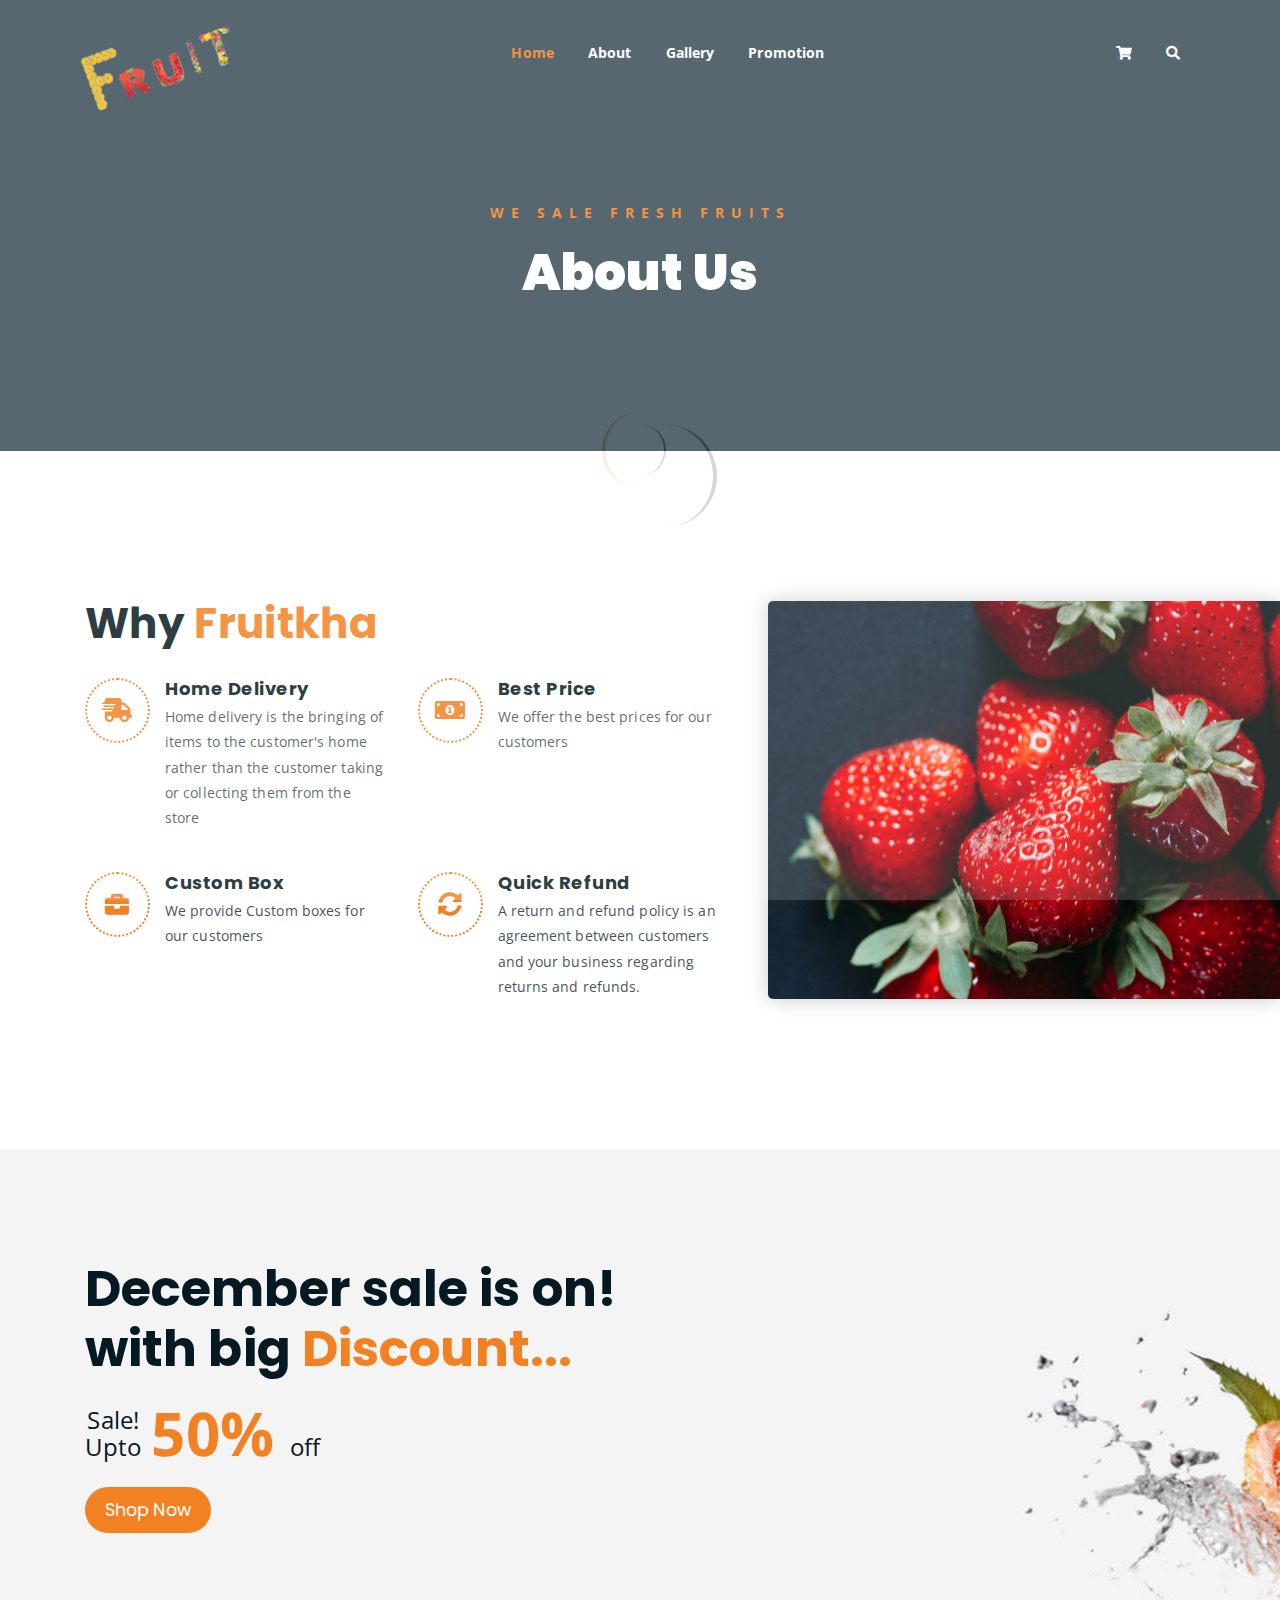
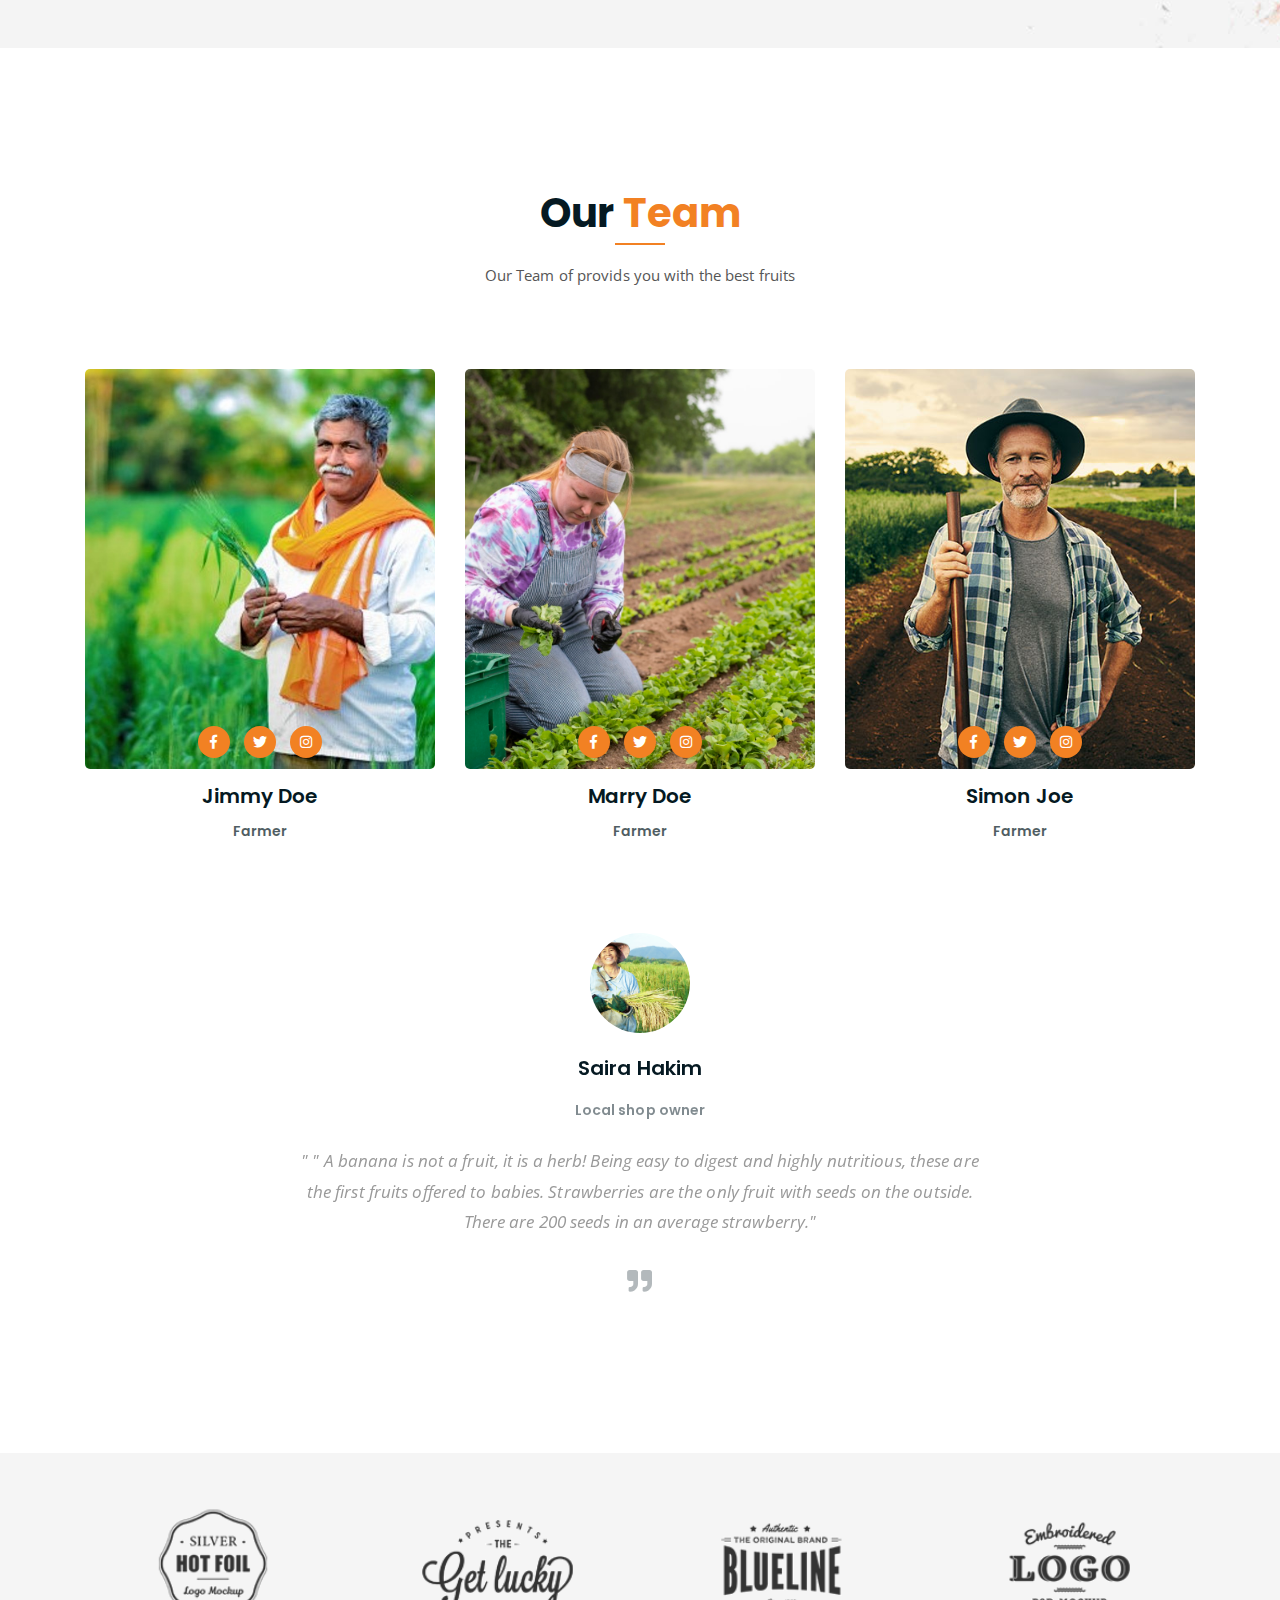
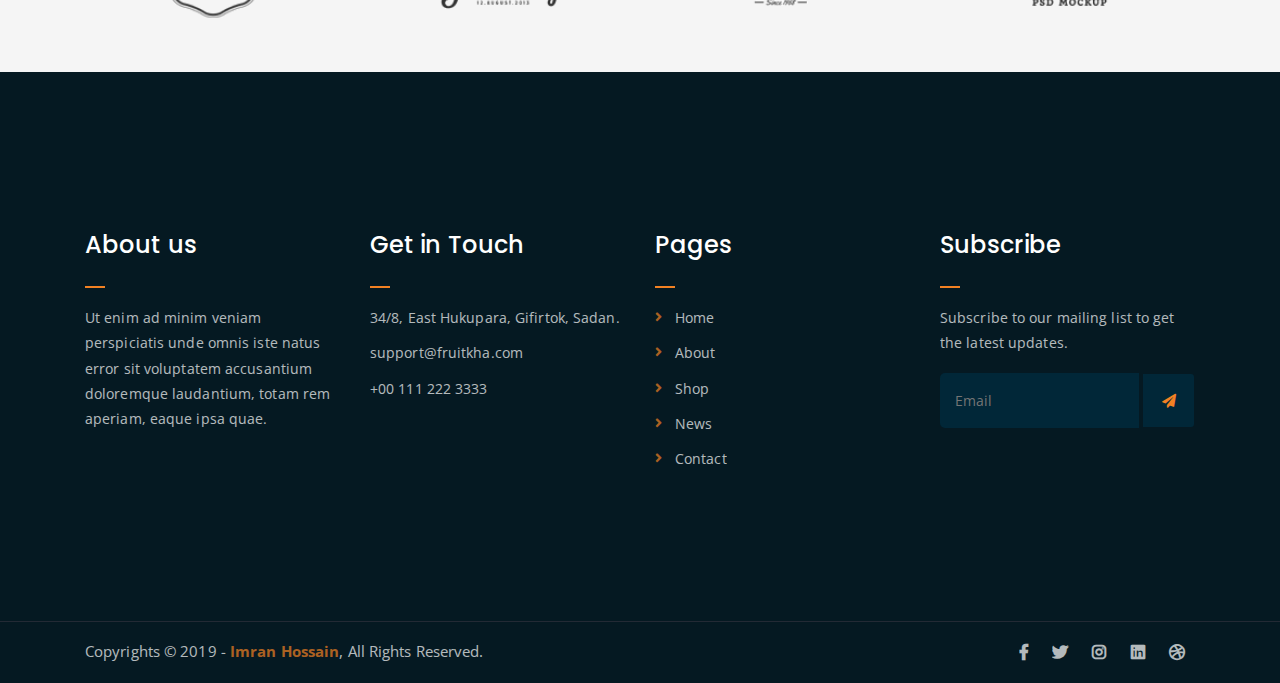
<file: about.html>
<!DOCTYPE html>
<html lang="en">
<head>
	<meta charset="UTF-8">
	<meta http-equiv="X-UA-Compatible" content="IE=edge">
	<meta name="viewport" content="width=device-width, initial-scale=1">
	<meta name="description" content="Responsive Bootstrap4 Shop Template, Created by Imran Hossain from https://imransdesign.com/">

	<!-- title -->
	<title>About</title>

	<!-- favicon -->
	<link rel="shortcut icon" type="image/png" href="assets/img/favicon.png">
	<!-- google font -->
	<link href="https://fonts.googleapis.com/css?family=Open+Sans:300,400,700" rel="stylesheet">
	<link href="https://fonts.googleapis.com/css?family=Poppins:400,700&display=swap" rel="stylesheet">
	<!-- fontawesome -->
	<link rel="stylesheet" href="assets/css/all.min.css">
	<!-- bootstrap -->
	<link rel="stylesheet" href="assets/bootstrap/css/bootstrap.min.css">
	<!-- owl carousel -->
	<link rel="stylesheet" href="assets/css/owl.carousel.css">
	<!-- magnific popup -->
	<link rel="stylesheet" href="assets/css/magnific-popup.css">
	<!-- animate css -->
	<link rel="stylesheet" href="assets/css/animate.css">
	<!-- mean menu css -->
	<link rel="stylesheet" href="assets/css/meanmenu.min.css">
	<!-- main style -->
	<link rel="stylesheet" href="assets/css/main.css">
	<!-- responsive -->
	<link rel="stylesheet" href="assets/css/responsive.css">

</head>
<body>
	
	<!--PreLoader-->
    <div class="loader">
        <div class="loader-inner">
            <div class="circle"></div>
        </div>
    </div>
    <!--PreLoader Ends-->
	
	<!-- header -->
	<div class="top-header-area" id="sticker">
		<div class="container">
			<div class="row">
				<div class="col-lg-12 col-sm-12 text-center">
					<div class="main-menu-wrap">
						<!-- logo -->
						<div class="site-logo">
							<a href="index.html">
								<img src="/img/logo-removebg-preview.png" >
							</a>
						</div>
						<!-- logo -->

						<!-- menu start -->
						<nav class="main-menu">
							<ul>
								<li class="current-list-item"><a href="index.html">Home</a>
									<ul class="sub-menu">
										<li><a href="index.html">Static Home</a></li>
										<li><a href="index_2.html">Slider Home</a></li>
									</ul>
								</li>
								<li><a href="about.html">About</a></li>
								<li><a href="gallery.html">Gallery</a>
									<!-- <ul class="sub-menu">
										<li><a href="404.html">404 page</a></li>
										<li><a href="about.html">About</a></li>
										<li><a href="cart.html">Cart</a></li>
										<li><a href="checkout.html">Check Out</a></li>
										<li><a href="contact.html">Contact</a></li>
										<li><a href="news.html">News</a></li>
										<li><a href="shop.html">Shop</a></li>
									</ul> -->
								</li>
								<li><a href="promotion.html">Promotion</a>
									<!-- <ul class="sub-menu">
										<li><a href="news.html">News</a></li>
										<li><a href="single-news.html">Single News</a></li>
									</ul> -->
								</li>
								<!-- <li><a href="contact.html">Contact</a></li>
								<li><a href="shop.html">Shop</a>
									<ul class="sub-menu">
										<li><a href="shop.html">Shop</a></li>
										<li><a href="checkout.html">Check Out</a></li>
										<li><a href="single-product.html">Single Product</a></li>
										<li><a href="cart.html">Cart</a></li>
									</ul>
								</li> -->
								<li>
									<div class="header-icons">
										<a class="shopping-cart" href="cart.html"><i class="fas fa-shopping-cart"></i></a>
										<a class="mobile-hide search-bar-icon" href="#"><i class="fas fa-search"></i></a>
									</div>
								</li>
							</ul>
						</nav>
						<a class="mobile-show search-bar-icon" href="#"><i class="fas fa-search"></i></a>
						<div class="mobile-menu"></div>
						<!-- menu end -->
					</div>
				</div>
			</div>
		</div>
	</div>
	<!-- end header -->

	<!-- search area -->
	<div class="search-area">
		<div class="container">
			<div class="row">
				<div class="col-lg-12">
					<span class="close-btn"><i class="fas fa-window-close"></i></span>
					<div class="search-bar">
						<div class="search-bar-tablecell">
							<h3>Search For:</h3>
							<input type="text" placeholder="Keywords">
							<button type="submit">Search <i class="fas fa-search"></i></button>
						</div>
					</div>
				</div>
			</div>
		</div>
	</div>
	<!-- end search arewa -->
	
	<!-- breadcrumb-section -->
	<div class="breadcrumb-section breadcrumb-bg">
		<div class="container">
			<div class="row">
				<div class="col-lg-8 offset-lg-2 text-center">
					<div class="breadcrumb-text">
						<p>We sale fresh fruits</p>
						<h1>About Us</h1>
					</div>
				</div>
			</div>
		</div>
	</div>
	<!-- end breadcrumb section -->

	<!-- featured section -->
	<div class="feature-bg">
		<div class="container">
			<div class="row">
				<div class="col-lg-7">
					<div class="featured-text">
						<h2 class="pb-3">Why <span class="orange-text">Fruitkha</span></h2>
						<div class="row">
							<div class="col-lg-6 col-md-6 mb-4 mb-md-5">
								<div class="list-box d-flex">
									<div class="list-icon">
										<i class="fas fa-shipping-fast"></i>
									</div>
									<div class="content">
										<h3>Home Delivery</h3>
										<p>Home delivery is the bringing of items to the customer's home rather than the customer taking or collecting them from the store</p>
									</div>
								</div>
							</div>
							<div class="col-lg-6 col-md-6 mb-5 mb-md-5">
								<div class="list-box d-flex">
									<div class="list-icon">
										<i class="fas fa-money-bill-alt"></i>
									</div>
									<div class="content">
										<h3>Best Price</h3>
										<p>We offer the best prices for our customers</p>
									</div>
								</div>
							</div>
							<div class="col-lg-6 col-md-6 mb-5 mb-md-5">
								<div class="list-box d-flex">
									<div class="list-icon">
										<i class="fas fa-briefcase"></i>
									</div>
									<div class="content">
										<h3>Custom Box</h3>
										<p>We provide Custom boxes for our customers</p>
									</div>
								</div>
							</div>
							<div class="col-lg-6 col-md-6">
								<div class="list-box d-flex">
									<div class="list-icon">
										<i class="fas fa-sync-alt"></i>
									</div>
									<div class="content">
										<h3>Quick Refund</h3>
										<p>A return and refund policy is an agreement between customers and your business regarding returns and refunds. </p>
									</div>
								</div>
							</div>
						</div>
					</div>
				</div>
			</div>
		</div>
	</div>
	<!-- end featured section -->

	<!-- shop banner -->
	<section class="shop-banner">
    	<div class="container">
        	<h3>December sale is on! <br> with big <span class="orange-text">Discount...</span></h3>
            <div class="sale-percent"><span>Sale! <br> Upto</span>50% <span>off</span></div>
            <a href="shop.html" class="cart-btn btn-lg">Shop Now</a>
        </div>
    </section>
	<!-- end shop banner -->

	<!-- team section -->
	<div class="mt-150">
		<div class="container">
			<div class="row">
				<div class="col-lg-8 offset-lg-2 text-center">
					<div class="section-title">
						<h3>Our <span class="orange-text">Team</span></h3>
						<p>Our Team of provids you with the best fruits</p>
					</div>
				</div>
			</div>
			<div class="row">
				<div class="col-lg-4 col-md-6">
					<div class="single-team-item">
						<div class="team-bg team-bg-1"></div>
						<h4>Jimmy Doe <span>Farmer</span></h4>
						<ul class="social-link-team">
							<li><a href="#" target="_blank"><i class="fab fa-facebook-f"></i></a></li>
							<li><a href="#" target="_blank"><i class="fab fa-twitter"></i></a></li>
							<li><a href="#" target="_blank"><i class="fab fa-instagram"></i></a></li>
						</ul>
					</div>
				</div>
				<div class="col-lg-4 col-md-6">
					<div class="single-team-item">
						<div class="team-bg team-bg-2"></div>
						<h4>Marry Doe <span>Farmer</span></h4>
						<ul class="social-link-team">
							<li><a href="#" target="_blank"><i class="fab fa-facebook-f"></i></a></li>
							<li><a href="#" target="_blank"><i class="fab fa-twitter"></i></a></li>
							<li><a href="#" target="_blank"><i class="fab fa-instagram"></i></a></li>
						</ul>
					</div>
				</div>
				<div class="col-lg-4 col-md-6 offset-md-3 offset-lg-0">
					<div class="single-team-item">
						<div class="team-bg team-bg-3"></div>
						<h4>Simon Joe <span>Farmer</span></h4>
						<ul class="social-link-team">
							<li><a href="#" target="_blank"><i class="fab fa-facebook-f"></i></a></li>
							<li><a href="#" target="_blank"><i class="fab fa-twitter"></i></a></li>
							<li><a href="#" target="_blank"><i class="fab fa-instagram"></i></a></li>
						</ul>
					</div>
				</div>
			</div>
		</div>
	</div>
	<!-- end team section -->

	<!-- testimonail-section -->
	<div class="testimonail-section mt-80 mb-150">
		<div class="container">
			<div class="row">
				<div class="col-lg-10 offset-lg-1 text-center">
					<div class="testimonial-sliders">
						<div class="single-testimonial-slider">
							<div class="client-avater">
								<img src="/img/people/Indonesia Rice project.jpg" alt="">
							</div>
							<div class="client-meta">
								<h3>Saira Hakim <span>Local shop owner</span></h3>
								<p class="testimonial-body">
									" " A banana is not a fruit, it is a herb!
									Being easy to digest and highly nutritious, these are the first fruits offered to babies.
									Strawberries are the only fruit with seeds on the outside. There are 200 seeds in an average strawberry."
								</p>
								<div class="last-icon">
									<i class="fas fa-quote-right"></i>
								</div>
							</div>
						</div>
						<div class="single-testimonial-slider">
							<div class="client-avater">
								<img src="/img/people/Farmer-standing-in-field.jpg" alt="">
							</div>
							<div class="client-meta">
								<h3>David Niph <span>Local shop owner</span></h3>
								<p class="testimonial-body">
									" Red-coloured fruits keep your heart strong.
									Orange -coloured fruits tend to keep your eyes healthy.
									Yellow-coloured fruits prevent you from getting sick."
								</p>
								<div class="last-icon">
									<i class="fas fa-quote-right"></i>
								</div>
							</div>
						</div>
						<div class="single-testimonial-slider">
							<div class="client-avater">
								<img src="/img/people/RSwwfau_6244_Earth-Hour_039.jpg" alt="">
							</div>
							<div class="client-meta">
								<h3>Jacob Sikim <span>Local shop owner</span></h3>
								<p class="testimonial-body">
									" Apples stay afloat in water as they are 25 percent air.
									A kiwi has two times the vitamin C present in an orange.
									7000 different kinds of apples are grown all around the globe!"
								</p>
								<div class="last-icon">
									<i class="fas fa-quote-right"></i>
								</div>
							</div>
						</div>
					</div>
				</div>
			</div>
		</div>
	</div>
	<!-- end testimonail-section -->

	<!-- logo carousel -->
	<div class="logo-carousel-section">
		<div class="container">
			<div class="row">
				<div class="col-lg-12">
					<div class="logo-carousel-inner">
						<div class="single-logo-item">
							<img src="assets/img/company-logos/1.png" alt="">
						</div>
						<div class="single-logo-item">
							<img src="assets/img/company-logos/2.png" alt="">
						</div>
						<div class="single-logo-item">
							<img src="assets/img/company-logos/3.png" alt="">
						</div>
						<div class="single-logo-item">
							<img src="assets/img/company-logos/4.png" alt="">
						</div>
						<div class="single-logo-item">
							<img src="assets/img/company-logos/5.png" alt="">
						</div>
					</div>
				</div>
			</div>
		</div>
	</div>
	<!-- end logo carousel -->

	<!-- footer -->
	<div class="footer-area">
		<div class="container">
			<div class="row">
				<div class="col-lg-3 col-md-6">
					<div class="footer-box about-widget">
						<h2 class="widget-title">About us</h2>
						<p>Ut enim ad minim veniam perspiciatis unde omnis iste natus error sit voluptatem accusantium doloremque laudantium, totam rem aperiam, eaque ipsa quae.</p>
					</div>
				</div>
				<div class="col-lg-3 col-md-6">
					<div class="footer-box get-in-touch">
						<h2 class="widget-title">Get in Touch</h2>
						<ul>
							<li>34/8, East Hukupara, Gifirtok, Sadan.</li>
							<li>support@fruitkha.com</li>
							<li>+00 111 222 3333</li>
						</ul>
					</div>
				</div>
				<div class="col-lg-3 col-md-6">
					<div class="footer-box pages">
						<h2 class="widget-title">Pages</h2>
						<ul>
							<li><a href="index.html">Home</a></li>
							<li><a href="about.html">About</a></li>
							<li><a href="services.html">Shop</a></li>
							<li><a href="news.html">News</a></li>
							<li><a href="contact.html">Contact</a></li>
						</ul>
					</div>
				</div>
				<div class="col-lg-3 col-md-6">
					<div class="footer-box subscribe">
						<h2 class="widget-title">Subscribe</h2>
						<p>Subscribe to our mailing list to get the latest updates.</p>
						<form action="index.html">
							<input type="email" placeholder="Email">
							<button type="submit"><i class="fas fa-paper-plane"></i></button>
						</form>
					</div>
				</div>
			</div>
		</div>
	</div>
	<!-- end footer -->
	
	<!-- copyright -->
	<div class="copyright">
		<div class="container">
			<div class="row">
				<div class="col-lg-6 col-md-12">
					<p>Copyrights &copy; 2019 - <a href="https://imransdesign.com/">Imran Hossain</a>,  All Rights Reserved.</p>
				</div>
				<div class="col-lg-6 text-right col-md-12">
					<div class="social-icons">
						<ul>
							<li><a href="#" target="_blank"><i class="fab fa-facebook-f"></i></a></li>
							<li><a href="#" target="_blank"><i class="fab fa-twitter"></i></a></li>
							<li><a href="#" target="_blank"><i class="fab fa-instagram"></i></a></li>
							<li><a href="#" target="_blank"><i class="fab fa-linkedin"></i></a></li>
							<li><a href="#" target="_blank"><i class="fab fa-dribbble"></i></a></li>
						</ul>
					</div>
				</div>
			</div>
		</div>
	</div>
	<!-- end copyright -->
	
	<!-- jquery -->
	<script src="assets/js/jquery-1.11.3.min.js"></script>
	<!-- bootstrap -->
	<script src="assets/bootstrap/js/bootstrap.min.js"></script>
	<!-- count down -->
	<script src="assets/js/jquery.countdown.js"></script>
	<!-- isotope -->
	<script src="assets/js/jquery.isotope-3.0.6.min.js"></script>
	<!-- waypoints -->
	<script src="assets/js/waypoints.js"></script>
	<!-- owl carousel -->
	<script src="assets/js/owl.carousel.min.js"></script>
	<!-- magnific popup -->
	<script src="assets/js/jquery.magnific-popup.min.js"></script>
	<!-- mean menu -->
	<script src="assets/js/jquery.meanmenu.min.js"></script>
	<!-- sticker js -->
	<script src="assets/js/sticker.js"></script>
	<!-- main js -->
	<script src="assets/js/main.js"></script>

</body>
</html>
</file>
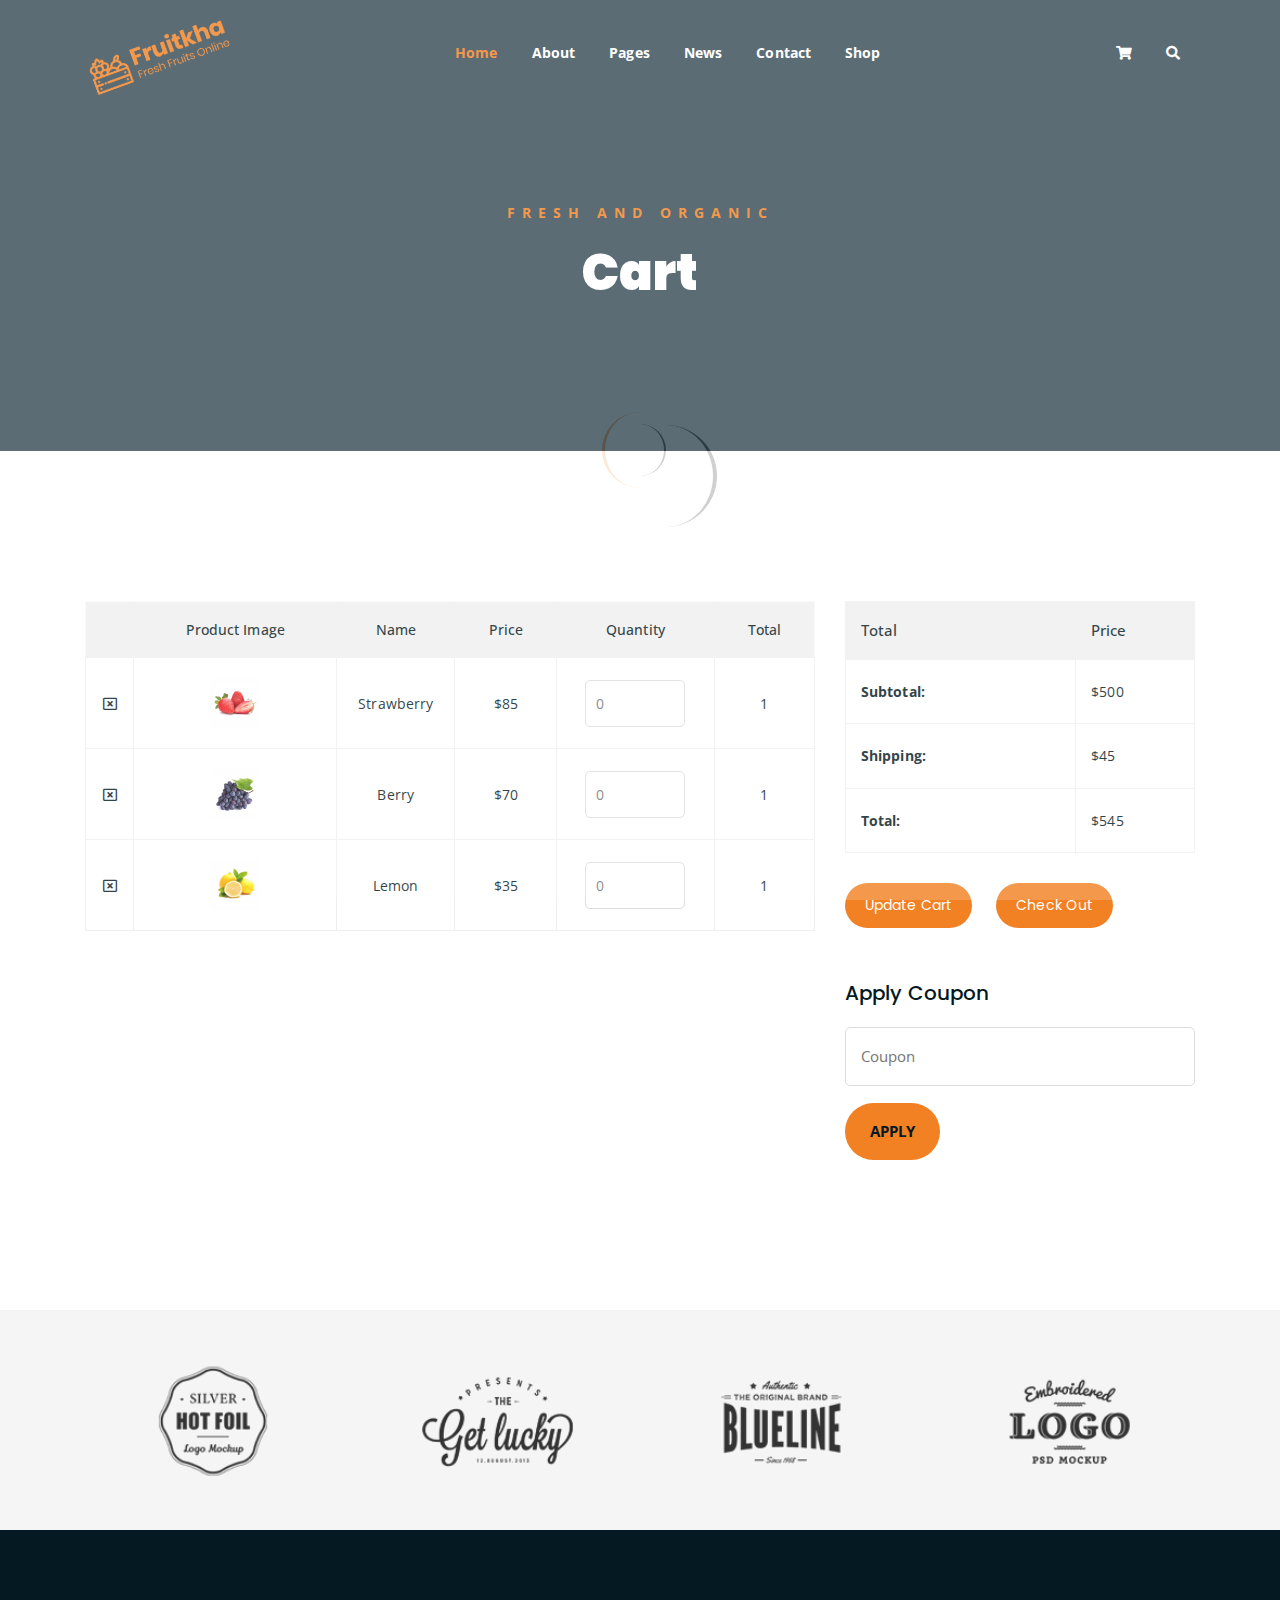
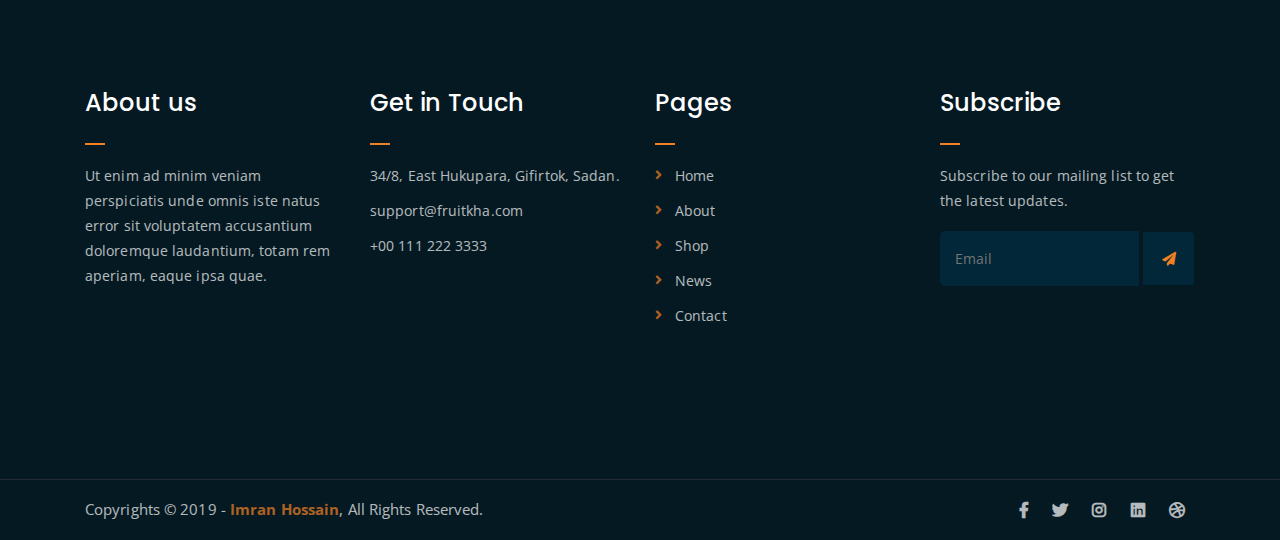
<file: cart.html>
<!DOCTYPE html>
<html lang="en">
<head>
	<meta charset="UTF-8">
	<meta http-equiv="X-UA-Compatible" content="IE=edge">
	<meta name="viewport" content="width=device-width, initial-scale=1">
	<meta name="description" content="Responsive Bootstrap4 Shop Template, Created by Imran Hossain from https://imransdesign.com/">

	<!-- title -->
	<title>Cart</title>

	<!-- favicon -->
	<link rel="shortcut icon" type="image/png" href="assets/img/favicon.png">
	<!-- google font -->
	<link href="https://fonts.googleapis.com/css?family=Open+Sans:300,400,700" rel="stylesheet">
	<link href="https://fonts.googleapis.com/css?family=Poppins:400,700&display=swap" rel="stylesheet">
	<!-- fontawesome -->
	<link rel="stylesheet" href="assets/css/all.min.css">
	<!-- bootstrap -->
	<link rel="stylesheet" href="assets/bootstrap/css/bootstrap.min.css">
	<!-- owl carousel -->
	<link rel="stylesheet" href="assets/css/owl.carousel.css">
	<!-- magnific popup -->
	<link rel="stylesheet" href="assets/css/magnific-popup.css">
	<!-- animate css -->
	<link rel="stylesheet" href="assets/css/animate.css">
	<!-- mean menu css -->
	<link rel="stylesheet" href="assets/css/meanmenu.min.css">
	<!-- main style -->
	<link rel="stylesheet" href="assets/css/main.css">
	<!-- responsive -->
	<link rel="stylesheet" href="assets/css/responsive.css">

</head>
<body>
	
	<!--PreLoader-->
    <div class="loader">
        <div class="loader-inner">
            <div class="circle"></div>
        </div>
    </div>
    <!--PreLoader Ends-->
	
	<!-- header -->
	<div class="top-header-area" id="sticker">
		<div class="container">
			<div class="row">
				<div class="col-lg-12 col-sm-12 text-center">
					<div class="main-menu-wrap">
						<!-- logo -->
						<div class="site-logo">
							<a href="index.html">
								<img src="assets/img/logo.png" alt="">
							</a>
						</div>
						<!-- logo -->

						<!-- menu start -->
						<nav class="main-menu">
							<ul>
								<li class="current-list-item"><a href="#">Home</a>
									<ul class="sub-menu">
										<li><a href="index.html">Static Home</a></li>
										<li><a href="index_2.html">Slider Home</a></li>
									</ul>
								</li>
								<li><a href="about.html">About</a></li>
								<li><a href="#">Pages</a>
									<ul class="sub-menu">
										<li><a href="404.html">404 page</a></li>
										<li><a href="about.html">About</a></li>
										<li><a href="cart.html">Cart</a></li>
										<li><a href="checkout.html">Check Out</a></li>
										<li><a href="contact.html">Contact</a></li>
										<li><a href="news.html">News</a></li>
										<li><a href="shop.html">Shop</a></li>
									</ul>
								</li>
								<li><a href="news.html">News</a>
									<ul class="sub-menu">
										<li><a href="news.html">News</a></li>
										<li><a href="single-news.html">Single News</a></li>
									</ul>
								</li>
								<li><a href="contact.html">Contact</a></li>
								<li><a href="shop.html">Shop</a>
									<ul class="sub-menu">
										<li><a href="shop.html">Shop</a></li>
										<li><a href="checkout.html">Check Out</a></li>
										<li><a href="single-product.html">Single Product</a></li>
										<li><a href="cart.html">Cart</a></li>
									</ul>
								</li>
								<li>
									<div class="header-icons">
										<a class="shopping-cart" href="cart.html"><i class="fas fa-shopping-cart"></i></a>
										<a class="mobile-hide search-bar-icon" href="#"><i class="fas fa-search"></i></a>
									</div>
								</li>
							</ul>
						</nav>
						<a class="mobile-show search-bar-icon" href="#"><i class="fas fa-search"></i></a>
						<div class="mobile-menu"></div>
						<!-- menu end -->
					</div>
				</div>
			</div>
		</div>
	</div>
	<!-- end header -->

	<!-- search area -->
	<div class="search-area">
		<div class="container">
			<div class="row">
				<div class="col-lg-12">
					<span class="close-btn"><i class="fas fa-window-close"></i></span>
					<div class="search-bar">
						<div class="search-bar-tablecell">
							<h3>Search For:</h3>
							<input type="text" placeholder="Keywords">
							<button type="submit">Search <i class="fas fa-search"></i></button>
						</div>
					</div>
				</div>
			</div>
		</div>
	</div>
	<!-- end search arewa -->
	
	<!-- breadcrumb-section -->
	<div class="breadcrumb-section breadcrumb-bg">
		<div class="container">
			<div class="row">
				<div class="col-lg-8 offset-lg-2 text-center">
					<div class="breadcrumb-text">
						<p>Fresh and Organic</p>
						<h1>Cart</h1>
					</div>
				</div>
			</div>
		</div>
	</div>
	<!-- end breadcrumb section -->

	<!-- cart -->
	<div class="cart-section mt-150 mb-150">
		<div class="container">
			<div class="row">
				<div class="col-lg-8 col-md-12">
					<div class="cart-table-wrap">
						<table class="cart-table">
							<thead class="cart-table-head">
								<tr class="table-head-row">
									<th class="product-remove"></th>
									<th class="product-image">Product Image</th>
									<th class="product-name">Name</th>
									<th class="product-price">Price</th>
									<th class="product-quantity">Quantity</th>
									<th class="product-total">Total</th>
								</tr>
							</thead>
							<tbody>
								<tr class="table-body-row">
									<td class="product-remove"><a href="#"><i class="far fa-window-close"></i></a></td>
									<td class="product-image"><img src="assets/img/products/product-img-1.jpg" alt=""></td>
									<td class="product-name">Strawberry</td>
									<td class="product-price">$85</td>
									<td class="product-quantity"><input type="number" placeholder="0"></td>
									<td class="product-total">1</td>
								</tr>
								<tr class="table-body-row">
									<td class="product-remove"><a href="#"><i class="far fa-window-close"></i></a></td>
									<td class="product-image"><img src="assets/img/products/product-img-2.jpg" alt=""></td>
									<td class="product-name">Berry</td>
									<td class="product-price">$70</td>
									<td class="product-quantity"><input type="number" placeholder="0"></td>
									<td class="product-total">1</td>
								</tr>
								<tr class="table-body-row">
									<td class="product-remove"><a href="#"><i class="far fa-window-close"></i></a></td>
									<td class="product-image"><img src="assets/img/products/product-img-3.jpg" alt=""></td>
									<td class="product-name">Lemon</td>
									<td class="product-price">$35</td>
									<td class="product-quantity"><input type="number" placeholder="0"></td>
									<td class="product-total">1</td>
								</tr>
							</tbody>
						</table>
					</div>
				</div>

				<div class="col-lg-4">
					<div class="total-section">
						<table class="total-table">
							<thead class="total-table-head">
								<tr class="table-total-row">
									<th>Total</th>
									<th>Price</th>
								</tr>
							</thead>
							<tbody>
								<tr class="total-data">
									<td><strong>Subtotal: </strong></td>
									<td>$500</td>
								</tr>
								<tr class="total-data">
									<td><strong>Shipping: </strong></td>
									<td>$45</td>
								</tr>
								<tr class="total-data">
									<td><strong>Total: </strong></td>
									<td>$545</td>
								</tr>
							</tbody>
						</table>
						<div class="cart-buttons">
							<a href="cart.html" class="boxed-btn">Update Cart</a>
							<a href="checkout.html" class="boxed-btn black">Check Out</a>
						</div>
					</div>

					<div class="coupon-section">
						<h3>Apply Coupon</h3>
						<div class="coupon-form-wrap">
							<form action="index.html">
								<p><input type="text" placeholder="Coupon"></p>
								<p><input type="submit" value="Apply"></p>
							</form>
						</div>
					</div>
				</div>
			</div>
		</div>
	</div>
	<!-- end cart -->

	<!-- logo carousel -->
	<div class="logo-carousel-section">
		<div class="container">
			<div class="row">
				<div class="col-lg-12">
					<div class="logo-carousel-inner">
						<div class="single-logo-item">
							<img src="assets/img/company-logos/1.png" alt="">
						</div>
						<div class="single-logo-item">
							<img src="assets/img/company-logos/2.png" alt="">
						</div>
						<div class="single-logo-item">
							<img src="assets/img/company-logos/3.png" alt="">
						</div>
						<div class="single-logo-item">
							<img src="assets/img/company-logos/4.png" alt="">
						</div>
						<div class="single-logo-item">
							<img src="assets/img/company-logos/5.png" alt="">
						</div>
					</div>
				</div>
			</div>
		</div>
	</div>
	<!-- end logo carousel -->

	<!-- footer -->
	<div class="footer-area">
		<div class="container">
			<div class="row">
				<div class="col-lg-3 col-md-6">
					<div class="footer-box about-widget">
						<h2 class="widget-title">About us</h2>
						<p>Ut enim ad minim veniam perspiciatis unde omnis iste natus error sit voluptatem accusantium doloremque laudantium, totam rem aperiam, eaque ipsa quae.</p>
					</div>
				</div>
				<div class="col-lg-3 col-md-6">
					<div class="footer-box get-in-touch">
						<h2 class="widget-title">Get in Touch</h2>
						<ul>
							<li>34/8, East Hukupara, Gifirtok, Sadan.</li>
							<li>support@fruitkha.com</li>
							<li>+00 111 222 3333</li>
						</ul>
					</div>
				</div>
				<div class="col-lg-3 col-md-6">
					<div class="footer-box pages">
						<h2 class="widget-title">Pages</h2>
						<ul>
							<li><a href="index.html">Home</a></li>
							<li><a href="about.html">About</a></li>
							<li><a href="services.html">Shop</a></li>
							<li><a href="news.html">News</a></li>
							<li><a href="contact.html">Contact</a></li>
						</ul>
					</div>
				</div>
				<div class="col-lg-3 col-md-6">
					<div class="footer-box subscribe">
						<h2 class="widget-title">Subscribe</h2>
						<p>Subscribe to our mailing list to get the latest updates.</p>
						<form action="index.html">
							<input type="email" placeholder="Email">
							<button type="submit"><i class="fas fa-paper-plane"></i></button>
						</form>
					</div>
				</div>
			</div>
		</div>
	</div>
	<!-- end footer -->
	
	<!-- copyright -->
	<div class="copyright">
		<div class="container">
			<div class="row">
				<div class="col-lg-6 col-md-12">
					<p>Copyrights &copy; 2019 - <a href="https://imransdesign.com/">Imran Hossain</a>,  All Rights Reserved.</p>
				</div>
				<div class="col-lg-6 text-right col-md-12">
					<div class="social-icons">
						<ul>
							<li><a href="#" target="_blank"><i class="fab fa-facebook-f"></i></a></li>
							<li><a href="#" target="_blank"><i class="fab fa-twitter"></i></a></li>
							<li><a href="#" target="_blank"><i class="fab fa-instagram"></i></a></li>
							<li><a href="#" target="_blank"><i class="fab fa-linkedin"></i></a></li>
							<li><a href="#" target="_blank"><i class="fab fa-dribbble"></i></a></li>
						</ul>
					</div>
				</div>
			</div>
		</div>
	</div>
	<!-- end copyright -->
	
	<!-- jquery -->
	<script src="assets/js/jquery-1.11.3.min.js"></script>
	<!-- bootstrap -->
	<script src="assets/bootstrap/js/bootstrap.min.js"></script>
	<!-- count down -->
	<script src="assets/js/jquery.countdown.js"></script>
	<!-- isotope -->
	<script src="assets/js/jquery.isotope-3.0.6.min.js"></script>
	<!-- waypoints -->
	<script src="assets/js/waypoints.js"></script>
	<!-- owl carousel -->
	<script src="assets/js/owl.carousel.min.js"></script>
	<!-- magnific popup -->
	<script src="assets/js/jquery.magnific-popup.min.js"></script>
	<!-- mean menu -->
	<script src="assets/js/jquery.meanmenu.min.js"></script>
	<!-- sticker js -->
	<script src="assets/js/sticker.js"></script>
	<!-- main js -->
	<script src="assets/js/main.js"></script>

</body>
</html>
</file>
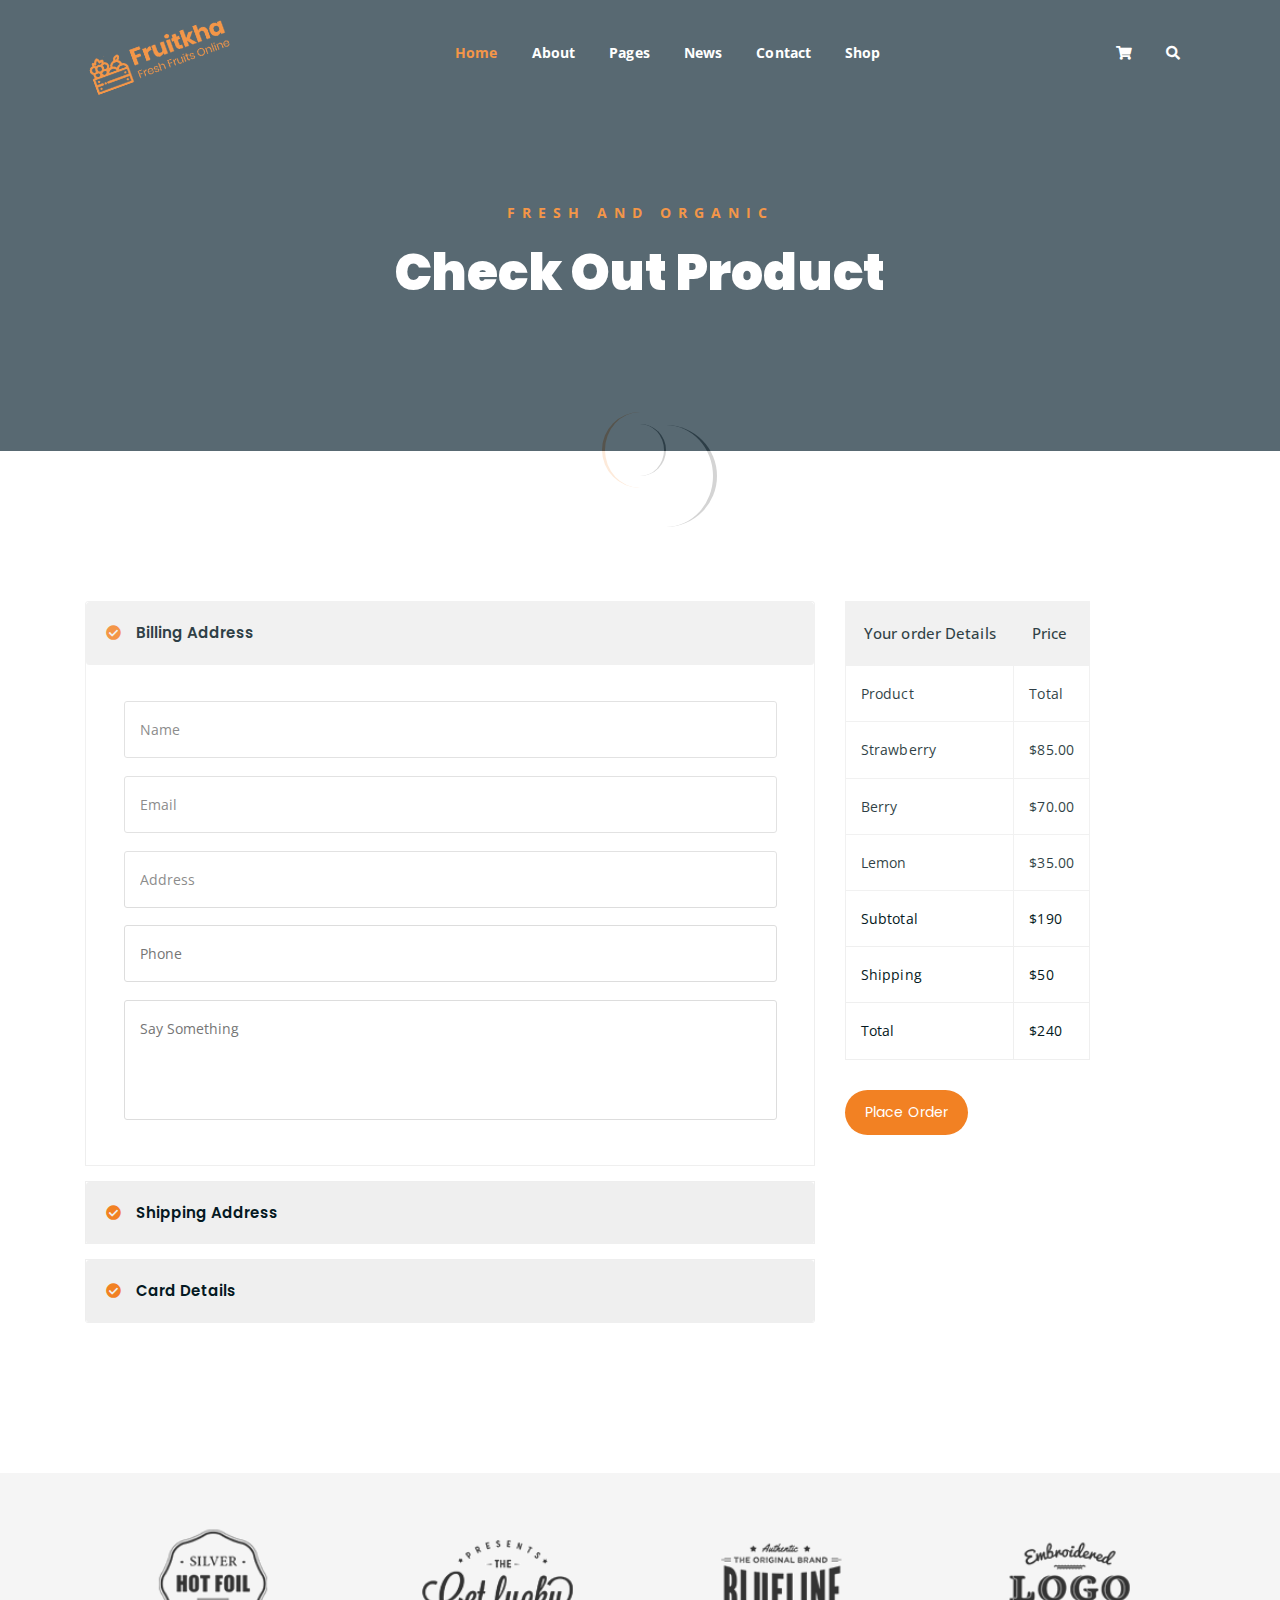
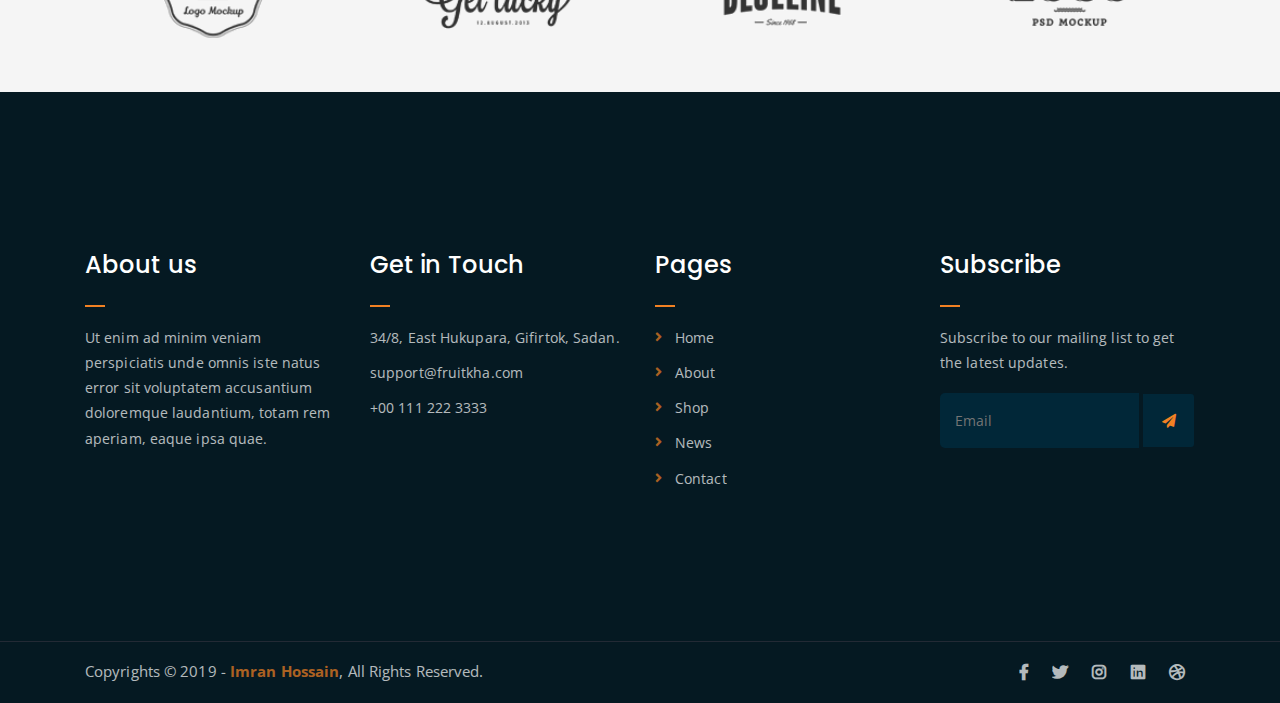
<file: checkout.html>
<!DOCTYPE html>
<html lang="en">
<head>
	<meta charset="UTF-8">
	<meta http-equiv="X-UA-Compatible" content="IE=edge">
	<meta name="viewport" content="width=device-width, initial-scale=1">
	<meta name="description" content="Responsive Bootstrap4 Shop Template, Created by Imran Hossain from https://imransdesign.com/">

	<!-- title -->
	<title>Check Out</title>

	<!-- favicon -->
	<link rel="shortcut icon" type="image/png" href="assets/img/favicon.png">
	<!-- google font -->
	<link href="https://fonts.googleapis.com/css?family=Open+Sans:300,400,700" rel="stylesheet">
	<link href="https://fonts.googleapis.com/css?family=Poppins:400,700&display=swap" rel="stylesheet">
	<!-- fontawesome -->
	<link rel="stylesheet" href="assets/css/all.min.css">
	<!-- bootstrap -->
	<link rel="stylesheet" href="assets/bootstrap/css/bootstrap.min.css">
	<!-- owl carousel -->
	<link rel="stylesheet" href="assets/css/owl.carousel.css">
	<!-- magnific popup -->
	<link rel="stylesheet" href="assets/css/magnific-popup.css">
	<!-- animate css -->
	<link rel="stylesheet" href="assets/css/animate.css">
	<!-- mean menu css -->
	<link rel="stylesheet" href="assets/css/meanmenu.min.css">
	<!-- main style -->
	<link rel="stylesheet" href="assets/css/main.css">
	<!-- responsive -->
	<link rel="stylesheet" href="assets/css/responsive.css">

</head>
<body>
	
	<!--PreLoader-->
    <div class="loader">
        <div class="loader-inner">
            <div class="circle"></div>
        </div>
    </div>
    <!--PreLoader Ends-->
	
	<!-- header -->
	<div class="top-header-area" id="sticker">
		<div class="container">
			<div class="row">
				<div class="col-lg-12 col-sm-12 text-center">
					<div class="main-menu-wrap">
						<!-- logo -->
						<div class="site-logo">
							<a href="index.html">
								<img src="assets/img/logo.png" alt="">
							</a>
						</div>
						<!-- logo -->

						<!-- menu start -->
						<nav class="main-menu">
							<ul>
								<li class="current-list-item"><a href="#">Home</a>
									<ul class="sub-menu">
										<li><a href="index.html">Static Home</a></li>
										<li><a href="index_2.html">Slider Home</a></li>
									</ul>
								</li>
								<li><a href="about.html">About</a></li>
								<li><a href="#">Pages</a>
									<ul class="sub-menu">
										<li><a href="404.html">404 page</a></li>
										<li><a href="about.html">About</a></li>
										<li><a href="cart.html">Cart</a></li>
										<li><a href="checkout.html">Check Out</a></li>
										<li><a href="contact.html">Contact</a></li>
										<li><a href="news.html">News</a></li>
										<li><a href="shop.html">Shop</a></li>
									</ul>
								</li>
								<li><a href="news.html">News</a>
									<ul class="sub-menu">
										<li><a href="news.html">News</a></li>
										<li><a href="single-news.html">Single News</a></li>
									</ul>
								</li>
								<li><a href="contact.html">Contact</a></li>
								<li><a href="shop.html">Shop</a>
									<ul class="sub-menu">
										<li><a href="shop.html">Shop</a></li>
										<li><a href="checkout.html">Check Out</a></li>
										<li><a href="single-product.html">Single Product</a></li>
										<li><a href="cart.html">Cart</a></li>
									</ul>
								</li>
								<li>
									<div class="header-icons">
										<a class="shopping-cart" href="cart.html"><i class="fas fa-shopping-cart"></i></a>
										<a class="mobile-hide search-bar-icon" href="#"><i class="fas fa-search"></i></a>
									</div>
								</li>
							</ul>
						</nav>
						<a class="mobile-show search-bar-icon" href="#"><i class="fas fa-search"></i></a>
						<div class="mobile-menu"></div>
						<!-- menu end -->
					</div>
				</div>
			</div>
		</div>
	</div>
	<!-- end header -->

	<!-- search area -->
	<div class="search-area">
		<div class="container">
			<div class="row">
				<div class="col-lg-12">
					<span class="close-btn"><i class="fas fa-window-close"></i></span>
					<div class="search-bar">
						<div class="search-bar-tablecell">
							<h3>Search For:</h3>
							<input type="text" placeholder="Keywords">
							<button type="submit">Search <i class="fas fa-search"></i></button>
						</div>
					</div>
				</div>
			</div>
		</div>
	</div>
	<!-- end search arewa -->
	
	<!-- breadcrumb-section -->
	<div class="breadcrumb-section breadcrumb-bg">
		<div class="container">
			<div class="row">
				<div class="col-lg-8 offset-lg-2 text-center">
					<div class="breadcrumb-text">
						<p>Fresh and Organic</p>
						<h1>Check Out Product</h1>
					</div>
				</div>
			</div>
		</div>
	</div>
	<!-- end breadcrumb section -->

	<!-- check out section -->
	<div class="checkout-section mt-150 mb-150">
		<div class="container">
			<div class="row">
				<div class="col-lg-8">
					<div class="checkout-accordion-wrap">
						<div class="accordion" id="accordionExample">
						  <div class="card single-accordion">
						    <div class="card-header" id="headingOne">
						      <h5 class="mb-0">
						        <button class="btn btn-link" type="button" data-toggle="collapse" data-target="#collapseOne" aria-expanded="true" aria-controls="collapseOne">
						          Billing Address
						        </button>
						      </h5>
						    </div>

						    <div id="collapseOne" class="collapse show" aria-labelledby="headingOne" data-parent="#accordionExample">
						      <div class="card-body">
						        <div class="billing-address-form">
						        	<form action="index.html">
						        		<p><input type="text" placeholder="Name"></p>
						        		<p><input type="email" placeholder="Email"></p>
						        		<p><input type="text" placeholder="Address"></p>
						        		<p><input type="tel" placeholder="Phone"></p>
						        		<p><textarea name="bill" id="bill" cols="30" rows="10" placeholder="Say Something"></textarea></p>
						        	</form>
						        </div>
						      </div>
						    </div>
						  </div>
						  <div class="card single-accordion">
						    <div class="card-header" id="headingTwo">
						      <h5 class="mb-0">
						        <button class="btn btn-link collapsed" type="button" data-toggle="collapse" data-target="#collapseTwo" aria-expanded="false" aria-controls="collapseTwo">
						          Shipping Address
						        </button>
						      </h5>
						    </div>
						    <div id="collapseTwo" class="collapse" aria-labelledby="headingTwo" data-parent="#accordionExample">
						      <div class="card-body">
						        <div class="shipping-address-form">
						        	<p>Your shipping address form is here.</p>
						        </div>
						      </div>
						    </div>
						  </div>
						  <div class="card single-accordion">
						    <div class="card-header" id="headingThree">
						      <h5 class="mb-0">
						        <button class="btn btn-link collapsed" type="button" data-toggle="collapse" data-target="#collapseThree" aria-expanded="false" aria-controls="collapseThree">
						          Card Details
						        </button>
						      </h5>
						    </div>
						    <div id="collapseThree" class="collapse" aria-labelledby="headingThree" data-parent="#accordionExample">
						      <div class="card-body">
						        <div class="card-details">
						        	<p>Your card details goes here.</p>
						        </div>
						      </div>
						    </div>
						  </div>
						</div>

					</div>
				</div>

				<div class="col-lg-4">
					<div class="order-details-wrap">
						<table class="order-details">
							<thead>
								<tr>
									<th>Your order Details</th>
									<th>Price</th>
								</tr>
							</thead>
							<tbody class="order-details-body">
								<tr>
									<td>Product</td>
									<td>Total</td>
								</tr>
								<tr>
									<td>Strawberry</td>
									<td>$85.00</td>
								</tr>
								<tr>
									<td>Berry</td>
									<td>$70.00</td>
								</tr>
								<tr>
									<td>Lemon</td>
									<td>$35.00</td>
								</tr>
							</tbody>
							<tbody class="checkout-details">
								<tr>
									<td>Subtotal</td>
									<td>$190</td>
								</tr>
								<tr>
									<td>Shipping</td>
									<td>$50</td>
								</tr>
								<tr>
									<td>Total</td>
									<td>$240</td>
								</tr>
							</tbody>
						</table>
						<a href="#" class="boxed-btn">Place Order</a>
					</div>
				</div>
			</div>
		</div>
	</div>
	<!-- end check out section -->

	<!-- logo carousel -->
	<div class="logo-carousel-section">
		<div class="container">
			<div class="row">
				<div class="col-lg-12">
					<div class="logo-carousel-inner">
						<div class="single-logo-item">
							<img src="assets/img/company-logos/1.png" alt="">
						</div>
						<div class="single-logo-item">
							<img src="assets/img/company-logos/2.png" alt="">
						</div>
						<div class="single-logo-item">
							<img src="assets/img/company-logos/3.png" alt="">
						</div>
						<div class="single-logo-item">
							<img src="assets/img/company-logos/4.png" alt="">
						</div>
						<div class="single-logo-item">
							<img src="assets/img/company-logos/5.png" alt="">
						</div>
					</div>
				</div>
			</div>
		</div>
	</div>
	<!-- end logo carousel -->

	<!-- footer -->
	<div class="footer-area">
		<div class="container">
			<div class="row">
				<div class="col-lg-3 col-md-6">
					<div class="footer-box about-widget">
						<h2 class="widget-title">About us</h2>
						<p>Ut enim ad minim veniam perspiciatis unde omnis iste natus error sit voluptatem accusantium doloremque laudantium, totam rem aperiam, eaque ipsa quae.</p>
					</div>
				</div>
				<div class="col-lg-3 col-md-6">
					<div class="footer-box get-in-touch">
						<h2 class="widget-title">Get in Touch</h2>
						<ul>
							<li>34/8, East Hukupara, Gifirtok, Sadan.</li>
							<li>support@fruitkha.com</li>
							<li>+00 111 222 3333</li>
						</ul>
					</div>
				</div>
				<div class="col-lg-3 col-md-6">
					<div class="footer-box pages">
						<h2 class="widget-title">Pages</h2>
						<ul>
							<li><a href="index.html">Home</a></li>
							<li><a href="about.html">About</a></li>
							<li><a href="services.html">Shop</a></li>
							<li><a href="news.html">News</a></li>
							<li><a href="contact.html">Contact</a></li>
						</ul>
					</div>
				</div>
				<div class="col-lg-3 col-md-6">
					<div class="footer-box subscribe">
						<h2 class="widget-title">Subscribe</h2>
						<p>Subscribe to our mailing list to get the latest updates.</p>
						<form action="index.html">
							<input type="email" placeholder="Email">
							<button type="submit"><i class="fas fa-paper-plane"></i></button>
						</form>
					</div>
				</div>
			</div>
		</div>
	</div>
	<!-- end footer -->
	
	<!-- copyright -->
	<div class="copyright">
		<div class="container">
			<div class="row">
				<div class="col-lg-6 col-md-12">
					<p>Copyrights &copy; 2019 - <a href="https://imransdesign.com/">Imran Hossain</a>,  All Rights Reserved.</p>
				</div>
				<div class="col-lg-6 text-right col-md-12">
					<div class="social-icons">
						<ul>
							<li><a href="#" target="_blank"><i class="fab fa-facebook-f"></i></a></li>
							<li><a href="#" target="_blank"><i class="fab fa-twitter"></i></a></li>
							<li><a href="#" target="_blank"><i class="fab fa-instagram"></i></a></li>
							<li><a href="#" target="_blank"><i class="fab fa-linkedin"></i></a></li>
							<li><a href="#" target="_blank"><i class="fab fa-dribbble"></i></a></li>
						</ul>
					</div>
				</div>
			</div>
		</div>
	</div>
	<!-- end copyright -->
	
	<!-- jquery -->
	<script src="assets/js/jquery-1.11.3.min.js"></script>
	<!-- bootstrap -->
	<script src="assets/bootstrap/js/bootstrap.min.js"></script>
	<!-- count down -->
	<script src="assets/js/jquery.countdown.js"></script>
	<!-- isotope -->
	<script src="assets/js/jquery.isotope-3.0.6.min.js"></script>
	<!-- waypoints -->
	<script src="assets/js/waypoints.js"></script>
	<!-- owl carousel -->
	<script src="assets/js/owl.carousel.min.js"></script>
	<!-- magnific popup -->
	<script src="assets/js/jquery.magnific-popup.min.js"></script>
	<!-- mean menu -->
	<script src="assets/js/jquery.meanmenu.min.js"></script>
	<!-- sticker js -->
	<script src="assets/js/sticker.js"></script>
	<!-- main js -->
	<script src="assets/js/main.js"></script>

</body>
</html>
</file>
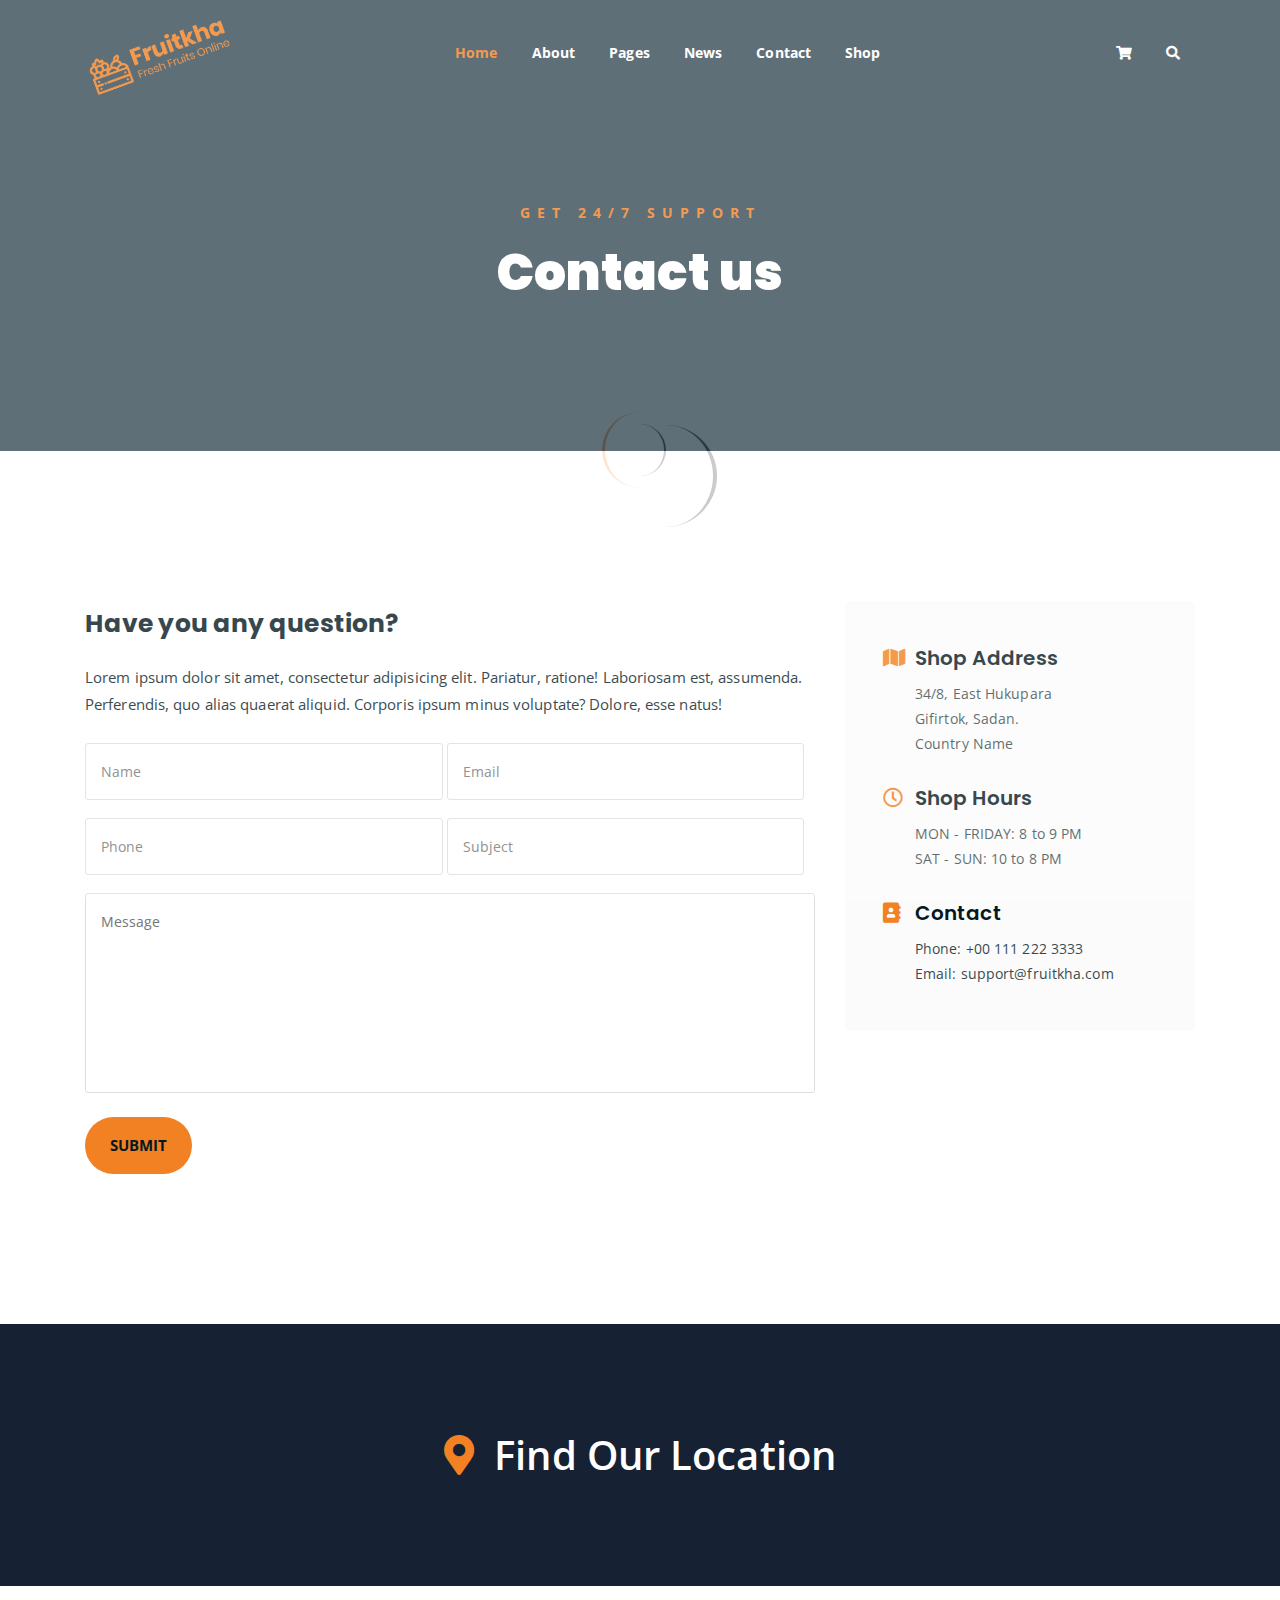
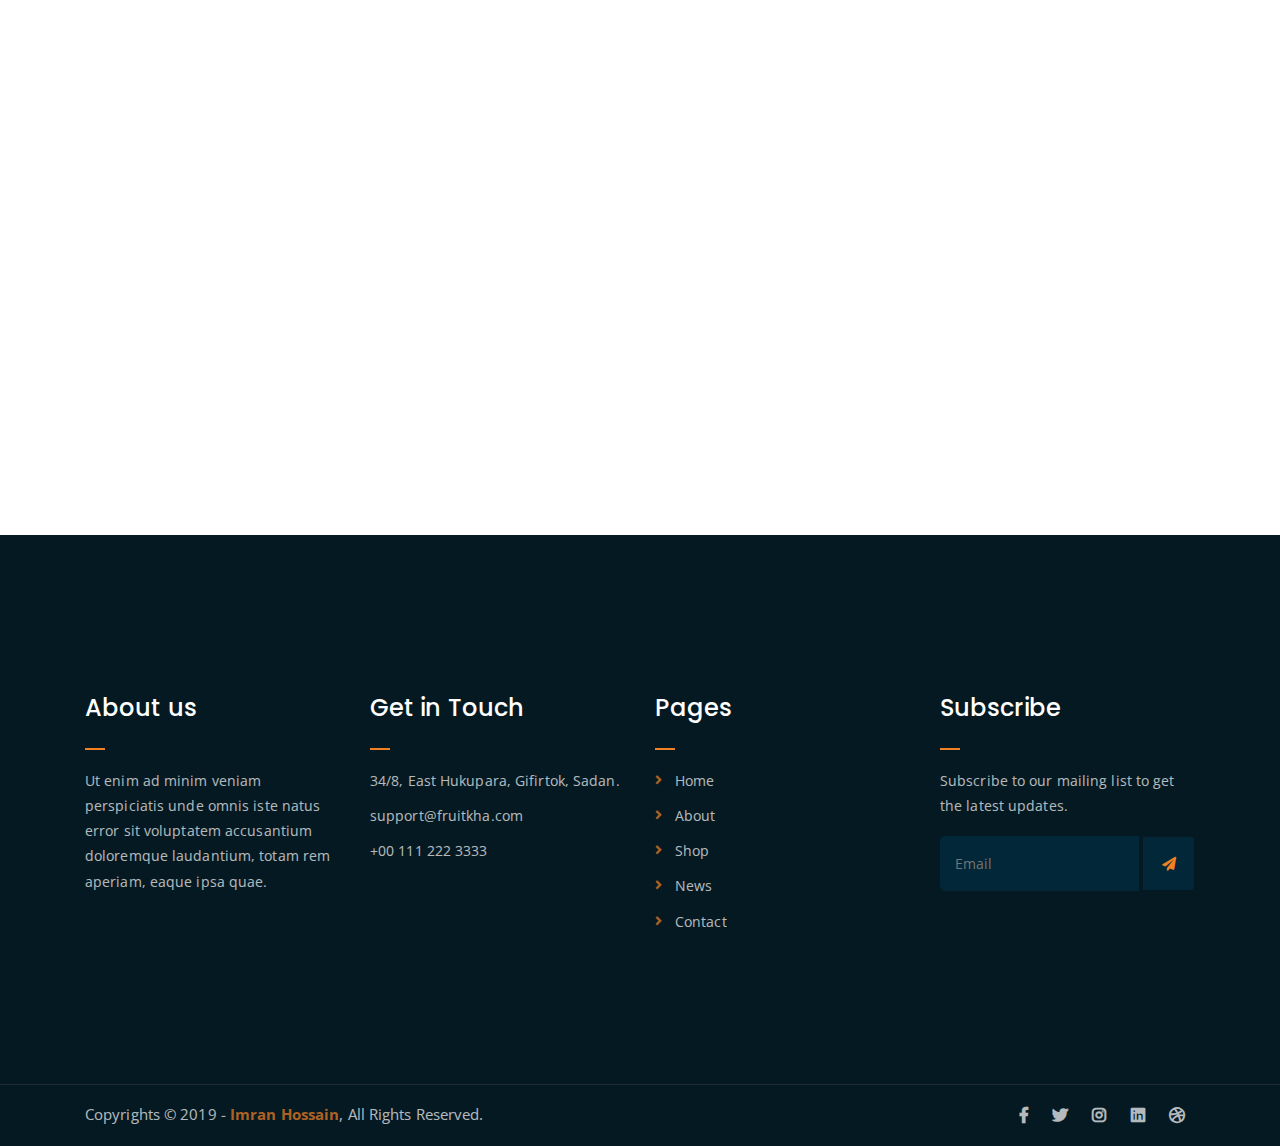
<file: contact.html>
<!DOCTYPE html>
<html lang="en">
<head>
	<meta charset="UTF-8">
	<meta http-equiv="X-UA-Compatible" content="IE=edge">
	<meta name="viewport" content="width=device-width, initial-scale=1">
	<meta name="description" content="Responsive Bootstrap4 Shop Template, Created by Imran Hossain from https://imransdesign.com/">

	<!-- title -->
	<title>Contact</title>

	<!-- favicon -->
	<link rel="shortcut icon" type="image/png" href="assets/img/favicon.png">
	<!-- google font -->
	<link href="https://fonts.googleapis.com/css?family=Open+Sans:300,400,700" rel="stylesheet">
	<link href="https://fonts.googleapis.com/css?family=Poppins:400,700&display=swap" rel="stylesheet">
	<!-- fontawesome -->
	<link rel="stylesheet" href="assets/css/all.min.css">
	<!-- bootstrap -->
	<link rel="stylesheet" href="assets/bootstrap/css/bootstrap.min.css">
	<!-- owl carousel -->
	<link rel="stylesheet" href="assets/css/owl.carousel.css">
	<!-- magnific popup -->
	<link rel="stylesheet" href="assets/css/magnific-popup.css">
	<!-- animate css -->
	<link rel="stylesheet" href="assets/css/animate.css">
	<!-- mean menu css -->
	<link rel="stylesheet" href="assets/css/meanmenu.min.css">
	<!-- main style -->
	<link rel="stylesheet" href="assets/css/main.css">
	<!-- responsive -->
	<link rel="stylesheet" href="assets/css/responsive.css">

</head>
<body>
	
	<!--PreLoader-->
    <div class="loader">
        <div class="loader-inner">
            <div class="circle"></div>
        </div>
    </div>
    <!--PreLoader Ends-->
	
	<!-- header -->
	<div class="top-header-area" id="sticker">
		<div class="container">
			<div class="row">
				<div class="col-lg-12 col-sm-12 text-center">
					<div class="main-menu-wrap">
						<!-- logo -->
						<div class="site-logo">
							<a href="index.html">
								<img src="assets/img/logo.png" alt="">
							</a>
						</div>
						<!-- logo -->

						<!-- menu start -->
						<nav class="main-menu">
							<ul>
								<li class="current-list-item"><a href="#">Home</a>
									<ul class="sub-menu">
										<li><a href="index.html">Static Home</a></li>
										<li><a href="index_2.html">Slider Home</a></li>
									</ul>
								</li>
								<li><a href="about.html">About</a></li>
								<li><a href="#">Pages</a>
									<ul class="sub-menu">
										<li><a href="404.html">404 page</a></li>
										<li><a href="about.html">About</a></li>
										<li><a href="cart.html">Cart</a></li>
										<li><a href="checkout.html">Check Out</a></li>
										<li><a href="contact.html">Contact</a></li>
										<li><a href="news.html">News</a></li>
										<li><a href="shop.html">Shop</a></li>
									</ul>
								</li>
								<li><a href="news.html">News</a>
									<ul class="sub-menu">
										<li><a href="news.html">News</a></li>
										<li><a href="single-news.html">Single News</a></li>
									</ul>
								</li>
								<li><a href="contact.html">Contact</a></li>
								<li><a href="shop.html">Shop</a>
									<ul class="sub-menu">
										<li><a href="shop.html">Shop</a></li>
										<li><a href="checkout.html">Check Out</a></li>
										<li><a href="single-product.html">Single Product</a></li>
										<li><a href="cart.html">Cart</a></li>
									</ul>
								</li>
								<li>
									<div class="header-icons">
										<a class="shopping-cart" href="cart.html"><i class="fas fa-shopping-cart"></i></a>
										<a class="mobile-hide search-bar-icon" href="#"><i class="fas fa-search"></i></a>
									</div>
								</li>
							</ul>
						</nav>
						<a class="mobile-show search-bar-icon" href="#"><i class="fas fa-search"></i></a>
						<div class="mobile-menu"></div>
						<!-- menu end -->
					</div>
				</div>
			</div>
		</div>
	</div>
	<!-- end header -->

	<!-- search area -->
	<div class="search-area">
		<div class="container">
			<div class="row">
				<div class="col-lg-12">
					<span class="close-btn"><i class="fas fa-window-close"></i></span>
					<div class="search-bar">
						<div class="search-bar-tablecell">
							<h3>Search For:</h3>
							<input type="text" placeholder="Keywords">
							<button type="submit">Search <i class="fas fa-search"></i></button>
						</div>
					</div>
				</div>
			</div>
		</div>
	</div>
	<!-- end search arewa -->
	
	<!-- breadcrumb-section -->
	<div class="breadcrumb-section breadcrumb-bg">
		<div class="container">
			<div class="row">
				<div class="col-lg-8 offset-lg-2 text-center">
					<div class="breadcrumb-text">
						<p>Get 24/7 Support</p>
						<h1>Contact us</h1>
					</div>
				</div>
			</div>
		</div>
	</div>
	<!-- end breadcrumb section -->

	<!-- contact form -->
	<div class="contact-from-section mt-150 mb-150">
		<div class="container">
			<div class="row">
				<div class="col-lg-8 mb-5 mb-lg-0">
					<div class="form-title">
						<h2>Have you any question?</h2>
						<p>Lorem ipsum dolor sit amet, consectetur adipisicing elit. Pariatur, ratione! Laboriosam est, assumenda. Perferendis, quo alias quaerat aliquid. Corporis ipsum minus voluptate? Dolore, esse natus!</p>
					</div>
				 	<div id="form_status"></div>
					<div class="contact-form">
						<form type="POST" id="fruitkha-contact" onSubmit="return valid_datas( this );">
							<p>
								<input type="text" placeholder="Name" name="name" id="name">
								<input type="email" placeholder="Email" name="email" id="email">
							</p>
							<p>
								<input type="tel" placeholder="Phone" name="phone" id="phone">
								<input type="text" placeholder="Subject" name="subject" id="subject">
							</p>
							<p><textarea name="message" id="message" cols="30" rows="10" placeholder="Message"></textarea></p>
							<input type="hidden" name="token" value="FsWga4&@f6aw" />
							<p><input type="submit" value="Submit"></p>
						</form>
					</div>
				</div>
				<div class="col-lg-4">
					<div class="contact-form-wrap">
						<div class="contact-form-box">
							<h4><i class="fas fa-map"></i> Shop Address</h4>
							<p>34/8, East Hukupara <br> Gifirtok, Sadan. <br> Country Name</p>
						</div>
						<div class="contact-form-box">
							<h4><i class="far fa-clock"></i> Shop Hours</h4>
							<p>MON - FRIDAY: 8 to 9 PM <br> SAT - SUN: 10 to 8 PM </p>
						</div>
						<div class="contact-form-box">
							<h4><i class="fas fa-address-book"></i> Contact</h4>
							<p>Phone: +00 111 222 3333 <br> Email: support@fruitkha.com</p>
						</div>
					</div>
				</div>
			</div>
		</div>
	</div>
	<!-- end contact form -->

	<!-- find our location -->
	<div class="find-location blue-bg">
		<div class="container">
			<div class="row">
				<div class="col-lg-12 text-center">
					<p> <i class="fas fa-map-marker-alt"></i> Find Our Location</p>
				</div>
			</div>
		</div>
	</div>
	<!-- end find our location -->

	<!-- google map section -->
	<div class="embed-responsive embed-responsive-21by9">
		<iframe src="https://www.google.com/maps/embed?pb=!1m18!1m12!1m3!1d26432.42324808999!2d-118.34398767954286!3d34.09378509738966!2m3!1f0!2f0!3f0!3m2!1i1024!2i768!4f13.1!3m3!1m2!1s0x80c2bf07045279bf%3A0xf67a9a6797bdfae4!2sHollywood%2C%20Los%20Angeles%2C%20CA%2C%20USA!5e0!3m2!1sen!2sbd!4v1576846473265!5m2!1sen!2sbd" width="600" height="450" frameborder="0" style="border:0;" allowfullscreen="" class="embed-responsive-item"></iframe>
	</div>
	<!-- end google map section -->


	<!-- footer -->
	<div class="footer-area">
		<div class="container">
			<div class="row">
				<div class="col-lg-3 col-md-6">
					<div class="footer-box about-widget">
						<h2 class="widget-title">About us</h2>
						<p>Ut enim ad minim veniam perspiciatis unde omnis iste natus error sit voluptatem accusantium doloremque laudantium, totam rem aperiam, eaque ipsa quae.</p>
					</div>
				</div>
				<div class="col-lg-3 col-md-6">
					<div class="footer-box get-in-touch">
						<h2 class="widget-title">Get in Touch</h2>
						<ul>
							<li>34/8, East Hukupara, Gifirtok, Sadan.</li>
							<li>support@fruitkha.com</li>
							<li>+00 111 222 3333</li>
						</ul>
					</div>
				</div>
				<div class="col-lg-3 col-md-6">
					<div class="footer-box pages">
						<h2 class="widget-title">Pages</h2>
						<ul>
							<li><a href="index.html">Home</a></li>
							<li><a href="about.html">About</a></li>
							<li><a href="services.html">Shop</a></li>
							<li><a href="news.html">News</a></li>
							<li><a href="contact.html">Contact</a></li>
						</ul>
					</div>
				</div>
				<div class="col-lg-3 col-md-6">
					<div class="footer-box subscribe">
						<h2 class="widget-title">Subscribe</h2>
						<p>Subscribe to our mailing list to get the latest updates.</p>
						<form action="index.html">
							<input type="email" placeholder="Email">
							<button type="submit"><i class="fas fa-paper-plane"></i></button>
						</form>
					</div>
				</div>
			</div>
		</div>
	</div>
	<!-- end footer -->
	
	<!-- copyright -->
	<div class="copyright">
		<div class="container">
			<div class="row">
				<div class="col-lg-6 col-md-12">
					<p>Copyrights &copy; 2019 - <a href="https://imransdesign.com/">Imran Hossain</a>,  All Rights Reserved.</p>
				</div>
				<div class="col-lg-6 text-right col-md-12">
					<div class="social-icons">
						<ul>
							<li><a href="#" target="_blank"><i class="fab fa-facebook-f"></i></a></li>
							<li><a href="#" target="_blank"><i class="fab fa-twitter"></i></a></li>
							<li><a href="#" target="_blank"><i class="fab fa-instagram"></i></a></li>
							<li><a href="#" target="_blank"><i class="fab fa-linkedin"></i></a></li>
							<li><a href="#" target="_blank"><i class="fab fa-dribbble"></i></a></li>
						</ul>
					</div>
				</div>
			</div>
		</div>
	</div>
	<!-- end copyright -->
	
	<!-- jquery -->
	<script src="assets/js/jquery-1.11.3.min.js"></script>
	<!-- bootstrap -->
	<script src="assets/bootstrap/js/bootstrap.min.js"></script>
	<!-- count down -->
	<script src="assets/js/jquery.countdown.js"></script>
	<!-- isotope -->
	<script src="assets/js/jquery.isotope-3.0.6.min.js"></script>
	<!-- waypoints -->
	<script src="assets/js/waypoints.js"></script>
	<!-- owl carousel -->
	<script src="assets/js/owl.carousel.min.js"></script>
	<!-- magnific popup -->
	<script src="assets/js/jquery.magnific-popup.min.js"></script>
	<!-- mean menu -->
	<script src="assets/js/jquery.meanmenu.min.js"></script>
	<!-- sticker js -->
	<script src="assets/js/sticker.js"></script>
	<!-- form validation js -->
	<script src="assets/js/form-validate.js"></script>
	<!-- main js -->
	<script src="assets/js/main.js"></script>
	
</body>
</html>
</file>
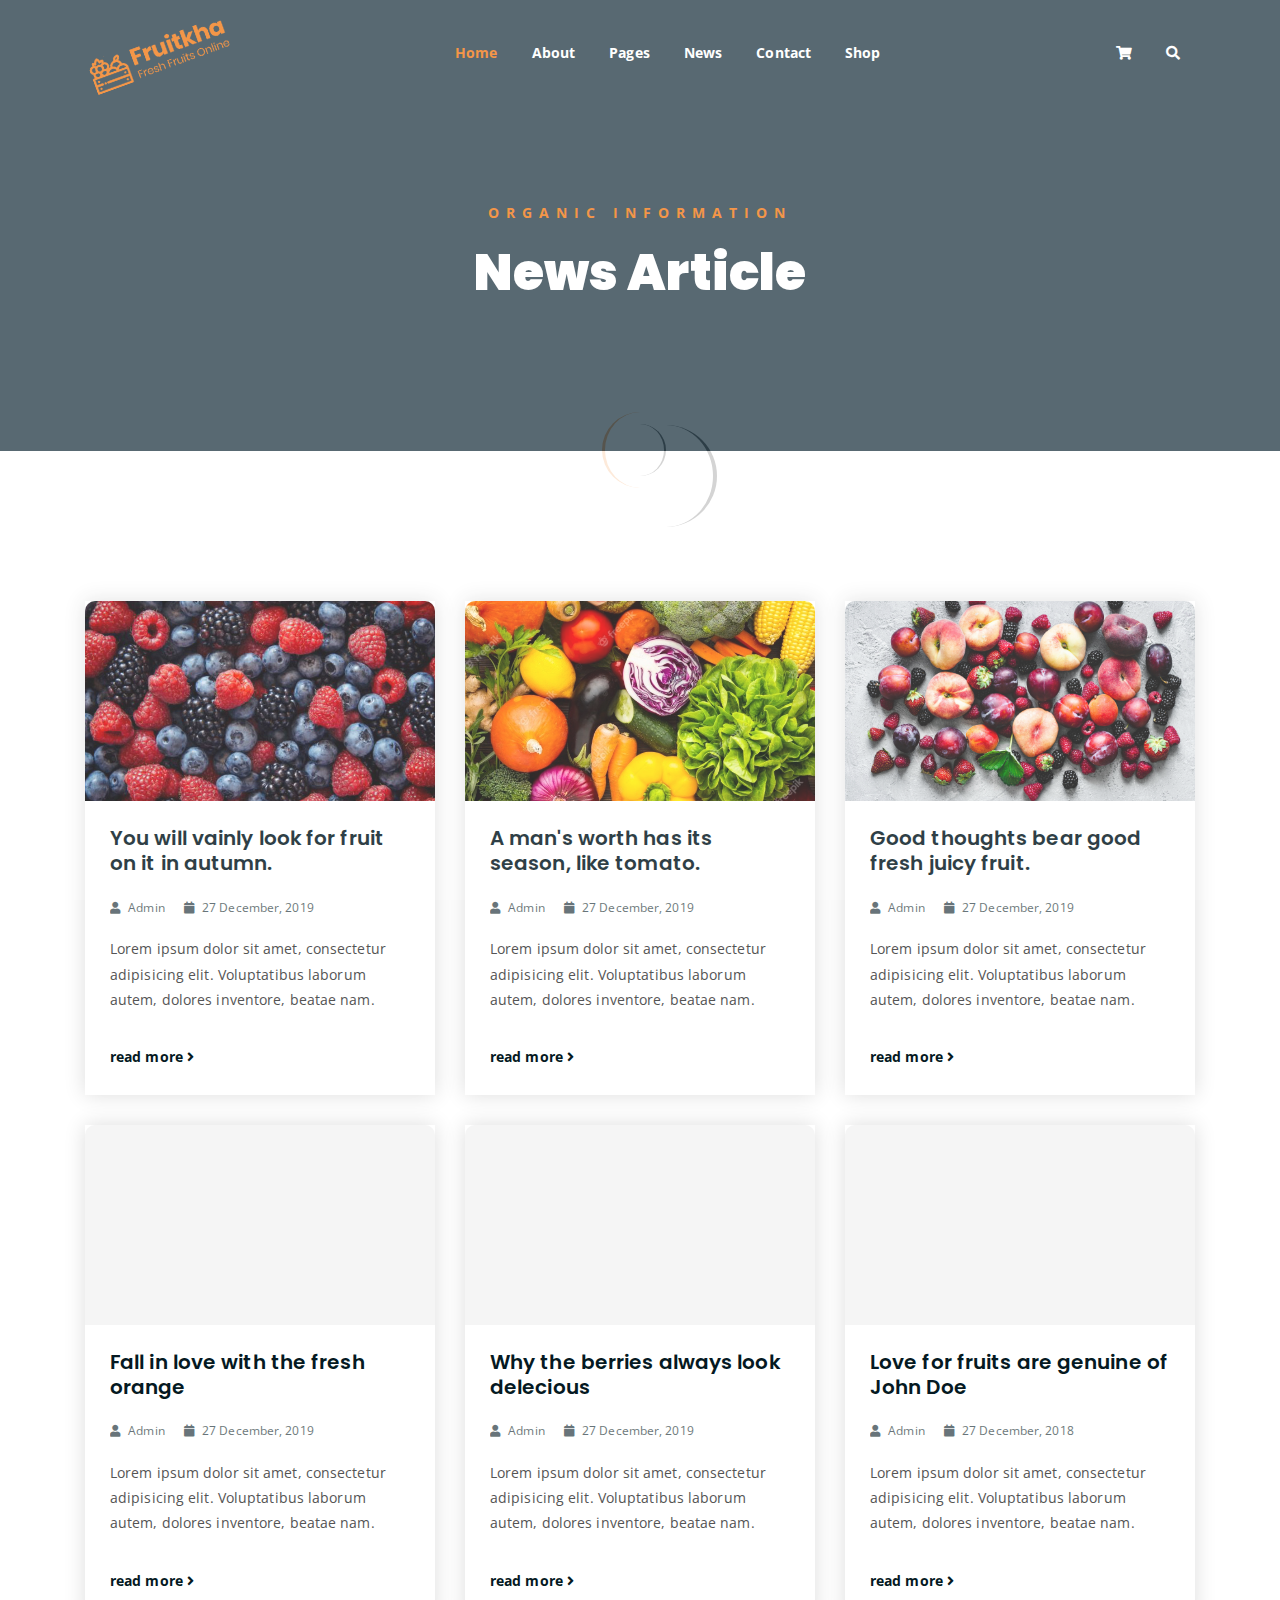
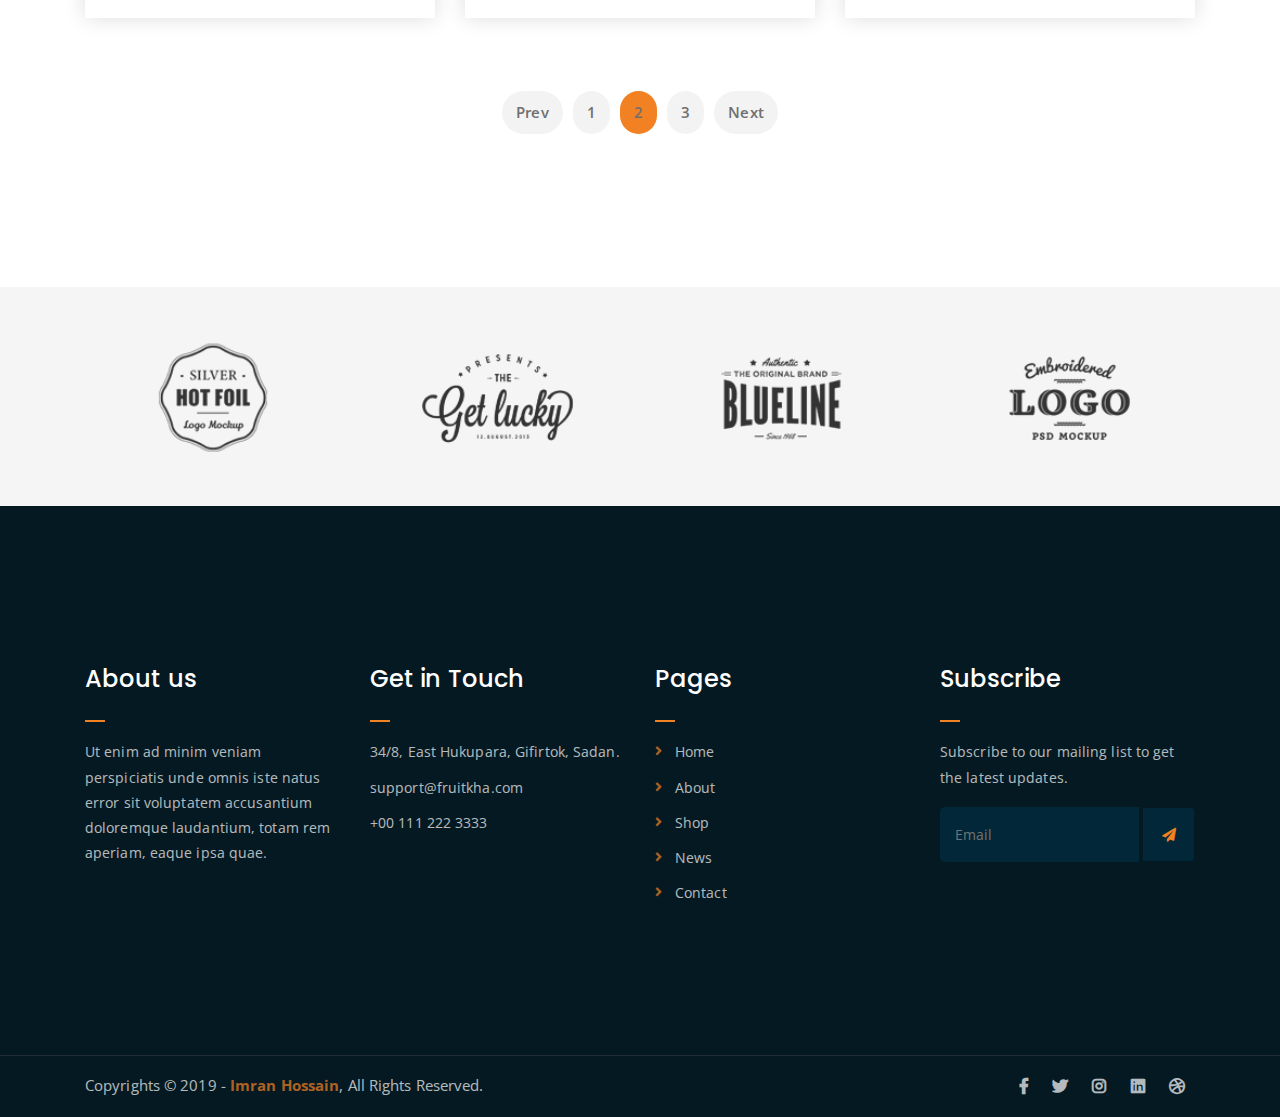
<file: news.html>
<!DOCTYPE html>
<html lang="en">
<head>
	<meta charset="UTF-8">
	<meta http-equiv="X-UA-Compatible" content="IE=edge">
	<meta name="viewport" content="width=device-width, initial-scale=1">
	<meta name="description" content="Responsive Bootstrap4 Shop Template, Created by Imran Hossain from https://imransdesign.com/">

	<!-- title -->
	<title>News</title>

	<!-- favicon -->
	<link rel="shortcut icon" type="image/png" href="assets/img/favicon.png">
	<!-- google font -->
	<link href="https://fonts.googleapis.com/css?family=Open+Sans:300,400,700" rel="stylesheet">
	<link href="https://fonts.googleapis.com/css?family=Poppins:400,700&display=swap" rel="stylesheet">
	<!-- fontawesome -->
	<link rel="stylesheet" href="assets/css/all.min.css">
	<!-- bootstrap -->
	<link rel="stylesheet" href="assets/bootstrap/css/bootstrap.min.css">
	<!-- owl carousel -->
	<link rel="stylesheet" href="assets/css/owl.carousel.css">
	<!-- magnific popup -->
	<link rel="stylesheet" href="assets/css/magnific-popup.css">
	<!-- animate css -->
	<link rel="stylesheet" href="assets/css/animate.css">
	<!-- mean menu css -->
	<link rel="stylesheet" href="assets/css/meanmenu.min.css">
	<!-- main style -->
	<link rel="stylesheet" href="assets/css/main.css">
	<!-- responsive -->
	<link rel="stylesheet" href="assets/css/responsive.css">

</head>
<body>
	
	<!--PreLoader-->
    <div class="loader">
        <div class="loader-inner">
            <div class="circle"></div>
        </div>
    </div>
    <!--PreLoader Ends-->
	
	<!-- header -->
	<div class="top-header-area" id="sticker">
		<div class="container">
			<div class="row">
				<div class="col-lg-12 col-sm-12 text-center">
					<div class="main-menu-wrap">
						<!-- logo -->
						<div class="site-logo">
							<a href="index.html">
								<img src="assets/img/logo.png" alt="">
							</a>
						</div>
						<!-- logo -->

						<!-- menu start -->
						<nav class="main-menu">
							<ul>
								<li class="current-list-item"><a href="#">Home</a>
									<ul class="sub-menu">
										<li><a href="index.html">Static Home</a></li>
										<li><a href="index_2.html">Slider Home</a></li>
									</ul>
								</li>
								<li><a href="about.html">About</a></li>
								<li><a href="#">Pages</a>
									<ul class="sub-menu">
										<li><a href="404.html">404 page</a></li>
										<li><a href="about.html">About</a></li>
										<li><a href="cart.html">Cart</a></li>
										<li><a href="checkout.html">Check Out</a></li>
										<li><a href="contact.html">Contact</a></li>
										<li><a href="news.html">News</a></li>
										<li><a href="shop.html">Shop</a></li>
									</ul>
								</li>
								<li><a href="news.html">News</a>
									<ul class="sub-menu">
										<li><a href="news.html">News</a></li>
										<li><a href="single-news.html">Single News</a></li>
									</ul>
								</li>
								<li><a href="contact.html">Contact</a></li>
								<li><a href="shop.html">Shop</a>
									<ul class="sub-menu">
										<li><a href="shop.html">Shop</a></li>
										<li><a href="checkout.html">Check Out</a></li>
										<li><a href="single-product.html">Single Product</a></li>
										<li><a href="cart.html">Cart</a></li>
									</ul>
								</li>
								<li>
									<div class="header-icons">
										<a class="shopping-cart" href="cart.html"><i class="fas fa-shopping-cart"></i></a>
										<a class="mobile-hide search-bar-icon" href="#"><i class="fas fa-search"></i></a>
									</div>
								</li>
							</ul>
						</nav>
						<a class="mobile-show search-bar-icon" href="#"><i class="fas fa-search"></i></a>
						<div class="mobile-menu"></div>
						<!-- menu end -->
					</div>
				</div>
			</div>
		</div>
	</div>
	<!-- end header -->

	<!-- search area -->
	<div class="search-area">
		<div class="container">
			<div class="row">
				<div class="col-lg-12">
					<span class="close-btn"><i class="fas fa-window-close"></i></span>
					<div class="search-bar">
						<div class="search-bar-tablecell">
							<h3>Search For:</h3>
							<input type="text" placeholder="Keywords">
							<button type="submit">Search <i class="fas fa-search"></i></button>
						</div>
					</div>
				</div>
			</div>
		</div>
	</div>
	<!-- end search arewa -->
	
	<!-- breadcrumb-section -->
	<div class="breadcrumb-section breadcrumb-bg">
		<div class="container">
			<div class="row">
				<div class="col-lg-8 offset-lg-2 text-center">
					<div class="breadcrumb-text">
						<p>Organic Information</p>
						<h1>News Article</h1>
					</div>
				</div>
			</div>
		</div>
	</div>
	<!-- end breadcrumb section -->

	<!-- latest news -->
	<div class="latest-news mt-150 mb-150">
		<div class="container">
			<div class="row">
				<div class="col-lg-4 col-md-6">
					<div class="single-latest-news">
						<a href="single-news.html"><div class="latest-news-bg news-bg-1"></div></a>
						<div class="news-text-box">
							<h3><a href="single-news.html">You will vainly look for fruit on it in autumn.</a></h3>
							<p class="blog-meta">
								<span class="author"><i class="fas fa-user"></i> Admin</span>
								<span class="date"><i class="fas fa-calendar"></i> 27 December, 2019</span>
							</p>
							<p class="excerpt">Lorem ipsum dolor sit amet, consectetur adipisicing elit. Voluptatibus laborum autem, dolores inventore, beatae nam.</p>
							<a href="single-news.html" class="read-more-btn">read more <i class="fas fa-angle-right"></i></a>
						</div>
					</div>
				</div>
				<div class="col-lg-4 col-md-6">
					<div class="single-latest-news">
						<a href="single-news.html"><div class="latest-news-bg news-bg-2"></div></a>
						<div class="news-text-box">
							<h3><a href="single-news.html">A man's worth has its season, like tomato.</a></h3>
							<p class="blog-meta">
								<span class="author"><i class="fas fa-user"></i> Admin</span>
								<span class="date"><i class="fas fa-calendar"></i> 27 December, 2019</span>
							</p>
							<p class="excerpt">Lorem ipsum dolor sit amet, consectetur adipisicing elit. Voluptatibus laborum autem, dolores inventore, beatae nam.</p>
							<a href="single-news.html" class="read-more-btn">read more <i class="fas fa-angle-right"></i></a>
						</div>
					</div>
				</div>
				<div class="col-lg-4 col-md-6">
					<div class="single-latest-news">
						<a href="single-news.html"><div class="latest-news-bg news-bg-3"></div></a>
						<div class="news-text-box">
							<h3><a href="single-news.html">Good thoughts bear good fresh juicy fruit.</a></h3>
							<p class="blog-meta">
								<span class="author"><i class="fas fa-user"></i> Admin</span>
								<span class="date"><i class="fas fa-calendar"></i> 27 December, 2019</span>
							</p>
							<p class="excerpt">Lorem ipsum dolor sit amet, consectetur adipisicing elit. Voluptatibus laborum autem, dolores inventore, beatae nam.</p>
							<a href="single-news.html" class="read-more-btn">read more <i class="fas fa-angle-right"></i></a>
						</div>
					</div>
				</div>
				<div class="col-lg-4 col-md-6">
					<div class="single-latest-news">
						<a href="single-news.html"><div class="latest-news-bg news-bg-4"></div></a>
						<div class="news-text-box">
							<h3><a href="single-news.html">Fall in love with the fresh orange</a></h3>
							<p class="blog-meta">
								<span class="author"><i class="fas fa-user"></i> Admin</span>
								<span class="date"><i class="fas fa-calendar"></i> 27 December, 2019</span>
							</p>
							<p class="excerpt">Lorem ipsum dolor sit amet, consectetur adipisicing elit. Voluptatibus laborum autem, dolores inventore, beatae nam.</p>
							<a href="single-news.html" class="read-more-btn">read more <i class="fas fa-angle-right"></i></a>
						</div>
					</div>
				</div>
				<div class="col-lg-4 col-md-6">
					<div class="single-latest-news">
						<a href="single-news.html"><div class="latest-news-bg news-bg-5"></div></a>
						<div class="news-text-box">
							<h3><a href="single-news.html">Why the berries always look delecious</a></h3>
							<p class="blog-meta">
								<span class="author"><i class="fas fa-user"></i> Admin</span>
								<span class="date"><i class="fas fa-calendar"></i> 27 December, 2019</span>
							</p>
							<p class="excerpt">Lorem ipsum dolor sit amet, consectetur adipisicing elit. Voluptatibus laborum autem, dolores inventore, beatae nam.</p>
							<a href="single-news.html" class="read-more-btn">read more <i class="fas fa-angle-right"></i></a>
						</div>
					</div>
				</div>
				<div class="col-lg-4 col-md-6">
					<div class="single-latest-news">
						<a href="single-news.html"><div class="latest-news-bg news-bg-6"></div></a>
						<div class="news-text-box">
							<h3><a href="single-news.html">Love for fruits are genuine of John Doe</a></h3>
							<p class="blog-meta">
								<span class="author"><i class="fas fa-user"></i> Admin</span>
								<span class="date"><i class="fas fa-calendar"></i> 27 December, 2018</span>
							</p>
							<p class="excerpt">Lorem ipsum dolor sit amet, consectetur adipisicing elit. Voluptatibus laborum autem, dolores inventore, beatae nam.</p>
							<a href="single-news.html" class="read-more-btn">read more <i class="fas fa-angle-right"></i></a>
						</div>
					</div>
				</div>
			</div>

			<div class="row">
				<div class="container">
					<div class="row">
						<div class="col-lg-12 text-center">
							<div class="pagination-wrap">
								<ul>
									<li><a href="#">Prev</a></li>
									<li><a href="#">1</a></li>
									<li><a class="active" href="#">2</a></li>
									<li><a href="#">3</a></li>
									<li><a href="#">Next</a></li>
								</ul>
							</div>
						</div>
					</div>
				</div>
			</div>
		</div>
	</div>
	<!-- end latest news -->

	<!-- logo carousel -->
	<div class="logo-carousel-section">
		<div class="container">
			<div class="row">
				<div class="col-lg-12">
					<div class="logo-carousel-inner">
						<div class="single-logo-item">
							<img src="assets/img/company-logos/1.png" alt="">
						</div>
						<div class="single-logo-item">
							<img src="assets/img/company-logos/2.png" alt="">
						</div>
						<div class="single-logo-item">
							<img src="assets/img/company-logos/3.png" alt="">
						</div>
						<div class="single-logo-item">
							<img src="assets/img/company-logos/4.png" alt="">
						</div>
						<div class="single-logo-item">
							<img src="assets/img/company-logos/5.png" alt="">
						</div>
					</div>
				</div>
			</div>
		</div>
	</div>
	<!-- end logo carousel -->

	<!-- footer -->
	<div class="footer-area">
		<div class="container">
			<div class="row">
				<div class="col-lg-3 col-md-6">
					<div class="footer-box about-widget">
						<h2 class="widget-title">About us</h2>
						<p>Ut enim ad minim veniam perspiciatis unde omnis iste natus error sit voluptatem accusantium doloremque laudantium, totam rem aperiam, eaque ipsa quae.</p>
					</div>
				</div>
				<div class="col-lg-3 col-md-6">
					<div class="footer-box get-in-touch">
						<h2 class="widget-title">Get in Touch</h2>
						<ul>
							<li>34/8, East Hukupara, Gifirtok, Sadan.</li>
							<li>support@fruitkha.com</li>
							<li>+00 111 222 3333</li>
						</ul>
					</div>
				</div>
				<div class="col-lg-3 col-md-6">
					<div class="footer-box pages">
						<h2 class="widget-title">Pages</h2>
						<ul>
							<li><a href="index.html">Home</a></li>
							<li><a href="about.html">About</a></li>
							<li><a href="services.html">Shop</a></li>
							<li><a href="news.html">News</a></li>
							<li><a href="contact.html">Contact</a></li>
						</ul>
					</div>
				</div>
				<div class="col-lg-3 col-md-6">
					<div class="footer-box subscribe">
						<h2 class="widget-title">Subscribe</h2>
						<p>Subscribe to our mailing list to get the latest updates.</p>
						<form action="index.html">
							<input type="email" placeholder="Email">
							<button type="submit"><i class="fas fa-paper-plane"></i></button>
						</form>
					</div>
				</div>
			</div>
		</div>
	</div>
	<!-- end footer -->
	
	<!-- copyright -->
	<div class="copyright">
		<div class="container">
			<div class="row">
				<div class="col-lg-6 col-md-12">
					<p>Copyrights &copy; 2019 - <a href="https://imransdesign.com/">Imran Hossain</a>,  All Rights Reserved.</p>
				</div>
				<div class="col-lg-6 text-right col-md-12">
					<div class="social-icons">
						<ul>
							<li><a href="#" target="_blank"><i class="fab fa-facebook-f"></i></a></li>
							<li><a href="#" target="_blank"><i class="fab fa-twitter"></i></a></li>
							<li><a href="#" target="_blank"><i class="fab fa-instagram"></i></a></li>
							<li><a href="#" target="_blank"><i class="fab fa-linkedin"></i></a></li>
							<li><a href="#" target="_blank"><i class="fab fa-dribbble"></i></a></li>
						</ul>
					</div>
				</div>
			</div>
		</div>
	</div>
	<!-- end copyright -->
	
	<!-- jquery -->
	<script src="assets/js/jquery-1.11.3.min.js"></script>
	<!-- bootstrap -->
	<script src="assets/bootstrap/js/bootstrap.min.js"></script>
	<!-- count down -->
	<script src="assets/js/jquery.countdown.js"></script>
	<!-- isotope -->
	<script src="assets/js/jquery.isotope-3.0.6.min.js"></script>
	<!-- waypoints -->
	<script src="assets/js/waypoints.js"></script>
	<!-- owl carousel -->
	<script src="assets/js/owl.carousel.min.js"></script>
	<!-- magnific popup -->
	<script src="assets/js/jquery.magnific-popup.min.js"></script>
	<!-- mean menu -->
	<script src="assets/js/jquery.meanmenu.min.js"></script>
	<!-- sticker js -->
	<script src="assets/js/sticker.js"></script>
	<!-- main js -->
	<script src="assets/js/main.js"></script>

</body>
</html>
</file>
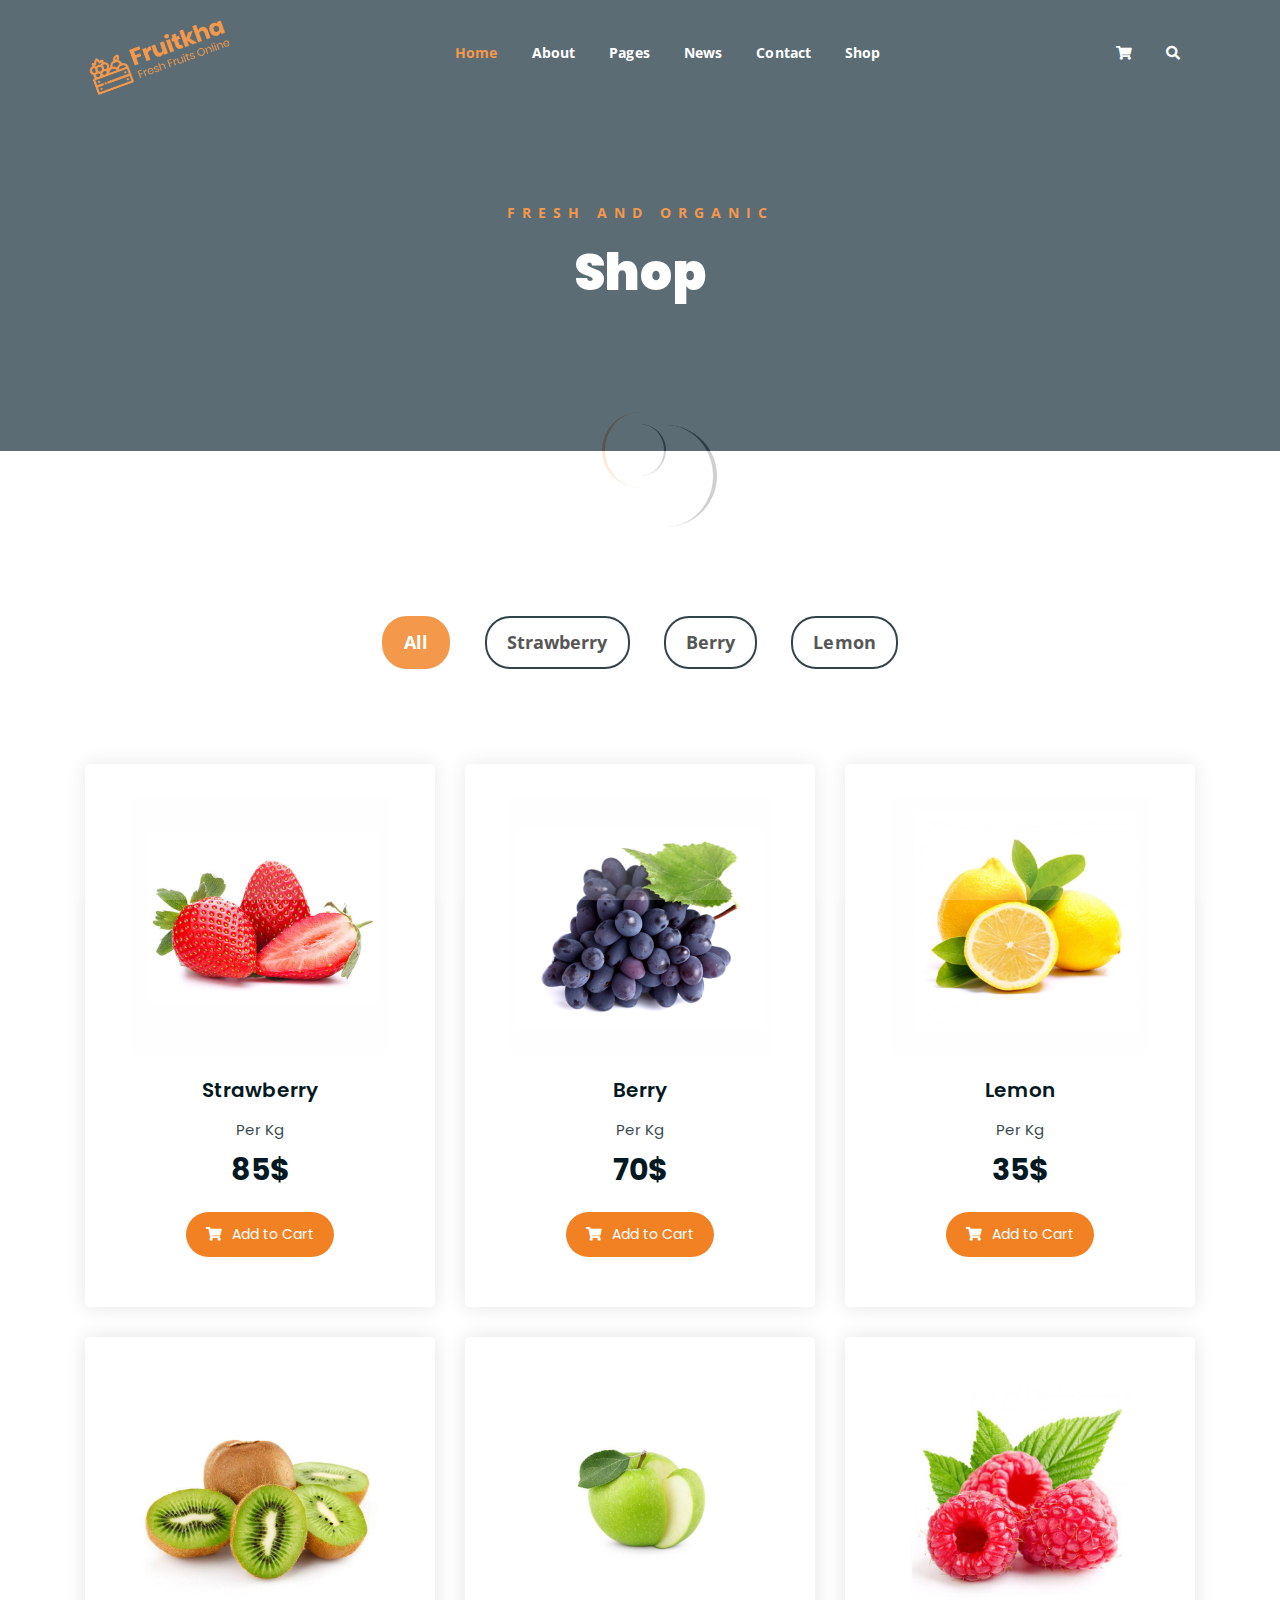
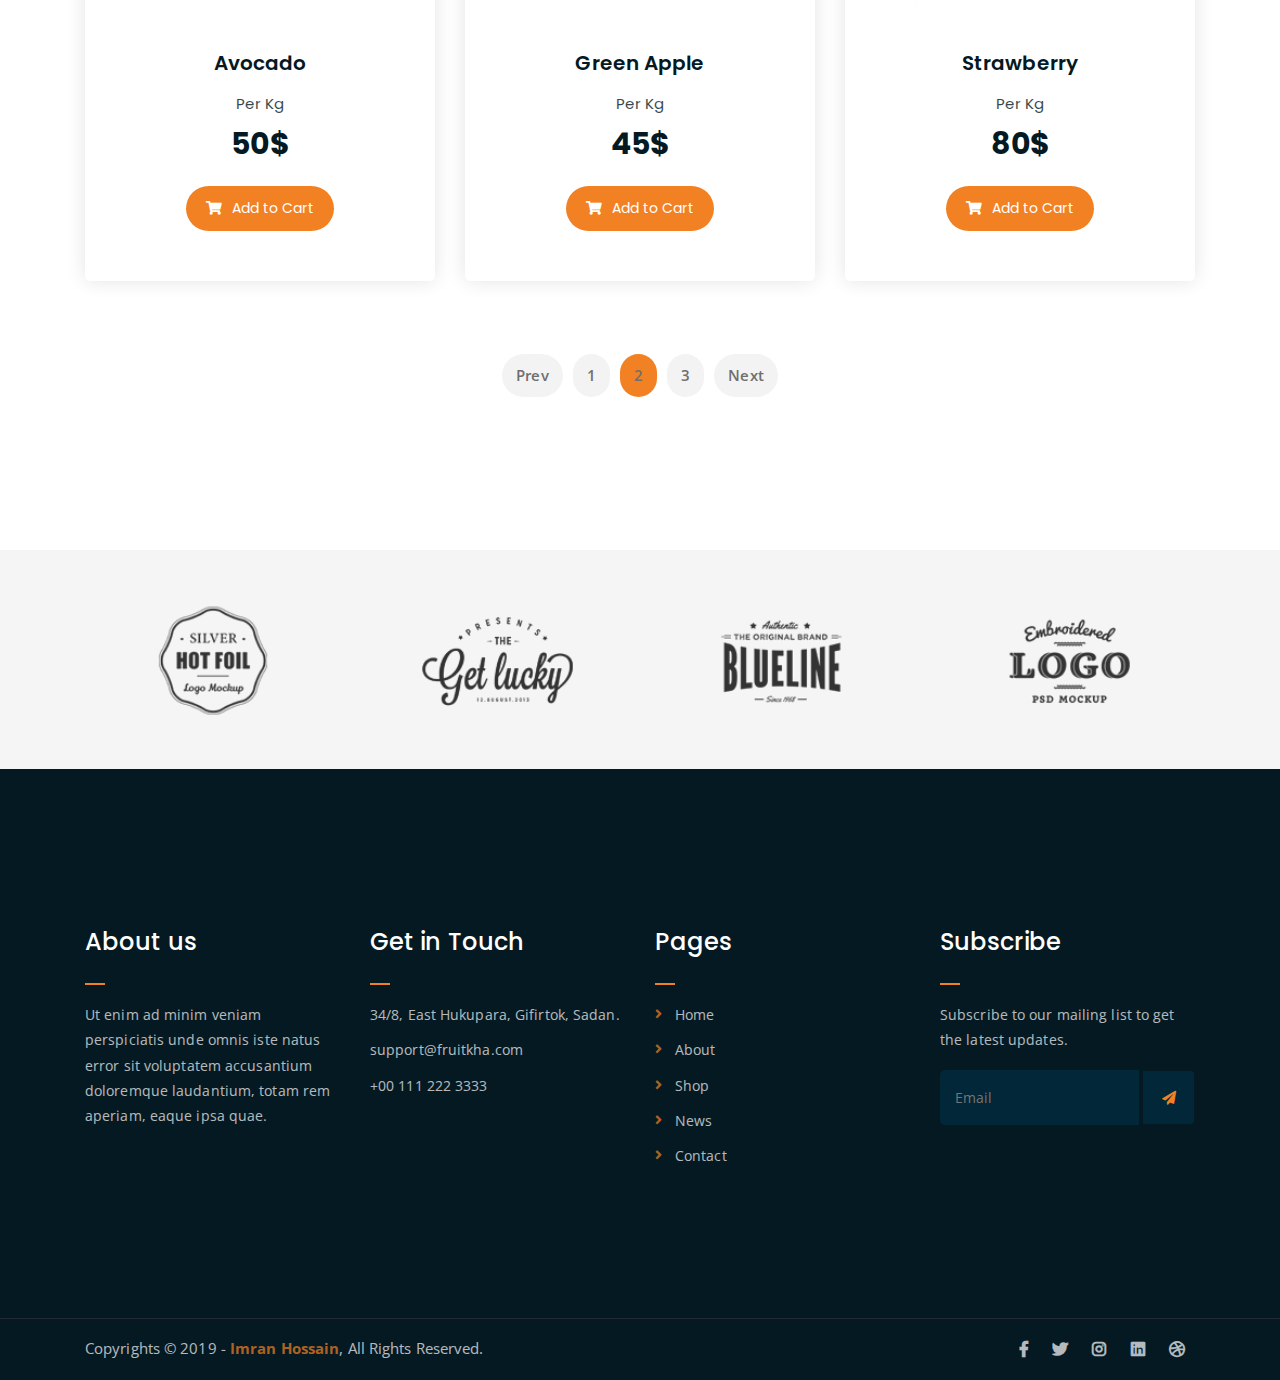
<file: shop.html>
<!DOCTYPE html>
<html lang="en">
<head>
	<meta charset="UTF-8">
	<meta http-equiv="X-UA-Compatible" content="IE=edge">
	<meta name="viewport" content="width=device-width, initial-scale=1">
	<meta name="description" content="Responsive Bootstrap4 Shop Template, Created by Imran Hossain from https://imransdesign.com/">

	<!-- title -->
	<title>Shop</title>

	<!-- favicon -->
	<link rel="shortcut icon" type="image/png" href="assets/img/favicon.png">
	<!-- google font -->
	<link href="https://fonts.googleapis.com/css?family=Open+Sans:300,400,700" rel="stylesheet">
	<link href="https://fonts.googleapis.com/css?family=Poppins:400,700&display=swap" rel="stylesheet">
	<!-- fontawesome -->
	<link rel="stylesheet" href="assets/css/all.min.css">
	<!-- bootstrap -->
	<link rel="stylesheet" href="assets/bootstrap/css/bootstrap.min.css">
	<!-- owl carousel -->
	<link rel="stylesheet" href="assets/css/owl.carousel.css">
	<!-- magnific popup -->
	<link rel="stylesheet" href="assets/css/magnific-popup.css">
	<!-- animate css -->
	<link rel="stylesheet" href="assets/css/animate.css">
	<!-- mean menu css -->
	<link rel="stylesheet" href="assets/css/meanmenu.min.css">
	<!-- main style -->
	<link rel="stylesheet" href="assets/css/main.css">
	<!-- responsive -->
	<link rel="stylesheet" href="assets/css/responsive.css">

</head>
<body>
	
	<!--PreLoader-->
    <div class="loader">
        <div class="loader-inner">
            <div class="circle"></div>
        </div>
    </div>
    <!--PreLoader Ends-->
	
	<!-- header -->
	<div class="top-header-area" id="sticker">
		<div class="container">
			<div class="row">
				<div class="col-lg-12 col-sm-12 text-center">
					<div class="main-menu-wrap">
						<!-- logo -->
						<div class="site-logo">
							<a href="index.html">
								<img src="assets/img/logo.png" alt="">
							</a>
						</div>
						<!-- logo -->

						<!-- menu start -->
						<nav class="main-menu">
							<ul>
								<li class="current-list-item"><a href="#">Home</a>
									<ul class="sub-menu">
										<li><a href="index.html">Static Home</a></li>
										<li><a href="index_2.html">Slider Home</a></li>
									</ul>
								</li>
								<li><a href="about.html">About</a></li>
								<li><a href="#">Pages</a>
									<ul class="sub-menu">
										<li><a href="404.html">404 page</a></li>
										<li><a href="about.html">About</a></li>
										<li><a href="cart.html">Cart</a></li>
										<li><a href="checkout.html">Check Out</a></li>
										<li><a href="contact.html">Contact</a></li>
										<li><a href="news.html">News</a></li>
										<li><a href="shop.html">Shop</a></li>
									</ul>
								</li>
								<li><a href="news.html">News</a>
									<ul class="sub-menu">
										<li><a href="news.html">News</a></li>
										<li><a href="single-news.html">Single News</a></li>
									</ul>
								</li>
								<li><a href="contact.html">Contact</a></li>
								<li><a href="shop.html">Shop</a>
									<ul class="sub-menu">
										<li><a href="shop.html">Shop</a></li>
										<li><a href="checkout.html">Check Out</a></li>
										<li><a href="single-product.html">Single Product</a></li>
										<li><a href="cart.html">Cart</a></li>
									</ul>
								</li>
								<li>
									<div class="header-icons">
										<a class="shopping-cart" href="cart.html"><i class="fas fa-shopping-cart"></i></a>
										<a class="mobile-hide search-bar-icon" href="#"><i class="fas fa-search"></i></a>
									</div>
								</li>
							</ul>
						</nav>
						<a class="mobile-show search-bar-icon" href="#"><i class="fas fa-search"></i></a>
						<div class="mobile-menu"></div>
						<!-- menu end -->
					</div>
				</div>
			</div>
		</div>
	</div>
	<!-- end header -->

	<!-- search area -->
	<div class="search-area">
		<div class="container">
			<div class="row">
				<div class="col-lg-12">
					<span class="close-btn"><i class="fas fa-window-close"></i></span>
					<div class="search-bar">
						<div class="search-bar-tablecell">
							<h3>Search For:</h3>
							<input type="text" placeholder="Keywords">
							<button type="submit">Search <i class="fas fa-search"></i></button>
						</div>
					</div>
				</div>
			</div>
		</div>
	</div>
	<!-- end search arewa -->
	
	<!-- breadcrumb-section -->
	<div class="breadcrumb-section breadcrumb-bg">
		<div class="container">
			<div class="row">
				<div class="col-lg-8 offset-lg-2 text-center">
					<div class="breadcrumb-text">
						<p>Fresh and Organic</p>
						<h1>Shop</h1>
					</div>
				</div>
			</div>
		</div>
	</div>
	<!-- end breadcrumb section -->

	<!-- products -->
	<div class="product-section mt-150 mb-150">
		<div class="container">

			<div class="row">
                <div class="col-md-12">
                    <div class="product-filters">
                        <ul>
                            <li class="active" data-filter="*">All</li>
                            <li data-filter=".strawberry">Strawberry</li>
                            <li data-filter=".berry">Berry</li>
                            <li data-filter=".lemon">Lemon</li>
                        </ul>
                    </div>
                </div>
            </div>

			<div class="row product-lists">
				<div class="col-lg-4 col-md-6 text-center strawberry">
					<div class="single-product-item">
						<div class="product-image">
							<a href="single-product.html"><img src="assets/img/products/product-img-1.jpg" alt=""></a>
						</div>
						<h3>Strawberry</h3>
						<p class="product-price"><span>Per Kg</span> 85$ </p>
						<a href="cart.html" class="cart-btn"><i class="fas fa-shopping-cart"></i> Add to Cart</a>
					</div>
				</div>
				<div class="col-lg-4 col-md-6 text-center berry">
					<div class="single-product-item">
						<div class="product-image">
							<a href="single-product.html"><img src="assets/img/products/product-img-2.jpg" alt=""></a>
						</div>
						<h3>Berry</h3>
						<p class="product-price"><span>Per Kg</span> 70$ </p>
						<a href="cart.html" class="cart-btn"><i class="fas fa-shopping-cart"></i> Add to Cart</a>
					</div>
				</div>
				<div class="col-lg-4 col-md-6 text-center lemon">
					<div class="single-product-item">
						<div class="product-image">
							<a href="single-product.html"><img src="assets/img/products/product-img-3.jpg" alt=""></a>
						</div>
						<h3>Lemon</h3>
						<p class="product-price"><span>Per Kg</span> 35$ </p>
						<a href="cart.html" class="cart-btn"><i class="fas fa-shopping-cart"></i> Add to Cart</a>
					</div>
				</div>
				<div class="col-lg-4 col-md-6 text-center">
					<div class="single-product-item">
						<div class="product-image">
							<a href="single-product.html"><img src="assets/img/products/product-img-4.jpg" alt=""></a>
						</div>
						<h3>Avocado</h3>
						<p class="product-price"><span>Per Kg</span> 50$ </p>
						<a href="cart.html" class="cart-btn"><i class="fas fa-shopping-cart"></i> Add to Cart</a>
					</div>
				</div>
				<div class="col-lg-4 col-md-6 text-center">
					<div class="single-product-item">
						<div class="product-image">
							<a href="single-product.html"><img src="assets/img/products/product-img-5.jpg" alt=""></a>
						</div>
						<h3>Green Apple</h3>
						<p class="product-price"><span>Per Kg</span> 45$ </p>
						<a href="cart.html" class="cart-btn"><i class="fas fa-shopping-cart"></i> Add to Cart</a>
					</div>
				</div>
				<div class="col-lg-4 col-md-6 text-center strawberry">
					<div class="single-product-item">
						<div class="product-image">
							<a href="single-product.html"><img src="assets/img/products/product-img-6.jpg" alt=""></a>
						</div>
						<h3>Strawberry</h3>
						<p class="product-price"><span>Per Kg</span> 80$ </p>
						<a href="cart.html" class="cart-btn"><i class="fas fa-shopping-cart"></i> Add to Cart</a>
					</div>
				</div>
			</div>

			<div class="row">
				<div class="col-lg-12 text-center">
					<div class="pagination-wrap">
						<ul>
							<li><a href="#">Prev</a></li>
							<li><a href="#">1</a></li>
							<li><a class="active" href="#">2</a></li>
							<li><a href="#">3</a></li>
							<li><a href="#">Next</a></li>
						</ul>
					</div>
				</div>
			</div>
		</div>
	</div>
	<!-- end products -->

	<!-- logo carousel -->
	<div class="logo-carousel-section">
		<div class="container">
			<div class="row">
				<div class="col-lg-12">
					<div class="logo-carousel-inner">
						<div class="single-logo-item">
							<img src="assets/img/company-logos/1.png" alt="">
						</div>
						<div class="single-logo-item">
							<img src="assets/img/company-logos/2.png" alt="">
						</div>
						<div class="single-logo-item">
							<img src="assets/img/company-logos/3.png" alt="">
						</div>
						<div class="single-logo-item">
							<img src="assets/img/company-logos/4.png" alt="">
						</div>
						<div class="single-logo-item">
							<img src="assets/img/company-logos/5.png" alt="">
						</div>
					</div>
				</div>
			</div>
		</div>
	</div>
	<!-- end logo carousel -->

	<!-- footer -->
	<div class="footer-area">
		<div class="container">
			<div class="row">
				<div class="col-lg-3 col-md-6">
					<div class="footer-box about-widget">
						<h2 class="widget-title">About us</h2>
						<p>Ut enim ad minim veniam perspiciatis unde omnis iste natus error sit voluptatem accusantium doloremque laudantium, totam rem aperiam, eaque ipsa quae.</p>
					</div>
				</div>
				<div class="col-lg-3 col-md-6">
					<div class="footer-box get-in-touch">
						<h2 class="widget-title">Get in Touch</h2>
						<ul>
							<li>34/8, East Hukupara, Gifirtok, Sadan.</li>
							<li>support@fruitkha.com</li>
							<li>+00 111 222 3333</li>
						</ul>
					</div>
				</div>
				<div class="col-lg-3 col-md-6">
					<div class="footer-box pages">
						<h2 class="widget-title">Pages</h2>
						<ul>
							<li><a href="index.html">Home</a></li>
							<li><a href="about.html">About</a></li>
							<li><a href="services.html">Shop</a></li>
							<li><a href="news.html">News</a></li>
							<li><a href="contact.html">Contact</a></li>
						</ul>
					</div>
				</div>
				<div class="col-lg-3 col-md-6">
					<div class="footer-box subscribe">
						<h2 class="widget-title">Subscribe</h2>
						<p>Subscribe to our mailing list to get the latest updates.</p>
						<form action="index.html">
							<input type="email" placeholder="Email">
							<button type="submit"><i class="fas fa-paper-plane"></i></button>
						</form>
					</div>
				</div>
			</div>
		</div>
	</div>
	<!-- end footer -->
	
	<!-- copyright -->
	<div class="copyright">
		<div class="container">
			<div class="row">
				<div class="col-lg-6 col-md-12">
					<p>Copyrights &copy; 2019 - <a href="https://imransdesign.com/">Imran Hossain</a>,  All Rights Reserved.</p>
				</div>
				<div class="col-lg-6 text-right col-md-12">
					<div class="social-icons">
						<ul>
							<li><a href="#" target="_blank"><i class="fab fa-facebook-f"></i></a></li>
							<li><a href="#" target="_blank"><i class="fab fa-twitter"></i></a></li>
							<li><a href="#" target="_blank"><i class="fab fa-instagram"></i></a></li>
							<li><a href="#" target="_blank"><i class="fab fa-linkedin"></i></a></li>
							<li><a href="#" target="_blank"><i class="fab fa-dribbble"></i></a></li>
						</ul>
					</div>
				</div>
			</div>
		</div>
	</div>
	<!-- end copyright -->
	
	<!-- jquery -->
	<script src="assets/js/jquery-1.11.3.min.js"></script>
	<!-- bootstrap -->
	<script src="assets/bootstrap/js/bootstrap.min.js"></script>
	<!-- count down -->
	<script src="assets/js/jquery.countdown.js"></script>
	<!-- isotope -->
	<script src="assets/js/jquery.isotope-3.0.6.min.js"></script>
	<!-- waypoints -->
	<script src="assets/js/waypoints.js"></script>
	<!-- owl carousel -->
	<script src="assets/js/owl.carousel.min.js"></script>
	<!-- magnific popup -->
	<script src="assets/js/jquery.magnific-popup.min.js"></script>
	<!-- mean menu -->
	<script src="assets/js/jquery.meanmenu.min.js"></script>
	<!-- sticker js -->
	<script src="assets/js/sticker.js"></script>
	<!-- main js -->
	<script src="assets/js/main.js"></script>

</body>
</html>
</file>
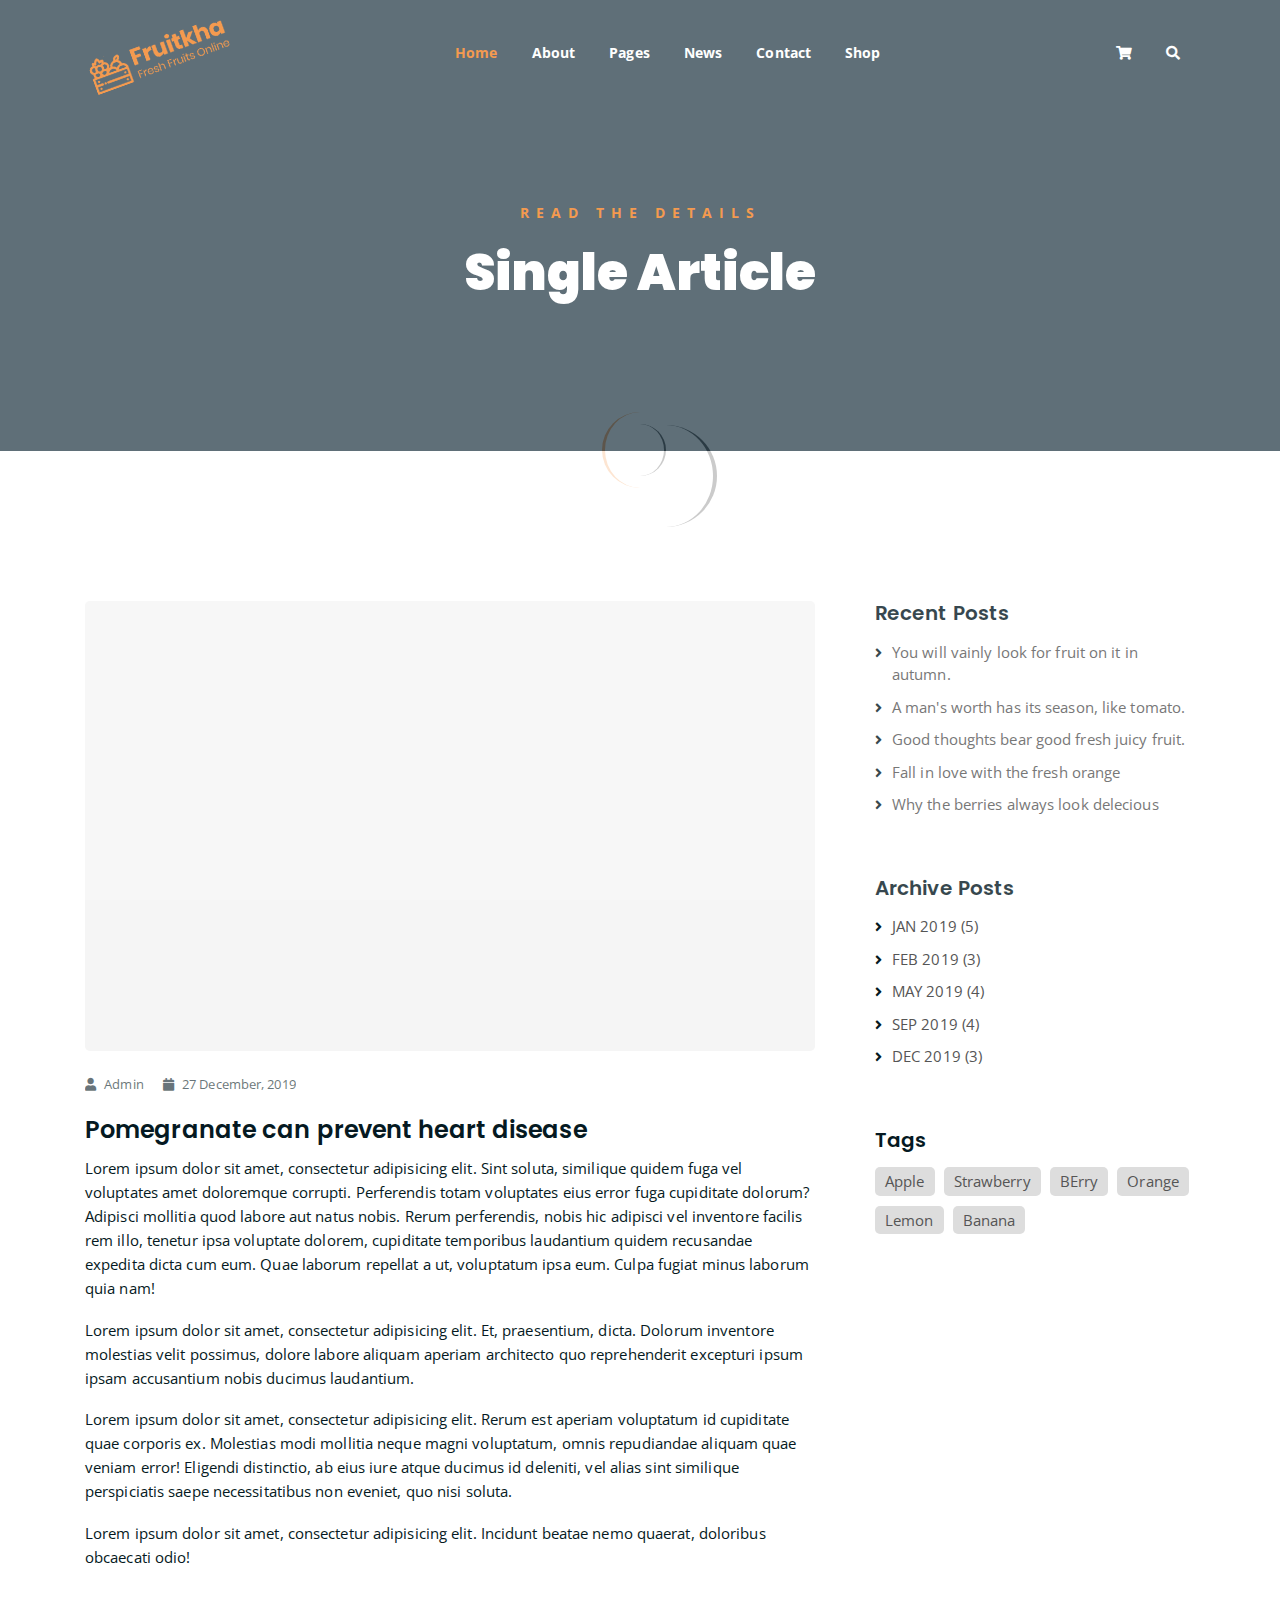
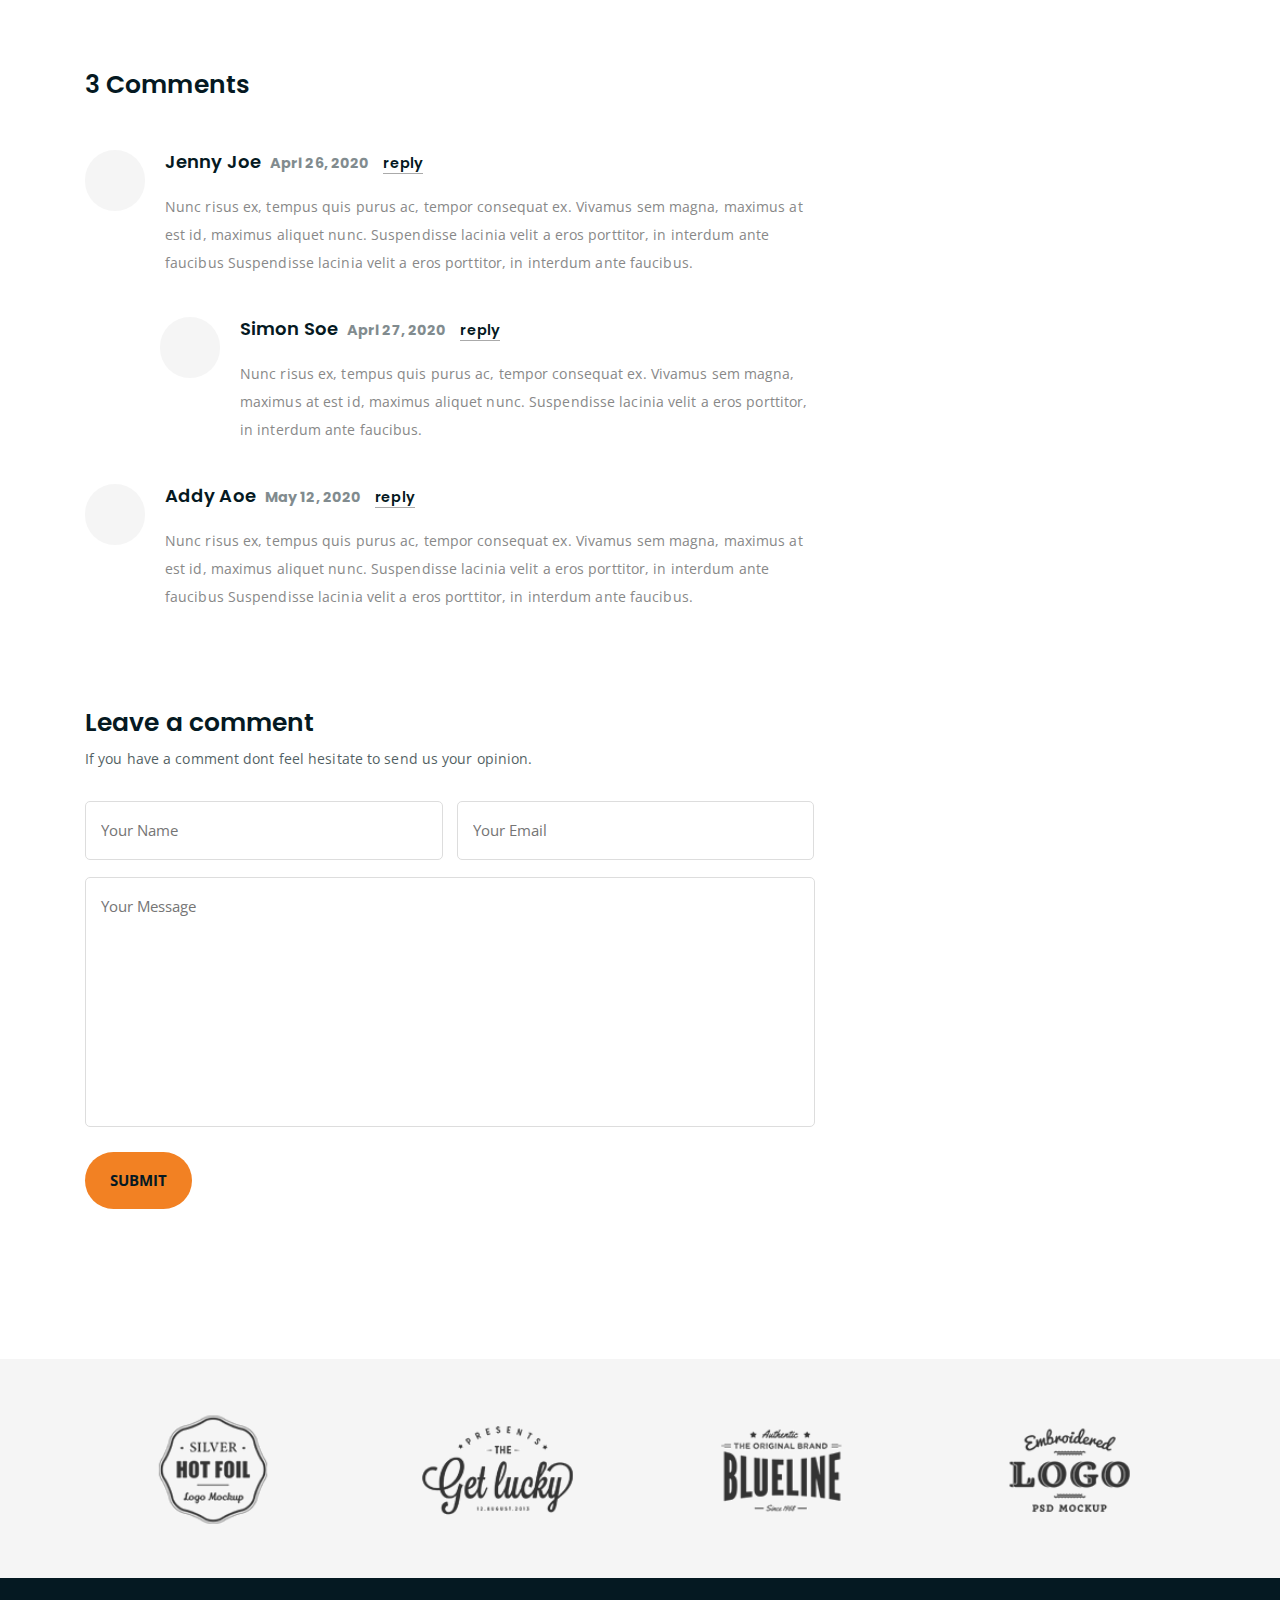
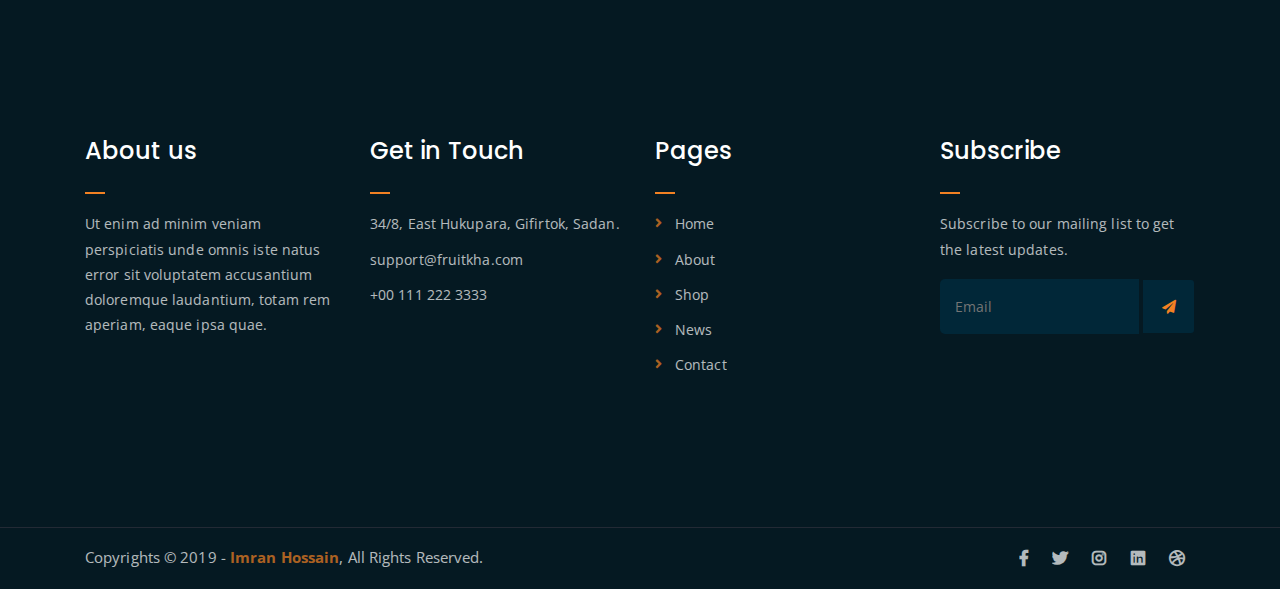
<file: single-news.html>
<!DOCTYPE html>
<html lang="en">
<head>
	<meta charset="UTF-8">
	<meta http-equiv="X-UA-Compatible" content="IE=edge">
	<meta name="viewport" content="width=device-width, initial-scale=1">
	<meta name="description" content="Responsive Bootstrap4 Shop Template, Created by Imran Hossain from https://imransdesign.com/">

	<!-- title -->
	<title>Single News</title>

	<!-- favicon -->
	<link rel="shortcut icon" type="image/png" href="assets/img/favicon.png">
	<!-- google font -->
	<link href="https://fonts.googleapis.com/css?family=Open+Sans:300,400,700" rel="stylesheet">
	<link href="https://fonts.googleapis.com/css?family=Poppins:400,700&display=swap" rel="stylesheet">
	<!-- fontawesome -->
	<link rel="stylesheet" href="assets/css/all.min.css">
	<!-- bootstrap -->
	<link rel="stylesheet" href="assets/bootstrap/css/bootstrap.min.css">
	<!-- owl carousel -->
	<link rel="stylesheet" href="assets/css/owl.carousel.css">
	<!-- magnific popup -->
	<link rel="stylesheet" href="assets/css/magnific-popup.css">
	<!-- animate css -->
	<link rel="stylesheet" href="assets/css/animate.css">
	<!-- mean menu css -->
	<link rel="stylesheet" href="assets/css/meanmenu.min.css">
	<!-- main style -->
	<link rel="stylesheet" href="assets/css/main.css">
	<!-- responsive -->
	<link rel="stylesheet" href="assets/css/responsive.css">

</head>
<body>
	
	<!--PreLoader-->
    <div class="loader">
        <div class="loader-inner">
            <div class="circle"></div>
        </div>
    </div>
    <!--PreLoader Ends-->
	
	<!-- header -->
	<div class="top-header-area" id="sticker">
		<div class="container">
			<div class="row">
				<div class="col-lg-12 col-sm-12 text-center">
					<div class="main-menu-wrap">
						<!-- logo -->
						<div class="site-logo">
							<a href="index.html">
								<img src="assets/img/logo.png" alt="">
							</a>
						</div>
						<!-- logo -->

						<!-- menu start -->
						<nav class="main-menu">
							<ul>
								<li class="current-list-item"><a href="#">Home</a>
									<ul class="sub-menu">
										<li><a href="index.html">Static Home</a></li>
										<li><a href="index_2.html">Slider Home</a></li>
									</ul>
								</li>
								<li><a href="about.html">About</a></li>
								<li><a href="#">Pages</a>
									<ul class="sub-menu">
										<li><a href="404.html">404 page</a></li>
										<li><a href="about.html">About</a></li>
										<li><a href="cart.html">Cart</a></li>
										<li><a href="checkout.html">Check Out</a></li>
										<li><a href="contact.html">Contact</a></li>
										<li><a href="news.html">News</a></li>
										<li><a href="shop.html">Shop</a></li>
									</ul>
								</li>
								<li><a href="news.html">News</a>
									<ul class="sub-menu">
										<li><a href="news.html">News</a></li>
										<li><a href="single-news.html">Single News</a></li>
									</ul>
								</li>
								<li><a href="contact.html">Contact</a></li>
								<li><a href="shop.html">Shop</a>
									<ul class="sub-menu">
										<li><a href="shop.html">Shop</a></li>
										<li><a href="checkout.html">Check Out</a></li>
										<li><a href="single-product.html">Single Product</a></li>
										<li><a href="cart.html">Cart</a></li>
									</ul>
								</li>
								<li>
									<div class="header-icons">
										<a class="shopping-cart" href="cart.html"><i class="fas fa-shopping-cart"></i></a>
										<a class="mobile-hide search-bar-icon" href="#"><i class="fas fa-search"></i></a>
									</div>
								</li>
							</ul>
						</nav>
						<a class="mobile-show search-bar-icon" href="#"><i class="fas fa-search"></i></a>
						<div class="mobile-menu"></div>
						<!-- menu end -->
					</div>
				</div>
			</div>
		</div>
	</div>
	<!-- end header -->

	<!-- search area -->
	<div class="search-area">
		<div class="container">
			<div class="row">
				<div class="col-lg-12">
					<span class="close-btn"><i class="fas fa-window-close"></i></span>
					<div class="search-bar">
						<div class="search-bar-tablecell">
							<h3>Search For:</h3>
							<input type="text" placeholder="Keywords">
							<button type="submit">Search <i class="fas fa-search"></i></button>
						</div>
					</div>
				</div>
			</div>
		</div>
	</div>
	<!-- end search arewa -->
	
	<!-- breadcrumb-section -->
	<div class="breadcrumb-section breadcrumb-bg">
		<div class="container">
			<div class="row">
				<div class="col-lg-8 offset-lg-2 text-center">
					<div class="breadcrumb-text">
						<p>Read the Details</p>
						<h1>Single Article</h1>
					</div>
				</div>
			</div>
		</div>
	</div>
	<!-- end breadcrumb section -->
	
	<!-- single article section -->
	<div class="mt-150 mb-150">
		<div class="container">
			<div class="row">
				<div class="col-lg-8">
					<div class="single-article-section">
						<div class="single-article-text">
							<div class="single-artcile-bg"></div>
							<p class="blog-meta">
								<span class="author"><i class="fas fa-user"></i> Admin</span>
								<span class="date"><i class="fas fa-calendar"></i> 27 December, 2019</span>
							</p>
							<h2>Pomegranate can prevent heart disease</h2>
							<p>Lorem ipsum dolor sit amet, consectetur adipisicing elit. Sint soluta, similique quidem fuga vel voluptates amet doloremque corrupti. Perferendis totam voluptates eius error fuga cupiditate dolorum? Adipisci mollitia quod labore aut natus nobis. Rerum perferendis, nobis hic adipisci vel inventore facilis rem illo, tenetur ipsa voluptate dolorem, cupiditate temporibus laudantium quidem recusandae expedita dicta cum eum. Quae laborum repellat a ut, voluptatum ipsa eum. Culpa fugiat minus laborum quia nam!</p>
							<p>Lorem ipsum dolor sit amet, consectetur adipisicing elit. Et, praesentium, dicta. Dolorum inventore molestias velit possimus, dolore labore aliquam aperiam architecto quo reprehenderit excepturi ipsum ipsam accusantium nobis ducimus laudantium.</p>
							<p>Lorem ipsum dolor sit amet, consectetur adipisicing elit. Rerum est aperiam voluptatum id cupiditate quae corporis ex. Molestias modi mollitia neque magni voluptatum, omnis repudiandae aliquam quae veniam error! Eligendi distinctio, ab eius iure atque ducimus id deleniti, vel alias sint similique perspiciatis saepe necessitatibus non eveniet, quo nisi soluta.</p>
							<p>Lorem ipsum dolor sit amet, consectetur adipisicing elit. Incidunt beatae nemo quaerat, doloribus obcaecati odio!</p>
						</div>

						<div class="comments-list-wrap">
							<h3 class="comment-count-title">3 Comments</h3>
							<div class="comment-list">
								<div class="single-comment-body">
									<div class="comment-user-avater">
										<img src="assets/img/avaters/avatar1.png" alt="">
									</div>
									<div class="comment-text-body">
										<h4>Jenny Joe <span class="comment-date">Aprl 26, 2020</span> <a href="#">reply</a></h4>
										<p>Nunc risus ex, tempus quis purus ac, tempor consequat ex. Vivamus sem magna, maximus at est id, maximus aliquet nunc. Suspendisse lacinia velit a eros porttitor, in interdum ante faucibus Suspendisse lacinia velit a eros porttitor, in interdum ante faucibus.</p>
									</div>
									<div class="single-comment-body child">
										<div class="comment-user-avater">
											<img src="assets/img/avaters/avatar3.png" alt="">
										</div>
										<div class="comment-text-body">
											<h4>Simon Soe <span class="comment-date">Aprl 27, 2020</span> <a href="#">reply</a></h4>
											<p>Nunc risus ex, tempus quis purus ac, tempor consequat ex. Vivamus sem magna, maximus at est id, maximus aliquet nunc. Suspendisse lacinia velit a eros porttitor, in interdum ante faucibus.</p>
										</div>
									</div>
								</div>
								<div class="single-comment-body">
									<div class="comment-user-avater">
										<img src="assets/img/avaters/avatar2.png" alt="">
									</div>
									<div class="comment-text-body">
										<h4>Addy Aoe <span class="comment-date">May 12, 2020</span> <a href="#">reply</a></h4>
										<p>Nunc risus ex, tempus quis purus ac, tempor consequat ex. Vivamus sem magna, maximus at est id, maximus aliquet nunc. Suspendisse lacinia velit a eros porttitor, in interdum ante faucibus Suspendisse lacinia velit a eros porttitor, in interdum ante faucibus.</p>
									</div>
								</div>
							</div>
						</div>

						<div class="comment-template">
							<h4>Leave a comment</h4>
							<p>If you have a comment dont feel hesitate to send us your opinion.</p>
							<form action="index.html">
								<p>
									<input type="text" placeholder="Your Name">
									<input type="email" placeholder="Your Email">
								</p>
								<p><textarea name="comment" id="comment" cols="30" rows="10" placeholder="Your Message"></textarea></p>
								<p><input type="submit" value="Submit"></p>
							</form>
						</div>
					</div>
				</div>
				<div class="col-lg-4">
					<div class="sidebar-section">
						<div class="recent-posts">
							<h4>Recent Posts</h4>
							<ul>
								<li><a href="single-news.html">You will vainly look for fruit on it in autumn.</a></li>
								<li><a href="single-news.html">A man's worth has its season, like tomato.</a></li>
								<li><a href="single-news.html">Good thoughts bear good fresh juicy fruit.</a></li>
								<li><a href="single-news.html">Fall in love with the fresh orange</a></li>
								<li><a href="single-news.html">Why the berries always look delecious</a></li>
							</ul>
						</div>
						<div class="archive-posts">
							<h4>Archive Posts</h4>
							<ul>
								<li><a href="single-news.html">JAN 2019 (5)</a></li>
								<li><a href="single-news.html">FEB 2019 (3)</a></li>
								<li><a href="single-news.html">MAY 2019 (4)</a></li>
								<li><a href="single-news.html">SEP 2019 (4)</a></li>
								<li><a href="single-news.html">DEC 2019 (3)</a></li>
							</ul>
						</div>
						<div class="tag-section">
							<h4>Tags</h4>
							<ul>
								<li><a href="single-news.html">Apple</a></li>
								<li><a href="single-news.html">Strawberry</a></li>
								<li><a href="single-news.html">BErry</a></li>
								<li><a href="single-news.html">Orange</a></li>
								<li><a href="single-news.html">Lemon</a></li>
								<li><a href="single-news.html">Banana</a></li>
							</ul>
						</div>
					</div>
				</div>
			</div>
		</div>
	</div>
	<!-- end single article section -->

	<!-- logo carousel -->
	<div class="logo-carousel-section">
		<div class="container">
			<div class="row">
				<div class="col-lg-12">
					<div class="logo-carousel-inner">
						<div class="single-logo-item">
							<img src="assets/img/company-logos/1.png" alt="">
						</div>
						<div class="single-logo-item">
							<img src="assets/img/company-logos/2.png" alt="">
						</div>
						<div class="single-logo-item">
							<img src="assets/img/company-logos/3.png" alt="">
						</div>
						<div class="single-logo-item">
							<img src="assets/img/company-logos/4.png" alt="">
						</div>
						<div class="single-logo-item">
							<img src="assets/img/company-logos/5.png" alt="">
						</div>
					</div>
				</div>
			</div>
		</div>
	</div>
	<!-- end logo carousel -->

	<!-- footer -->
	<div class="footer-area">
		<div class="container">
			<div class="row">
				<div class="col-lg-3 col-md-6">
					<div class="footer-box about-widget">
						<h2 class="widget-title">About us</h2>
						<p>Ut enim ad minim veniam perspiciatis unde omnis iste natus error sit voluptatem accusantium doloremque laudantium, totam rem aperiam, eaque ipsa quae.</p>
					</div>
				</div>
				<div class="col-lg-3 col-md-6">
					<div class="footer-box get-in-touch">
						<h2 class="widget-title">Get in Touch</h2>
						<ul>
							<li>34/8, East Hukupara, Gifirtok, Sadan.</li>
							<li>support@fruitkha.com</li>
							<li>+00 111 222 3333</li>
						</ul>
					</div>
				</div>
				<div class="col-lg-3 col-md-6">
					<div class="footer-box pages">
						<h2 class="widget-title">Pages</h2>
						<ul>
							<li><a href="index.html">Home</a></li>
							<li><a href="about.html">About</a></li>
							<li><a href="services.html">Shop</a></li>
							<li><a href="news.html">News</a></li>
							<li><a href="contact.html">Contact</a></li>
						</ul>
					</div>
				</div>
				<div class="col-lg-3 col-md-6">
					<div class="footer-box subscribe">
						<h2 class="widget-title">Subscribe</h2>
						<p>Subscribe to our mailing list to get the latest updates.</p>
						<form action="index.html">
							<input type="email" placeholder="Email">
							<button type="submit"><i class="fas fa-paper-plane"></i></button>
						</form>
					</div>
				</div>
			</div>
		</div>
	</div>
	<!-- end footer -->
	
	<!-- copyright -->
	<div class="copyright">
		<div class="container">
			<div class="row">
				<div class="col-lg-6 col-md-12">
					<p>Copyrights &copy; 2019 - <a href="https://imransdesign.com/">Imran Hossain</a>,  All Rights Reserved.</p>
				</div>
				<div class="col-lg-6 text-right col-md-12">
					<div class="social-icons">
						<ul>
							<li><a href="#" target="_blank"><i class="fab fa-facebook-f"></i></a></li>
							<li><a href="#" target="_blank"><i class="fab fa-twitter"></i></a></li>
							<li><a href="#" target="_blank"><i class="fab fa-instagram"></i></a></li>
							<li><a href="#" target="_blank"><i class="fab fa-linkedin"></i></a></li>
							<li><a href="#" target="_blank"><i class="fab fa-dribbble"></i></a></li>
						</ul>
					</div>
				</div>
			</div>
		</div>
	</div>
	<!-- end copyright -->
	
	<!-- jquery -->
	<script src="assets/js/jquery-1.11.3.min.js"></script>
	<!-- bootstrap -->
	<script src="assets/bootstrap/js/bootstrap.min.js"></script>
	<!-- count down -->
	<script src="assets/js/jquery.countdown.js"></script>
	<!-- isotope -->
	<script src="assets/js/jquery.isotope-3.0.6.min.js"></script>
	<!-- waypoints -->
	<script src="assets/js/waypoints.js"></script>
	<!-- owl carousel -->
	<script src="assets/js/owl.carousel.min.js"></script>
	<!-- magnific popup -->
	<script src="assets/js/jquery.magnific-popup.min.js"></script>
	<!-- mean menu -->
	<script src="assets/js/jquery.meanmenu.min.js"></script>
	<!-- sticker js -->
	<script src="assets/js/sticker.js"></script>
	<!-- main js -->
	<script src="assets/js/main.js"></script>

</body>
</html>
</file>
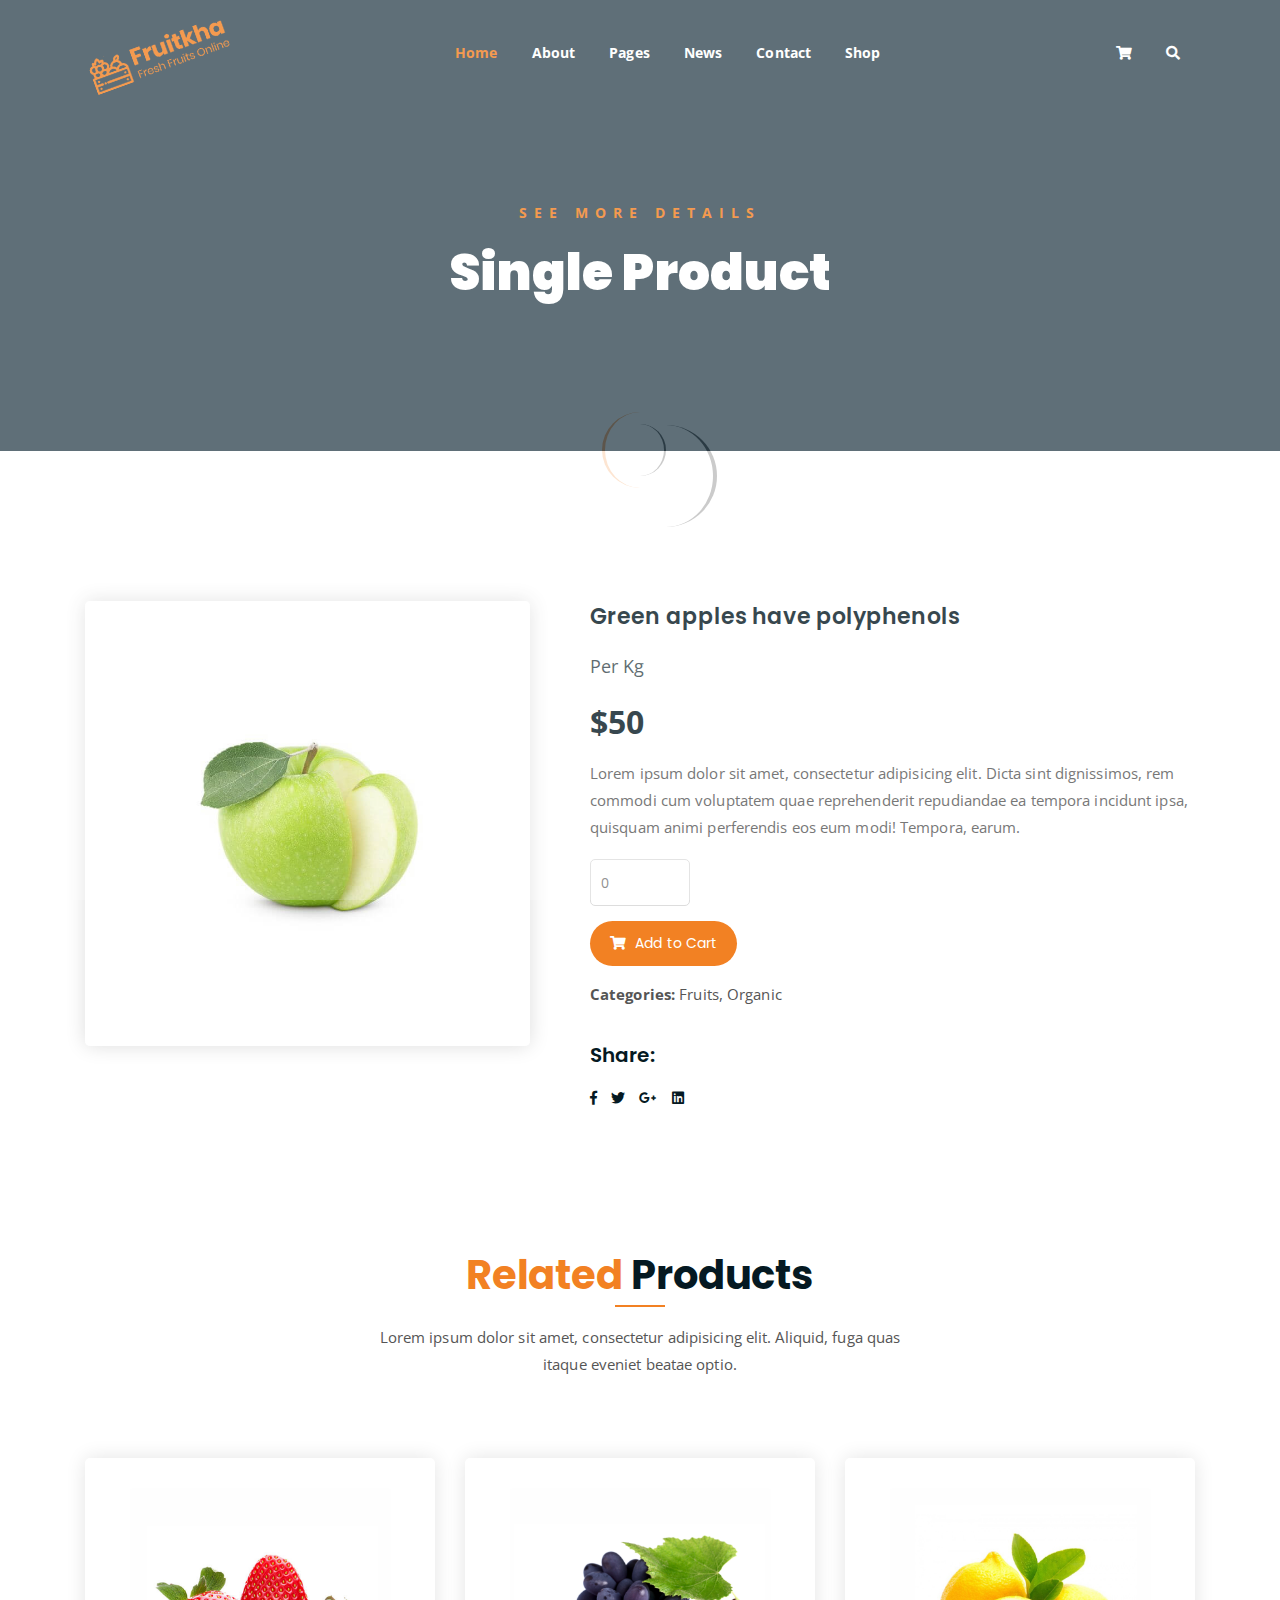
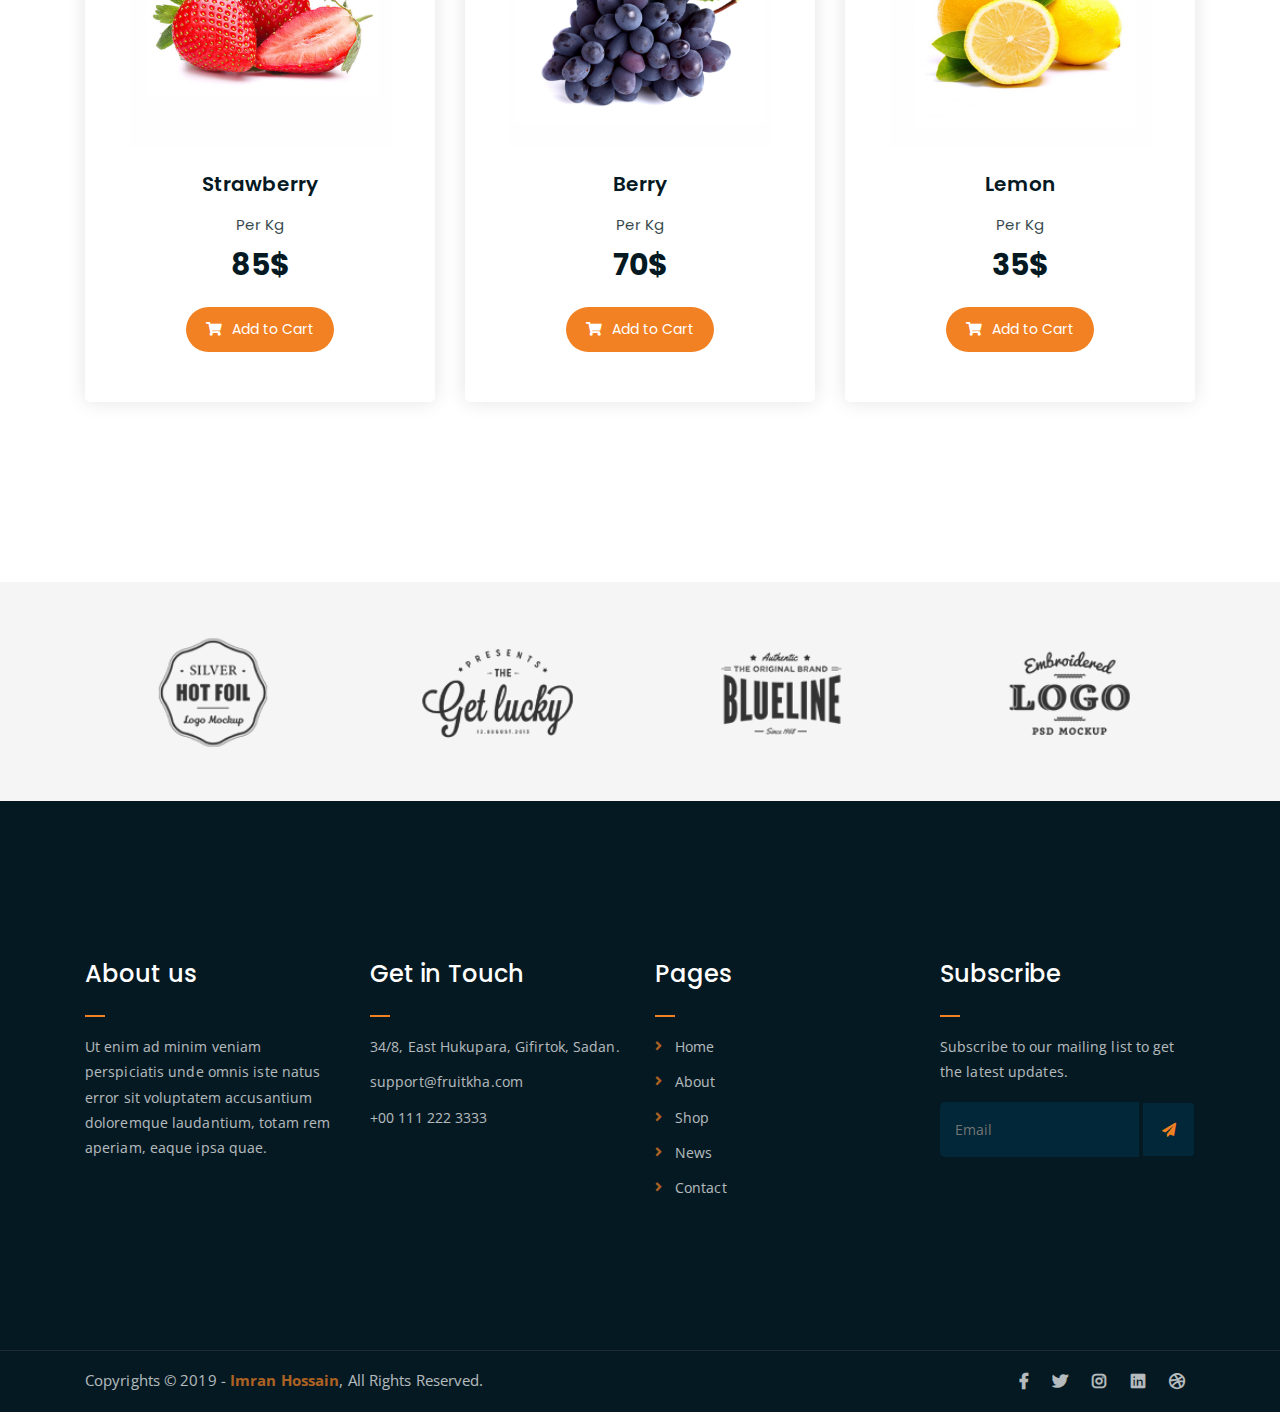
<file: single-product.html>
<!DOCTYPE html>
<html lang="en">
<head>
	<meta charset="UTF-8">
	<meta http-equiv="X-UA-Compatible" content="IE=edge">
	<meta name="viewport" content="width=device-width, initial-scale=1">
	<meta name="description" content="Responsive Bootstrap4 Shop Template, Created by Imran Hossain from https://imransdesign.com/">

	<!-- title -->
	<title>Single Product</title>

	<!-- favicon -->
	<link rel="shortcut icon" type="image/png" href="assets/img/favicon.png">
	<!-- google font -->
	<link href="https://fonts.googleapis.com/css?family=Open+Sans:300,400,700" rel="stylesheet">
	<link href="https://fonts.googleapis.com/css?family=Poppins:400,700&display=swap" rel="stylesheet">
	<!-- fontawesome -->
	<link rel="stylesheet" href="assets/css/all.min.css">
	<!-- bootstrap -->
	<link rel="stylesheet" href="assets/bootstrap/css/bootstrap.min.css">
	<!-- owl carousel -->
	<link rel="stylesheet" href="assets/css/owl.carousel.css">
	<!-- magnific popup -->
	<link rel="stylesheet" href="assets/css/magnific-popup.css">
	<!-- animate css -->
	<link rel="stylesheet" href="assets/css/animate.css">
	<!-- mean menu css -->
	<link rel="stylesheet" href="assets/css/meanmenu.min.css">
	<!-- main style -->
	<link rel="stylesheet" href="assets/css/main.css">
	<!-- responsive -->
	<link rel="stylesheet" href="assets/css/responsive.css">

</head>
<body>
	
	<!--PreLoader-->
    <div class="loader">
        <div class="loader-inner">
            <div class="circle"></div>
        </div>
    </div>
    <!--PreLoader Ends-->
	
	<!-- header -->
	<div class="top-header-area" id="sticker">
		<div class="container">
			<div class="row">
				<div class="col-lg-12 col-sm-12 text-center">
					<div class="main-menu-wrap">
						<!-- logo -->
						<div class="site-logo">
							<a href="index.html">
								<img src="assets/img/logo.png" alt="">
							</a>
						</div>
						<!-- logo -->

						<!-- menu start -->
						<nav class="main-menu">
							<ul>
								<li class="current-list-item"><a href="#">Home</a>
									<ul class="sub-menu">
										<li><a href="index.html">Static Home</a></li>
										<li><a href="index_2.html">Slider Home</a></li>
									</ul>
								</li>
								<li><a href="about.html">About</a></li>
								<li><a href="#">Pages</a>
									<ul class="sub-menu">
										<li><a href="404.html">404 page</a></li>
										<li><a href="about.html">About</a></li>
										<li><a href="cart.html">Cart</a></li>
										<li><a href="checkout.html">Check Out</a></li>
										<li><a href="contact.html">Contact</a></li>
										<li><a href="news.html">News</a></li>
										<li><a href="shop.html">Shop</a></li>
									</ul>
								</li>
								<li><a href="news.html">News</a>
									<ul class="sub-menu">
										<li><a href="news.html">News</a></li>
										<li><a href="single-news.html">Single News</a></li>
									</ul>
								</li>
								<li><a href="contact.html">Contact</a></li>
								<li><a href="shop.html">Shop</a>
									<ul class="sub-menu">
										<li><a href="shop.html">Shop</a></li>
										<li><a href="checkout.html">Check Out</a></li>
										<li><a href="single-product.html">Single Product</a></li>
										<li><a href="cart.html">Cart</a></li>
									</ul>
								</li>
								<li>
									<div class="header-icons">
										<a class="shopping-cart" href="cart.html"><i class="fas fa-shopping-cart"></i></a>
										<a class="mobile-hide search-bar-icon" href="#"><i class="fas fa-search"></i></a>
									</div>
								</li>
							</ul>
						</nav>
						<a class="mobile-show search-bar-icon" href="#"><i class="fas fa-search"></i></a>
						<div class="mobile-menu"></div>
						<!-- menu end -->
					</div>
				</div>
			</div>
		</div>
	</div>
	<!-- end header -->

	<!-- search area -->
	<div class="search-area">
		<div class="container">
			<div class="row">
				<div class="col-lg-12">
					<span class="close-btn"><i class="fas fa-window-close"></i></span>
					<div class="search-bar">
						<div class="search-bar-tablecell">
							<h3>Search For:</h3>
							<input type="text" placeholder="Keywords">
							<button type="submit">Search <i class="fas fa-search"></i></button>
						</div>
					</div>
				</div>
			</div>
		</div>
	</div>
	<!-- end search arewa -->
	
	<!-- breadcrumb-section -->
	<div class="breadcrumb-section breadcrumb-bg">
		<div class="container">
			<div class="row">
				<div class="col-lg-8 offset-lg-2 text-center">
					<div class="breadcrumb-text">
						<p>See more Details</p>
						<h1>Single Product</h1>
					</div>
				</div>
			</div>
		</div>
	</div>
	<!-- end breadcrumb section -->

	<!-- single product -->
	<div class="single-product mt-150 mb-150">
		<div class="container">
			<div class="row">
				<div class="col-md-5">
					<div class="single-product-img">
						<img src="assets/img/products/product-img-5.jpg" alt="">
					</div>
				</div>
				<div class="col-md-7">
					<div class="single-product-content">
						<h3>Green apples have polyphenols</h3>
						<p class="single-product-pricing"><span>Per Kg</span> $50</p>
						<p>Lorem ipsum dolor sit amet, consectetur adipisicing elit. Dicta sint dignissimos, rem commodi cum voluptatem quae reprehenderit repudiandae ea tempora incidunt ipsa, quisquam animi perferendis eos eum modi! Tempora, earum.</p>
						<div class="single-product-form">
							<form action="index.html">
								<input type="number" placeholder="0">
							</form>
							<a href="cart.html" class="cart-btn"><i class="fas fa-shopping-cart"></i> Add to Cart</a>
							<p><strong>Categories: </strong>Fruits, Organic</p>
						</div>
						<h4>Share:</h4>
						<ul class="product-share">
							<li><a href=""><i class="fab fa-facebook-f"></i></a></li>
							<li><a href=""><i class="fab fa-twitter"></i></a></li>
							<li><a href=""><i class="fab fa-google-plus-g"></i></a></li>
							<li><a href=""><i class="fab fa-linkedin"></i></a></li>
						</ul>
					</div>
				</div>
			</div>
		</div>
	</div>
	<!-- end single product -->

	<!-- more products -->
	<div class="more-products mb-150">
		<div class="container">
			<div class="row">
				<div class="col-lg-8 offset-lg-2 text-center">
					<div class="section-title">	
						<h3><span class="orange-text">Related</span> Products</h3>
						<p>Lorem ipsum dolor sit amet, consectetur adipisicing elit. Aliquid, fuga quas itaque eveniet beatae optio.</p>
					</div>
				</div>
			</div>
			<div class="row">
				<div class="col-lg-4 col-md-6 text-center">
					<div class="single-product-item">
						<div class="product-image">
							<a href="single-product.html"><img src="assets/img/products/product-img-1.jpg" alt=""></a>
						</div>
						<h3>Strawberry</h3>
						<p class="product-price"><span>Per Kg</span> 85$ </p>
						<a href="cart.html" class="cart-btn"><i class="fas fa-shopping-cart"></i> Add to Cart</a>
					</div>
				</div>
				<div class="col-lg-4 col-md-6 text-center">
					<div class="single-product-item">
						<div class="product-image">
							<a href="single-product.html"><img src="assets/img/products/product-img-2.jpg" alt=""></a>
						</div>
						<h3>Berry</h3>
						<p class="product-price"><span>Per Kg</span> 70$ </p>
						<a href="cart.html" class="cart-btn"><i class="fas fa-shopping-cart"></i> Add to Cart</a>
					</div>
				</div>
				<div class="col-lg-4 col-md-6 offset-lg-0 offset-md-3 text-center">
					<div class="single-product-item">
						<div class="product-image">
							<a href="single-product.html"><img src="assets/img/products/product-img-3.jpg" alt=""></a>
						</div>
						<h3>Lemon</h3>
						<p class="product-price"><span>Per Kg</span> 35$ </p>
						<a href="cart.html" class="cart-btn"><i class="fas fa-shopping-cart"></i> Add to Cart</a>
					</div>
				</div>
			</div>
		</div>
	</div>
	<!-- end more products -->

	<!-- logo carousel -->
	<div class="logo-carousel-section">
		<div class="container">
			<div class="row">
				<div class="col-lg-12">
					<div class="logo-carousel-inner">
						<div class="single-logo-item">
							<img src="assets/img/company-logos/1.png" alt="">
						</div>
						<div class="single-logo-item">
							<img src="assets/img/company-logos/2.png" alt="">
						</div>
						<div class="single-logo-item">
							<img src="assets/img/company-logos/3.png" alt="">
						</div>
						<div class="single-logo-item">
							<img src="assets/img/company-logos/4.png" alt="">
						</div>
						<div class="single-logo-item">
							<img src="assets/img/company-logos/5.png" alt="">
						</div>
					</div>
				</div>
			</div>
		</div>
	</div>
	<!-- end logo carousel -->

	<!-- footer -->
	<div class="footer-area">
		<div class="container">
			<div class="row">
				<div class="col-lg-3 col-md-6">
					<div class="footer-box about-widget">
						<h2 class="widget-title">About us</h2>
						<p>Ut enim ad minim veniam perspiciatis unde omnis iste natus error sit voluptatem accusantium doloremque laudantium, totam rem aperiam, eaque ipsa quae.</p>
					</div>
				</div>
				<div class="col-lg-3 col-md-6">
					<div class="footer-box get-in-touch">
						<h2 class="widget-title">Get in Touch</h2>
						<ul>
							<li>34/8, East Hukupara, Gifirtok, Sadan.</li>
							<li>support@fruitkha.com</li>
							<li>+00 111 222 3333</li>
						</ul>
					</div>
				</div>
				<div class="col-lg-3 col-md-6">
					<div class="footer-box pages">
						<h2 class="widget-title">Pages</h2>
						<ul>
							<li><a href="index.html">Home</a></li>
							<li><a href="about.html">About</a></li>
							<li><a href="services.html">Shop</a></li>
							<li><a href="news.html">News</a></li>
							<li><a href="contact.html">Contact</a></li>
						</ul>
					</div>
				</div>
				<div class="col-lg-3 col-md-6">
					<div class="footer-box subscribe">
						<h2 class="widget-title">Subscribe</h2>
						<p>Subscribe to our mailing list to get the latest updates.</p>
						<form action="index.html">
							<input type="email" placeholder="Email">
							<button type="submit"><i class="fas fa-paper-plane"></i></button>
						</form>
					</div>
				</div>
			</div>
		</div>
	</div>
	<!-- end footer -->
	
	<!-- copyright -->
	<div class="copyright">
		<div class="container">
			<div class="row">
				<div class="col-lg-6 col-md-12">
					<p>Copyrights &copy; 2019 - <a href="https://imransdesign.com/">Imran Hossain</a>,  All Rights Reserved.</p>
				</div>
				<div class="col-lg-6 text-right col-md-12">
					<div class="social-icons">
						<ul>
							<li><a href="#" target="_blank"><i class="fab fa-facebook-f"></i></a></li>
							<li><a href="#" target="_blank"><i class="fab fa-twitter"></i></a></li>
							<li><a href="#" target="_blank"><i class="fab fa-instagram"></i></a></li>
							<li><a href="#" target="_blank"><i class="fab fa-linkedin"></i></a></li>
							<li><a href="#" target="_blank"><i class="fab fa-dribbble"></i></a></li>
						</ul>
					</div>
				</div>
			</div>
		</div>
	</div>
	<!-- end copyright -->
	
	<!-- jquery -->
	<script src="assets/js/jquery-1.11.3.min.js"></script>
	<!-- bootstrap -->
	<script src="assets/bootstrap/js/bootstrap.min.js"></script>
	<!-- count down -->
	<script src="assets/js/jquery.countdown.js"></script>
	<!-- isotope -->
	<script src="assets/js/jquery.isotope-3.0.6.min.js"></script>
	<!-- waypoints -->
	<script src="assets/js/waypoints.js"></script>
	<!-- owl carousel -->
	<script src="assets/js/owl.carousel.min.js"></script>
	<!-- magnific popup -->
	<script src="assets/js/jquery.magnific-popup.min.js"></script>
	<!-- mean menu -->
	<script src="assets/js/jquery.meanmenu.min.js"></script>
	<!-- sticker js -->
	<script src="assets/js/sticker.js"></script>
	<!-- main js -->
	<script src="assets/js/main.js"></script>

</body>
</html>
</file>
<file: assets/css/responsive.css>
/* Medium Layout: 1280px. */
@media only screen and (min-width: 992px) {
}

@media only screen and (min-width: 992px) and (max-width: 1200px) { 
	.hero-text h1 {
	    font-size: 45px;
	}

	a.video-play-btn {
		right: 51%;
	}
	.hero-area div.hero-form {
		bottom: -20%;
	}

	.cart-buttons a:first-child {
	    margin-right: 0;
	    margin-bottom: 15px;
	}
	.contact-form form p input[type=email] {
	    margin-left: 8px;
	}
	.contact-form-box h4 i {
	    left: -20%;
	}
	.comment-template form p input[type=email] {
	    margin-left: 8px;
	}
	ul.main-menu li a {
	    padding: 15px 13px;
	}
	span.close-btn {
	    right: 0;
	}
	ul.sub-menu li a {
	    padding: 7px 10px;
	}

}
/* Tablet Layout: 768px. */
@media only screen and (min-width: 768px) and (max-width: 991px) { 
	.hero-text h1 {
	    font-size: 40px;
	}
	.footer-box {
	    margin-bottom: 40px;
	}
	.copyright p {
	    text-align: center;
	}
	.copyright .social-icons {
	    text-align: center;
	}
	.feature-bg:after {
		display: none;
	}
	.single-team-item {
	    margin-bottom: 30px;
	}
	table.cart-table {
	    margin-bottom: 50px;
	}
	.order-details-wrap {
	    margin-top: 50px;
	}
	.contact-form form p input[type=text], 
	.contact-form form p input[type=tel], 
	.contact-form form p input[type=email] {
	    width: 100%;
	}

	.contact-form form p input[type=email] {
	    margin-left: 0;
	    margin-top: 15px;
	}
	.contact-form form p input[type=tel] {
		margin-bottom: 15px;
	}

	.hero-area div.hero-form {
		width: 325px;
		top: 30%;
	}

	.comment-template form p input[type=text], 
	.comment-template form p input[type=email] {
	    width: 100%;
	}

	.comment-template form p input[type=email] {
	    margin-top: 15px;
	    margin-left: 0;
	}
	.sidebar-section {
	    margin-left: 0;
	    margin-top: 50px;
	}
	.single-product-img {
	    margin-bottom: 30px;
	}
	.single-product-img img {
	    width: 100%;
	}
	.single-project-img img {
	    width: 100%;
	}
	.site-logo a img {
	    max-width: 150px;
	}
	.site-logo {
	    text-align: center;
	    position: absolute;
	    z-index: 999;
	}
	.mean-container .mean-bar {
		z-index: 2;
	}
	.responsive-menu-wrap {
	    display: block;
	}
	.header-icons {
	    text-align: center;
	}
	.top-header-area {
	    padding: 15px 0;
	}

	.responsive-menu-wrap {
	    position: absolute;
	    top: 0;
	}

	.featured-section {
	    padding: 0;
	}

	.responsive-menu-wrap {
	    left: 50%;
	    margin-top: 10px;
	    margin-left: -57.5px;
	}
	.hero-text-tablecell {
	    padding: 0px 70px;
	}
	.hero-form .hero-text h1 {
	    font-size: 30px;
	}

	.hero-form .hero-text p.subtitle {
	    font-size: 13px;
	}

	.hero-form .hero-btns a.bordered-btn {
	    margin-left: 0;
	    margin-top: 20px;
	}

	.sticky-wrapper.is-sticky .top-header-area {
	    position: absolute!important;
	    background-color: transparent;
	}
	.featured-box {
	    padding: 30px;
	}

	.featured-section {
	    padding: 100px 0;
	}
	nav.main-menu {
	    display: none;
	}
	table.order-details {
	    width: 100%;
	}
	.contact-form-box h4 i {
	    left: -7%;
	}
	.single-product-content h3 {
	    font-size: 20px;
	    font-weight: 500;
	    line-height: 1.6;
	}

	.single-product-content {
	    margin-left: 15px;
	}
	a.mobile-hide.search-bar-icon {
	    display: none!important;
	}
	.mobile-show {
		display: block!important;
	}
	a.mobile-show.search-bar-icon {
	    position: absolute;
	    right: 60px;
	    top: 22px;
	    z-index: 999;
	    color: #fff;
	}

}

/* Mobile Layout: 320px. */
@media only screen and (max-width: 767px) {

	.site-logo img {
	    max-width: 150px;
	}

	.responsive-menu-wrap {
	    top: -35px;
	}

	span.close-btn {
		right: 35px;
	}
	.header-icons {
	    text-align: center;
	}
	.hero-text h1 {
	    font-size: 28px;
	}

	.hero-text p.subtitle {
	    font-size: 13px;
	}
	.section-title p {
	    max-width: 400px;
	}

	.section-title h3 {
	    font-size: 25px;
	}

	p.testimonial-body {
	    font-size: 15px;
	}
	.responsive-menu {
	    left: auto;
	    right: 0;
	}

	.featured-section {
	    padding: 0;
	}

	a.video-play-btn {
	    right: auto;
	    left: 50%;
	    margin-left: -45px;
	}

	.shop-banner h3 {
		font-size: 34px;
	}

	.footer-box {
	    margin-bottom: 50px;
	}

	.copyright p {
	    text-align: center;
	}

	.social-icons {
	    text-align: center;
	}

	.footer-area {
		padding: 80px 0;
	}

	.hero-text {
	    text-align: center;
	}

	.responsive-menu-wrap {
	    position: relative;
	}

	.breadcrumb-text h1 {
	    font-size: 30px;
	}

	.feature-bg:after {
	    display: none;
	}
	
	.text-block {
	    margin-bottom: 50px;
	}

	.single-team-item {
	    margin-bottom: 50px;
	}

	.team-bg {
	    height: 450px;
	}

	.total-section {
	    margin-top: 30px;
	}

	.order-details-wrap {
	    margin-top: 50px;
	}

	.contact-form form p input[type=text], 
	.contact-form form p input[type=tel], 
	.contact-form form p input[type=email] {
	    width: 100%;
	}
	.contact-form form p input[type=tel] {
		margin-bottom: 15px;
	}

	.contact-form form p input[type=email] {
	    margin-left: 0;
	    margin-top: 15px;
	}

	.find-location p {
	    font-size: 20px;
	}

	.comment-template form p input[type=email] {
	    margin-left: 0;
	    margin-top: 15px;
	}

	.comment-template form p input[type=text], 
	.comment-template form p input[type=email] {
	    width: 100%;
	}

	.sidebar-section {
	    margin-left: 0;
	    margin-top: 50px;
	}

	.single-product-content {
	    margin-left: 0;
	    margin-top: 15px;
	}

	.single-product-content h3 {
	    font-size: 20px;
	    line-height: 1.5;
	}

	.product-image {
	    padding: 60px;
	    padding-bottom: 0;
	}

	.header-icons {
	    text-align: right;
	    margin-top: 15px;
	}

	.feature-bg {
	    margin: 100px 0;
	}

	.margin-top-150p {
	    margin-top: 650px;
	}

	.display-hidden {
	    display: none;
	}

	.hero-area div.hero-form {
		right: 0;
	}

	.hero-btns a.boxed-btn {
	    display: block;
	    margin: 0 auto;
	}

	.hero-btns {
	    text-align: center;
	}

	.hero-btns a.bordered-btn {
	    margin-left: 0;
	    margin-top: 15px;
	    display: block;
	}
	.hero-area div.hero-form {
		width: auto;
	}
	.section-title p {
		max-width: 285px;
	}

	p.testimonial-body {
		max-width: 285px;
	}
	.hero-area div.hero-form {
		top: 0;
	}
	.single-media-wrap h4 {
	    font-size: 15px;
	}

	.sticky-wrapper.is-sticky .top-header-area {
	    position: absolute!important;
	    background-color: transparent;
	    padding: 25px 0;
	}
	.featured-box {
	    padding: 0 45px;
	    margin-bottom: 10px;
	}

	.featured-section {
	    padding: 100px 0;
	}
	.search-bar-tablecell input {
	    font-size: 20px;
	}
	.header-icons {
		margin-top: 0;
	}
	.site-logo {
    position: absolute;
	    z-index: 99;
	}

	.mean-container .mean-bar {
	    z-index: 2;
	}
	.section-title {
	    margin-bottom: 50px;
	}
	.service-text h3 {
	    font-size: 18px;
	}
	.featured-box h2 {
	    font-size: 23px;
	}

	.featured-box h3 {
	    font-size: 18px;
	}

	.cta-text h3 {
	    line-height: 1.6;
	}

	.news-text-box h3 {
	    font-size: 20px;
	    line-height: 1.5;
	}

	.copyright p {
	    padding-bottom: 0;
	}
	.single-service-box {
	    padding: 30px;
	}

	.service-icon-table {
	    height: 80px;
	}

	.service-icon-tablecell i {
	    font-size: 30px;
	}

	.main-menu {
	    display: none;
	}
	.error-text h1 {
	    font-size: 25px;
	}
	h2.widget-title {
	    font-size: 20px;
	}
	.cart-table-wrap {
	    width: 100%;
	    overflow-x: scroll;
	}
	table.cart-table {
		width: 690px;
	}
	.cart-buttons a:first-child {
	    margin-bottom: 15px;
	}
	.form-title h2 {
	    font-size: 20px;
	}

	.contact-form-box h4 i {
	    left: -20%;
	}
	.featured-text p {
	    line-height: 1.8;
	}
	.single-artcile-bg {
	    height: 300px;
	}

	.single-article-text h2 {
	    font-size: 20px;
	}

	.comments-list-wrap h3, .comment-template h4 {
	    font-size: 20px;
	}

	.comment-user-avater img {
	    max-width: 45px;
	}

	.comment-text-body {
	    padding-left: 60px;
	}

	.comment-text-body h4 a {
	    display: block;
	    border: none;
	    margin-left: 0;
	    margin-top: 10px;
	}

	.comment-text-body h4 {
	    font-size: 18px;
	}

	.comment-text-body p {
	    line-height: 1.8;
	}

	.single-comment-body.child {
	    margin-left: 0;
	}
	.single-product-content h3 {
	    font-size: 20px;
	    line-height: 1.5;
	}
	a.mobile-hide.search-bar-icon {
	    display: none!important;
	}
	.mobile-show {
		display: block!important;
	}
	a.mobile-show.search-bar-icon {
	    position: absolute;
	    right: 60px;
	    top: 22px;
	    z-index: 999;
	    color: #fff;
	}
}
/* Wide Mobile Layout: 480px. */
@media only screen and (min-width: 480px) and (max-width: 767px) { 
	.hero-area div.hero-form {
	    margin: 0 auto;
	    right: auto;
	    width: 380px;
	    left: 50%;
	    margin-left: -190px;
	}

	.hero-btns {
	    text-align: center;
	}

	.hero-btns a.bordered-btn {
	    margin-left: 0;
	    margin-top: 15px;
	    display: block;
	}
}
</file>
<file: assets/css/all.min.css>
.fa,.fab,.fal,.far,.fas{-moz-osx-font-smoothing:grayscale;-webkit-font-smoothing:antialiased;display:inline-block;font-style:normal;font-variant:normal;text-rendering:auto;line-height:1}.fa-lg{font-size:1.33333em;line-height:.75em;vertical-align:-.0667em}.fa-xs{font-size:.75em}.fa-sm{font-size:.875em}.fa-1x{font-size:1em}.fa-2x{font-size:2em}.fa-3x{font-size:3em}.fa-4x{font-size:4em}.fa-5x{font-size:5em}.fa-6x{font-size:6em}.fa-7x{font-size:7em}.fa-8x{font-size:8em}.fa-9x{font-size:9em}.fa-10x{font-size:10em}.fa-fw{text-align:center;width:1.25em}.fa-ul{list-style-type:none;margin-left:2.5em;padding-left:0}.fa-ul>li{position:relative}.fa-li{left:-2em;position:absolute;text-align:center;width:2em;line-height:inherit}.fa-border{border:.08em solid #eee;border-radius:.1em;padding:.2em .25em .15em}.fa-pull-left{float:left}.fa-pull-right{float:right}.fa.fa-pull-left,.fab.fa-pull-left,.fal.fa-pull-left,.far.fa-pull-left,.fas.fa-pull-left{margin-right:.3em}.fa.fa-pull-right,.fab.fa-pull-right,.fal.fa-pull-right,.far.fa-pull-right,.fas.fa-pull-right{margin-left:.3em}.fa-spin{animation:fa-spin 2s infinite linear}.fa-pulse{animation:fa-spin 1s infinite steps(8)}@keyframes fa-spin{0%{transform:rotate(0deg)}to{transform:rotate(1turn)}}.fa-rotate-90{-ms-filter:"progid:DXImageTransform.Microsoft.BasicImage(rotation=1)";transform:rotate(90deg)}.fa-rotate-180{-ms-filter:"progid:DXImageTransform.Microsoft.BasicImage(rotation=2)";transform:rotate(180deg)}.fa-rotate-270{-ms-filter:"progid:DXImageTransform.Microsoft.BasicImage(rotation=3)";transform:rotate(270deg)}.fa-flip-horizontal{-ms-filter:"progid:DXImageTransform.Microsoft.BasicImage(rotation=0, mirror=1)";transform:scaleX(-1)}.fa-flip-vertical{transform:scaleY(-1)}.fa-flip-horizontal.fa-flip-vertical,.fa-flip-vertical{-ms-filter:"progid:DXImageTransform.Microsoft.BasicImage(rotation=2, mirror=1)"}.fa-flip-horizontal.fa-flip-vertical{transform:scale(-1)}:root .fa-flip-horizontal,:root .fa-flip-vertical,:root .fa-rotate-90,:root .fa-rotate-180,:root .fa-rotate-270{filter:none}.fa-stack{display:inline-block;height:2em;line-height:2em;position:relative;vertical-align:middle;width:2.5em}.fa-stack-1x,.fa-stack-2x{left:0;position:absolute;text-align:center;width:100%}.fa-stack-1x{line-height:inherit}.fa-stack-2x{font-size:2em}.fa-inverse{color:#fff}.fa-500px:before{content:"\f26e"}.fa-accessible-icon:before{content:"\f368"}.fa-accusoft:before{content:"\f369"}.fa-acquisitions-incorporated:before{content:"\f6af"}.fa-ad:before{content:"\f641"}.fa-address-book:before{content:"\f2b9"}.fa-address-card:before{content:"\f2bb"}.fa-adjust:before{content:"\f042"}.fa-adn:before{content:"\f170"}.fa-adobe:before{content:"\f778"}.fa-adversal:before{content:"\f36a"}.fa-affiliatetheme:before{content:"\f36b"}.fa-air-freshener:before{content:"\f5d0"}.fa-algolia:before{content:"\f36c"}.fa-align-center:before{content:"\f037"}.fa-align-justify:before{content:"\f039"}.fa-align-left:before{content:"\f036"}.fa-align-right:before{content:"\f038"}.fa-alipay:before{content:"\f642"}.fa-allergies:before{content:"\f461"}.fa-amazon:before{content:"\f270"}.fa-amazon-pay:before{content:"\f42c"}.fa-ambulance:before{content:"\f0f9"}.fa-american-sign-language-interpreting:before{content:"\f2a3"}.fa-amilia:before{content:"\f36d"}.fa-anchor:before{content:"\f13d"}.fa-android:before{content:"\f17b"}.fa-angellist:before{content:"\f209"}.fa-angle-double-down:before{content:"\f103"}.fa-angle-double-left:before{content:"\f100"}.fa-angle-double-right:before{content:"\f101"}.fa-angle-double-up:before{content:"\f102"}.fa-angle-down:before{content:"\f107"}.fa-angle-left:before{content:"\f104"}.fa-angle-right:before{content:"\f105"}.fa-angle-up:before{content:"\f106"}.fa-angry:before{content:"\f556"}.fa-angrycreative:before{content:"\f36e"}.fa-angular:before{content:"\f420"}.fa-ankh:before{content:"\f644"}.fa-app-store:before{content:"\f36f"}.fa-app-store-ios:before{content:"\f370"}.fa-apper:before{content:"\f371"}.fa-apple:before{content:"\f179"}.fa-apple-alt:before{content:"\f5d1"}.fa-apple-pay:before{content:"\f415"}.fa-archive:before{content:"\f187"}.fa-archway:before{content:"\f557"}.fa-arrow-alt-circle-down:before{content:"\f358"}.fa-arrow-alt-circle-left:before{content:"\f359"}.fa-arrow-alt-circle-right:before{content:"\f35a"}.fa-arrow-alt-circle-up:before{content:"\f35b"}.fa-arrow-circle-down:before{content:"\f0ab"}.fa-arrow-circle-left:before{content:"\f0a8"}.fa-arrow-circle-right:before{content:"\f0a9"}.fa-arrow-circle-up:before{content:"\f0aa"}.fa-arrow-down:before{content:"\f063"}.fa-arrow-left:before{content:"\f060"}.fa-arrow-right:before{content:"\f061"}.fa-arrow-up:before{content:"\f062"}.fa-arrows-alt:before{content:"\f0b2"}.fa-arrows-alt-h:before{content:"\f337"}.fa-arrows-alt-v:before{content:"\f338"}.fa-artstation:before{content:"\f77a"}.fa-assistive-listening-systems:before{content:"\f2a2"}.fa-asterisk:before{content:"\f069"}.fa-asymmetrik:before{content:"\f372"}.fa-at:before{content:"\f1fa"}.fa-atlas:before{content:"\f558"}.fa-atlassian:before{content:"\f77b"}.fa-atom:before{content:"\f5d2"}.fa-audible:before{content:"\f373"}.fa-audio-description:before{content:"\f29e"}.fa-autoprefixer:before{content:"\f41c"}.fa-avianex:before{content:"\f374"}.fa-aviato:before{content:"\f421"}.fa-award:before{content:"\f559"}.fa-aws:before{content:"\f375"}.fa-baby:before{content:"\f77c"}.fa-baby-carriage:before{content:"\f77d"}.fa-backspace:before{content:"\f55a"}.fa-backward:before{content:"\f04a"}.fa-balance-scale:before{content:"\f24e"}.fa-ban:before{content:"\f05e"}.fa-band-aid:before{content:"\f462"}.fa-bandcamp:before{content:"\f2d5"}.fa-barcode:before{content:"\f02a"}.fa-bars:before{content:"\f0c9"}.fa-baseball-ball:before{content:"\f433"}.fa-basketball-ball:before{content:"\f434"}.fa-bath:before{content:"\f2cd"}.fa-battery-empty:before{content:"\f244"}.fa-battery-full:before{content:"\f240"}.fa-battery-half:before{content:"\f242"}.fa-battery-quarter:before{content:"\f243"}.fa-battery-three-quarters:before{content:"\f241"}.fa-bed:before{content:"\f236"}.fa-beer:before{content:"\f0fc"}.fa-behance:before{content:"\f1b4"}.fa-behance-square:before{content:"\f1b5"}.fa-bell:before{content:"\f0f3"}.fa-bell-slash:before{content:"\f1f6"}.fa-bezier-curve:before{content:"\f55b"}.fa-bible:before{content:"\f647"}.fa-bicycle:before{content:"\f206"}.fa-bimobject:before{content:"\f378"}.fa-binoculars:before{content:"\f1e5"}.fa-biohazard:before{content:"\f780"}.fa-birthday-cake:before{content:"\f1fd"}.fa-bitbucket:before{content:"\f171"}.fa-bitcoin:before{content:"\f379"}.fa-bity:before{content:"\f37a"}.fa-black-tie:before{content:"\f27e"}.fa-blackberry:before{content:"\f37b"}.fa-blender:before{content:"\f517"}.fa-blender-phone:before{content:"\f6b6"}.fa-blind:before{content:"\f29d"}.fa-blog:before{content:"\f781"}.fa-blogger:before{content:"\f37c"}.fa-blogger-b:before{content:"\f37d"}.fa-bluetooth:before{content:"\f293"}.fa-bluetooth-b:before{content:"\f294"}.fa-bold:before{content:"\f032"}.fa-bolt:before{content:"\f0e7"}.fa-bomb:before{content:"\f1e2"}.fa-bone:before{content:"\f5d7"}.fa-bong:before{content:"\f55c"}.fa-book:before{content:"\f02d"}.fa-book-dead:before{content:"\f6b7"}.fa-book-open:before{content:"\f518"}.fa-book-reader:before{content:"\f5da"}.fa-bookmark:before{content:"\f02e"}.fa-bowling-ball:before{content:"\f436"}.fa-box:before{content:"\f466"}.fa-box-open:before{content:"\f49e"}.fa-boxes:before{content:"\f468"}.fa-braille:before{content:"\f2a1"}.fa-brain:before{content:"\f5dc"}.fa-briefcase:before{content:"\f0b1"}.fa-briefcase-medical:before{content:"\f469"}.fa-broadcast-tower:before{content:"\f519"}.fa-broom:before{content:"\f51a"}.fa-brush:before{content:"\f55d"}.fa-btc:before{content:"\f15a"}.fa-bug:before{content:"\f188"}.fa-building:before{content:"\f1ad"}.fa-bullhorn:before{content:"\f0a1"}.fa-bullseye:before{content:"\f140"}.fa-burn:before{content:"\f46a"}.fa-buromobelexperte:before{content:"\f37f"}.fa-bus:before{content:"\f207"}.fa-bus-alt:before{content:"\f55e"}.fa-business-time:before{content:"\f64a"}.fa-buysellads:before{content:"\f20d"}.fa-calculator:before{content:"\f1ec"}.fa-calendar:before{content:"\f133"}.fa-calendar-alt:before{content:"\f073"}.fa-calendar-check:before{content:"\f274"}.fa-calendar-day:before{content:"\f783"}.fa-calendar-minus:before{content:"\f272"}.fa-calendar-plus:before{content:"\f271"}.fa-calendar-times:before{content:"\f273"}.fa-calendar-week:before{content:"\f784"}.fa-camera:before{content:"\f030"}.fa-camera-retro:before{content:"\f083"}.fa-campground:before{content:"\f6bb"}.fa-canadian-maple-leaf:before{content:"\f785"}.fa-candy-cane:before{content:"\f786"}.fa-cannabis:before{content:"\f55f"}.fa-capsules:before{content:"\f46b"}.fa-car:before{content:"\f1b9"}.fa-car-alt:before{content:"\f5de"}.fa-car-battery:before{content:"\f5df"}.fa-car-crash:before{content:"\f5e1"}.fa-car-side:before{content:"\f5e4"}.fa-caret-down:before{content:"\f0d7"}.fa-caret-left:before{content:"\f0d9"}.fa-caret-right:before{content:"\f0da"}.fa-caret-square-down:before{content:"\f150"}.fa-caret-square-left:before{content:"\f191"}.fa-caret-square-right:before{content:"\f152"}.fa-caret-square-up:before{content:"\f151"}.fa-caret-up:before{content:"\f0d8"}.fa-carrot:before{content:"\f787"}.fa-cart-arrow-down:before{content:"\f218"}.fa-cart-plus:before{content:"\f217"}.fa-cash-register:before{content:"\f788"}.fa-cat:before{content:"\f6be"}.fa-cc-amazon-pay:before{content:"\f42d"}.fa-cc-amex:before{content:"\f1f3"}.fa-cc-apple-pay:before{content:"\f416"}.fa-cc-diners-club:before{content:"\f24c"}.fa-cc-discover:before{content:"\f1f2"}.fa-cc-jcb:before{content:"\f24b"}.fa-cc-mastercard:before{content:"\f1f1"}.fa-cc-paypal:before{content:"\f1f4"}.fa-cc-stripe:before{content:"\f1f5"}.fa-cc-visa:before{content:"\f1f0"}.fa-centercode:before{content:"\f380"}.fa-centos:before{content:"\f789"}.fa-certificate:before{content:"\f0a3"}.fa-chair:before{content:"\f6c0"}.fa-chalkboard:before{content:"\f51b"}.fa-chalkboard-teacher:before{content:"\f51c"}.fa-charging-station:before{content:"\f5e7"}.fa-chart-area:before{content:"\f1fe"}.fa-chart-bar:before{content:"\f080"}.fa-chart-line:before{content:"\f201"}.fa-chart-pie:before{content:"\f200"}.fa-check:before{content:"\f00c"}.fa-check-circle:before{content:"\f058"}.fa-check-double:before{content:"\f560"}.fa-check-square:before{content:"\f14a"}.fa-chess:before{content:"\f439"}.fa-chess-bishop:before{content:"\f43a"}.fa-chess-board:before{content:"\f43c"}.fa-chess-king:before{content:"\f43f"}.fa-chess-knight:before{content:"\f441"}.fa-chess-pawn:before{content:"\f443"}.fa-chess-queen:before{content:"\f445"}.fa-chess-rook:before{content:"\f447"}.fa-chevron-circle-down:before{content:"\f13a"}.fa-chevron-circle-left:before{content:"\f137"}.fa-chevron-circle-right:before{content:"\f138"}.fa-chevron-circle-up:before{content:"\f139"}.fa-chevron-down:before{content:"\f078"}.fa-chevron-left:before{content:"\f053"}.fa-chevron-right:before{content:"\f054"}.fa-chevron-up:before{content:"\f077"}.fa-child:before{content:"\f1ae"}.fa-chrome:before{content:"\f268"}.fa-church:before{content:"\f51d"}.fa-circle:before{content:"\f111"}.fa-circle-notch:before{content:"\f1ce"}.fa-city:before{content:"\f64f"}.fa-clipboard:before{content:"\f328"}.fa-clipboard-check:before{content:"\f46c"}.fa-clipboard-list:before{content:"\f46d"}.fa-clock:before{content:"\f017"}.fa-clone:before{content:"\f24d"}.fa-closed-captioning:before{content:"\f20a"}.fa-cloud:before{content:"\f0c2"}.fa-cloud-download-alt:before{content:"\f381"}.fa-cloud-meatball:before{content:"\f73b"}.fa-cloud-moon:before{content:"\f6c3"}.fa-cloud-moon-rain:before{content:"\f73c"}.fa-cloud-rain:before{content:"\f73d"}.fa-cloud-showers-heavy:before{content:"\f740"}.fa-cloud-sun:before{content:"\f6c4"}.fa-cloud-sun-rain:before{content:"\f743"}.fa-cloud-upload-alt:before{content:"\f382"}.fa-cloudscale:before{content:"\f383"}.fa-cloudsmith:before{content:"\f384"}.fa-cloudversify:before{content:"\f385"}.fa-cocktail:before{content:"\f561"}.fa-code:before{content:"\f121"}.fa-code-branch:before{content:"\f126"}.fa-codepen:before{content:"\f1cb"}.fa-codiepie:before{content:"\f284"}.fa-coffee:before{content:"\f0f4"}.fa-cog:before{content:"\f013"}.fa-cogs:before{content:"\f085"}.fa-coins:before{content:"\f51e"}.fa-columns:before{content:"\f0db"}.fa-comment:before{content:"\f075"}.fa-comment-alt:before{content:"\f27a"}.fa-comment-dollar:before{content:"\f651"}.fa-comment-dots:before{content:"\f4ad"}.fa-comment-slash:before{content:"\f4b3"}.fa-comments:before{content:"\f086"}.fa-comments-dollar:before{content:"\f653"}.fa-compact-disc:before{content:"\f51f"}.fa-compass:before{content:"\f14e"}.fa-compress:before{content:"\f066"}.fa-compress-arrows-alt:before{content:"\f78c"}.fa-concierge-bell:before{content:"\f562"}.fa-confluence:before{content:"\f78d"}.fa-connectdevelop:before{content:"\f20e"}.fa-contao:before{content:"\f26d"}.fa-cookie:before{content:"\f563"}.fa-cookie-bite:before{content:"\f564"}.fa-copy:before{content:"\f0c5"}.fa-copyright:before{content:"\f1f9"}.fa-couch:before{content:"\f4b8"}.fa-cpanel:before{content:"\f388"}.fa-creative-commons:before{content:"\f25e"}.fa-creative-commons-by:before{content:"\f4e7"}.fa-creative-commons-nc:before{content:"\f4e8"}.fa-creative-commons-nc-eu:before{content:"\f4e9"}.fa-creative-commons-nc-jp:before{content:"\f4ea"}.fa-creative-commons-nd:before{content:"\f4eb"}.fa-creative-commons-pd:before{content:"\f4ec"}.fa-creative-commons-pd-alt:before{content:"\f4ed"}.fa-creative-commons-remix:before{content:"\f4ee"}.fa-creative-commons-sa:before{content:"\f4ef"}.fa-creative-commons-sampling:before{content:"\f4f0"}.fa-creative-commons-sampling-plus:before{content:"\f4f1"}.fa-creative-commons-share:before{content:"\f4f2"}.fa-creative-commons-zero:before{content:"\f4f3"}.fa-credit-card:before{content:"\f09d"}.fa-critical-role:before{content:"\f6c9"}.fa-crop:before{content:"\f125"}.fa-crop-alt:before{content:"\f565"}.fa-cross:before{content:"\f654"}.fa-crosshairs:before{content:"\f05b"}.fa-crow:before{content:"\f520"}.fa-crown:before{content:"\f521"}.fa-css3:before{content:"\f13c"}.fa-css3-alt:before{content:"\f38b"}.fa-cube:before{content:"\f1b2"}.fa-cubes:before{content:"\f1b3"}.fa-cut:before{content:"\f0c4"}.fa-cuttlefish:before{content:"\f38c"}.fa-d-and-d:before{content:"\f38d"}.fa-d-and-d-beyond:before{content:"\f6ca"}.fa-dashcube:before{content:"\f210"}.fa-database:before{content:"\f1c0"}.fa-deaf:before{content:"\f2a4"}.fa-delicious:before{content:"\f1a5"}.fa-democrat:before{content:"\f747"}.fa-deploydog:before{content:"\f38e"}.fa-deskpro:before{content:"\f38f"}.fa-desktop:before{content:"\f108"}.fa-dev:before{content:"\f6cc"}.fa-deviantart:before{content:"\f1bd"}.fa-dharmachakra:before{content:"\f655"}.fa-dhl:before{content:"\f790"}.fa-diagnoses:before{content:"\f470"}.fa-diaspora:before{content:"\f791"}.fa-dice:before{content:"\f522"}.fa-dice-d20:before{content:"\f6cf"}.fa-dice-d6:before{content:"\f6d1"}.fa-dice-five:before{content:"\f523"}.fa-dice-four:before{content:"\f524"}.fa-dice-one:before{content:"\f525"}.fa-dice-six:before{content:"\f526"}.fa-dice-three:before{content:"\f527"}.fa-dice-two:before{content:"\f528"}.fa-digg:before{content:"\f1a6"}.fa-digital-ocean:before{content:"\f391"}.fa-digital-tachograph:before{content:"\f566"}.fa-directions:before{content:"\f5eb"}.fa-discord:before{content:"\f392"}.fa-discourse:before{content:"\f393"}.fa-divide:before{content:"\f529"}.fa-dizzy:before{content:"\f567"}.fa-dna:before{content:"\f471"}.fa-dochub:before{content:"\f394"}.fa-docker:before{content:"\f395"}.fa-dog:before{content:"\f6d3"}.fa-dollar-sign:before{content:"\f155"}.fa-dolly:before{content:"\f472"}.fa-dolly-flatbed:before{content:"\f474"}.fa-donate:before{content:"\f4b9"}.fa-door-closed:before{content:"\f52a"}.fa-door-open:before{content:"\f52b"}.fa-dot-circle:before{content:"\f192"}.fa-dove:before{content:"\f4ba"}.fa-download:before{content:"\f019"}.fa-draft2digital:before{content:"\f396"}.fa-drafting-compass:before{content:"\f568"}.fa-dragon:before{content:"\f6d5"}.fa-draw-polygon:before{content:"\f5ee"}.fa-dribbble:before{content:"\f17d"}.fa-dribbble-square:before{content:"\f397"}.fa-dropbox:before{content:"\f16b"}.fa-drum:before{content:"\f569"}.fa-drum-steelpan:before{content:"\f56a"}.fa-drumstick-bite:before{content:"\f6d7"}.fa-drupal:before{content:"\f1a9"}.fa-dumbbell:before{content:"\f44b"}.fa-dumpster:before{content:"\f793"}.fa-dumpster-fire:before{content:"\f794"}.fa-dungeon:before{content:"\f6d9"}.fa-dyalog:before{content:"\f399"}.fa-earlybirds:before{content:"\f39a"}.fa-ebay:before{content:"\f4f4"}.fa-edge:before{content:"\f282"}.fa-edit:before{content:"\f044"}.fa-eject:before{content:"\f052"}.fa-elementor:before{content:"\f430"}.fa-ellipsis-h:before{content:"\f141"}.fa-ellipsis-v:before{content:"\f142"}.fa-ello:before{content:"\f5f1"}.fa-ember:before{content:"\f423"}.fa-empire:before{content:"\f1d1"}.fa-envelope:before{content:"\f0e0"}.fa-envelope-open:before{content:"\f2b6"}.fa-envelope-open-text:before{content:"\f658"}.fa-envelope-square:before{content:"\f199"}.fa-envira:before{content:"\f299"}.fa-equals:before{content:"\f52c"}.fa-eraser:before{content:"\f12d"}.fa-erlang:before{content:"\f39d"}.fa-ethereum:before{content:"\f42e"}.fa-ethernet:before{content:"\f796"}.fa-etsy:before{content:"\f2d7"}.fa-euro-sign:before{content:"\f153"}.fa-exchange-alt:before{content:"\f362"}.fa-exclamation:before{content:"\f12a"}.fa-exclamation-circle:before{content:"\f06a"}.fa-exclamation-triangle:before{content:"\f071"}.fa-expand:before{content:"\f065"}.fa-expand-arrows-alt:before{content:"\f31e"}.fa-expeditedssl:before{content:"\f23e"}.fa-external-link-alt:before{content:"\f35d"}.fa-external-link-square-alt:before{content:"\f360"}.fa-eye:before{content:"\f06e"}.fa-eye-dropper:before{content:"\f1fb"}.fa-eye-slash:before{content:"\f070"}.fa-facebook:before{content:"\f09a"}.fa-facebook-f:before{content:"\f39e"}.fa-facebook-messenger:before{content:"\f39f"}.fa-facebook-square:before{content:"\f082"}.fa-fantasy-flight-games:before{content:"\f6dc"}.fa-fast-backward:before{content:"\f049"}.fa-fast-forward:before{content:"\f050"}.fa-fax:before{content:"\f1ac"}.fa-feather:before{content:"\f52d"}.fa-feather-alt:before{content:"\f56b"}.fa-fedex:before{content:"\f797"}.fa-fedora:before{content:"\f798"}.fa-female:before{content:"\f182"}.fa-fighter-jet:before{content:"\f0fb"}.fa-figma:before{content:"\f799"}.fa-file:before{content:"\f15b"}.fa-file-alt:before{content:"\f15c"}.fa-file-archive:before{content:"\f1c6"}.fa-file-audio:before{content:"\f1c7"}.fa-file-code:before{content:"\f1c9"}.fa-file-contract:before{content:"\f56c"}.fa-file-csv:before{content:"\f6dd"}.fa-file-download:before{content:"\f56d"}.fa-file-excel:before{content:"\f1c3"}.fa-file-export:before{content:"\f56e"}.fa-file-image:before{content:"\f1c5"}.fa-file-import:before{content:"\f56f"}.fa-file-invoice:before{content:"\f570"}.fa-file-invoice-dollar:before{content:"\f571"}.fa-file-medical:before{content:"\f477"}.fa-file-medical-alt:before{content:"\f478"}.fa-file-pdf:before{content:"\f1c1"}.fa-file-powerpoint:before{content:"\f1c4"}.fa-file-prescription:before{content:"\f572"}.fa-file-signature:before{content:"\f573"}.fa-file-upload:before{content:"\f574"}.fa-file-video:before{content:"\f1c8"}.fa-file-word:before{content:"\f1c2"}.fa-fill:before{content:"\f575"}.fa-fill-drip:before{content:"\f576"}.fa-film:before{content:"\f008"}.fa-filter:before{content:"\f0b0"}.fa-fingerprint:before{content:"\f577"}.fa-fire:before{content:"\f06d"}.fa-fire-alt:before{content:"\f7e4"}.fa-fire-extinguisher:before{content:"\f134"}.fa-firefox:before{content:"\f269"}.fa-first-aid:before{content:"\f479"}.fa-first-order:before{content:"\f2b0"}.fa-first-order-alt:before{content:"\f50a"}.fa-firstdraft:before{content:"\f3a1"}.fa-fish:before{content:"\f578"}.fa-fist-raised:before{content:"\f6de"}.fa-flag:before{content:"\f024"}.fa-flag-checkered:before{content:"\f11e"}.fa-flag-usa:before{content:"\f74d"}.fa-flask:before{content:"\f0c3"}.fa-flickr:before{content:"\f16e"}.fa-flipboard:before{content:"\f44d"}.fa-flushed:before{content:"\f579"}.fa-fly:before{content:"\f417"}.fa-folder:before{content:"\f07b"}.fa-folder-minus:before{content:"\f65d"}.fa-folder-open:before{content:"\f07c"}.fa-folder-plus:before{content:"\f65e"}.fa-font:before{content:"\f031"}.fa-font-awesome:before{content:"\f2b4"}.fa-font-awesome-alt:before{content:"\f35c"}.fa-font-awesome-flag:before{content:"\f425"}.fa-font-awesome-logo-full:before{content:"\f4e6"}.fa-fonticons:before{content:"\f280"}.fa-fonticons-fi:before{content:"\f3a2"}.fa-football-ball:before{content:"\f44e"}.fa-fort-awesome:before{content:"\f286"}.fa-fort-awesome-alt:before{content:"\f3a3"}.fa-forumbee:before{content:"\f211"}.fa-forward:before{content:"\f04e"}.fa-foursquare:before{content:"\f180"}.fa-free-code-camp:before{content:"\f2c5"}.fa-freebsd:before{content:"\f3a4"}.fa-frog:before{content:"\f52e"}.fa-frown:before{content:"\f119"}.fa-frown-open:before{content:"\f57a"}.fa-fulcrum:before{content:"\f50b"}.fa-funnel-dollar:before{content:"\f662"}.fa-futbol:before{content:"\f1e3"}.fa-galactic-republic:before{content:"\f50c"}.fa-galactic-senate:before{content:"\f50d"}.fa-gamepad:before{content:"\f11b"}.fa-gas-pump:before{content:"\f52f"}.fa-gavel:before{content:"\f0e3"}.fa-gem:before{content:"\f3a5"}.fa-genderless:before{content:"\f22d"}.fa-get-pocket:before{content:"\f265"}.fa-gg:before{content:"\f260"}.fa-gg-circle:before{content:"\f261"}.fa-ghost:before{content:"\f6e2"}.fa-gift:before{content:"\f06b"}.fa-gifts:before{content:"\f79c"}.fa-git:before{content:"\f1d3"}.fa-git-square:before{content:"\f1d2"}.fa-github:before{content:"\f09b"}.fa-github-alt:before{content:"\f113"}.fa-github-square:before{content:"\f092"}.fa-gitkraken:before{content:"\f3a6"}.fa-gitlab:before{content:"\f296"}.fa-gitter:before{content:"\f426"}.fa-glass-cheers:before{content:"\f79f"}.fa-glass-martini:before{content:"\f000"}.fa-glass-martini-alt:before{content:"\f57b"}.fa-glass-whiskey:before{content:"\f7a0"}.fa-glasses:before{content:"\f530"}.fa-glide:before{content:"\f2a5"}.fa-glide-g:before{content:"\f2a6"}.fa-globe:before{content:"\f0ac"}.fa-globe-africa:before{content:"\f57c"}.fa-globe-americas:before{content:"\f57d"}.fa-globe-asia:before{content:"\f57e"}.fa-globe-europe:before{content:"\f7a2"}.fa-gofore:before{content:"\f3a7"}.fa-golf-ball:before{content:"\f450"}.fa-goodreads:before{content:"\f3a8"}.fa-goodreads-g:before{content:"\f3a9"}.fa-google:before{content:"\f1a0"}.fa-google-drive:before{content:"\f3aa"}.fa-google-play:before{content:"\f3ab"}.fa-google-plus:before{content:"\f2b3"}.fa-google-plus-g:before{content:"\f0d5"}.fa-google-plus-square:before{content:"\f0d4"}.fa-google-wallet:before{content:"\f1ee"}.fa-gopuram:before{content:"\f664"}.fa-graduation-cap:before{content:"\f19d"}.fa-gratipay:before{content:"\f184"}.fa-grav:before{content:"\f2d6"}.fa-greater-than:before{content:"\f531"}.fa-greater-than-equal:before{content:"\f532"}.fa-grimace:before{content:"\f57f"}.fa-grin:before{content:"\f580"}.fa-grin-alt:before{content:"\f581"}.fa-grin-beam:before{content:"\f582"}.fa-grin-beam-sweat:before{content:"\f583"}.fa-grin-hearts:before{content:"\f584"}.fa-grin-squint:before{content:"\f585"}.fa-grin-squint-tears:before{content:"\f586"}.fa-grin-stars:before{content:"\f587"}.fa-grin-tears:before{content:"\f588"}.fa-grin-tongue:before{content:"\f589"}.fa-grin-tongue-squint:before{content:"\f58a"}.fa-grin-tongue-wink:before{content:"\f58b"}.fa-grin-wink:before{content:"\f58c"}.fa-grip-horizontal:before{content:"\f58d"}.fa-grip-lines:before{content:"\f7a4"}.fa-grip-lines-vertical:before{content:"\f7a5"}.fa-grip-vertical:before{content:"\f58e"}.fa-gripfire:before{content:"\f3ac"}.fa-grunt:before{content:"\f3ad"}.fa-guitar:before{content:"\f7a6"}.fa-gulp:before{content:"\f3ae"}.fa-h-square:before{content:"\f0fd"}.fa-hacker-news:before{content:"\f1d4"}.fa-hacker-news-square:before{content:"\f3af"}.fa-hackerrank:before{content:"\f5f7"}.fa-hammer:before{content:"\f6e3"}.fa-hamsa:before{content:"\f665"}.fa-hand-holding:before{content:"\f4bd"}.fa-hand-holding-heart:before{content:"\f4be"}.fa-hand-holding-usd:before{content:"\f4c0"}.fa-hand-lizard:before{content:"\f258"}.fa-hand-paper:before{content:"\f256"}.fa-hand-peace:before{content:"\f25b"}.fa-hand-point-down:before{content:"\f0a7"}.fa-hand-point-left:before{content:"\f0a5"}.fa-hand-point-right:before{content:"\f0a4"}.fa-hand-point-up:before{content:"\f0a6"}.fa-hand-pointer:before{content:"\f25a"}.fa-hand-rock:before{content:"\f255"}.fa-hand-scissors:before{content:"\f257"}.fa-hand-spock:before{content:"\f259"}.fa-hands:before{content:"\f4c2"}.fa-hands-helping:before{content:"\f4c4"}.fa-handshake:before{content:"\f2b5"}.fa-hanukiah:before{content:"\f6e6"}.fa-hashtag:before{content:"\f292"}.fa-hat-wizard:before{content:"\f6e8"}.fa-haykal:before{content:"\f666"}.fa-hdd:before{content:"\f0a0"}.fa-heading:before{content:"\f1dc"}.fa-headphones:before{content:"\f025"}.fa-headphones-alt:before{content:"\f58f"}.fa-headset:before{content:"\f590"}.fa-heart:before{content:"\f004"}.fa-heart-broken:before{content:"\f7a9"}.fa-heartbeat:before{content:"\f21e"}.fa-helicopter:before{content:"\f533"}.fa-highlighter:before{content:"\f591"}.fa-hiking:before{content:"\f6ec"}.fa-hippo:before{content:"\f6ed"}.fa-hips:before{content:"\f452"}.fa-hire-a-helper:before{content:"\f3b0"}.fa-history:before{content:"\f1da"}.fa-hockey-puck:before{content:"\f453"}.fa-holly-berry:before{content:"\f7aa"}.fa-home:before{content:"\f015"}.fa-hooli:before{content:"\f427"}.fa-hornbill:before{content:"\f592"}.fa-horse:before{content:"\f6f0"}.fa-horse-head:before{content:"\f7ab"}.fa-hospital:before{content:"\f0f8"}.fa-hospital-alt:before{content:"\f47d"}.fa-hospital-symbol:before{content:"\f47e"}.fa-hot-tub:before{content:"\f593"}.fa-hotel:before{content:"\f594"}.fa-hotjar:before{content:"\f3b1"}.fa-hourglass:before{content:"\f254"}.fa-hourglass-end:before{content:"\f253"}.fa-hourglass-half:before{content:"\f252"}.fa-hourglass-start:before{content:"\f251"}.fa-house-damage:before{content:"\f6f1"}.fa-houzz:before{content:"\f27c"}.fa-hryvnia:before{content:"\f6f2"}.fa-html5:before{content:"\f13b"}.fa-hubspot:before{content:"\f3b2"}.fa-i-cursor:before{content:"\f246"}.fa-icicles:before{content:"\f7ad"}.fa-id-badge:before{content:"\f2c1"}.fa-id-card:before{content:"\f2c2"}.fa-id-card-alt:before{content:"\f47f"}.fa-igloo:before{content:"\f7ae"}.fa-image:before{content:"\f03e"}.fa-images:before{content:"\f302"}.fa-imdb:before{content:"\f2d8"}.fa-inbox:before{content:"\f01c"}.fa-indent:before{content:"\f03c"}.fa-industry:before{content:"\f275"}.fa-infinity:before{content:"\f534"}.fa-info:before{content:"\f129"}.fa-info-circle:before{content:"\f05a"}.fa-instagram:before{content:"\f16d"}.fa-intercom:before{content:"\f7af"}.fa-internet-explorer:before{content:"\f26b"}.fa-invision:before{content:"\f7b0"}.fa-ioxhost:before{content:"\f208"}.fa-italic:before{content:"\f033"}.fa-itunes:before{content:"\f3b4"}.fa-itunes-note:before{content:"\f3b5"}.fa-java:before{content:"\f4e4"}.fa-jedi:before{content:"\f669"}.fa-jedi-order:before{content:"\f50e"}.fa-jenkins:before{content:"\f3b6"}.fa-jira:before{content:"\f7b1"}.fa-joget:before{content:"\f3b7"}.fa-joint:before{content:"\f595"}.fa-joomla:before{content:"\f1aa"}.fa-journal-whills:before{content:"\f66a"}.fa-js:before{content:"\f3b8"}.fa-js-square:before{content:"\f3b9"}.fa-jsfiddle:before{content:"\f1cc"}.fa-kaaba:before{content:"\f66b"}.fa-kaggle:before{content:"\f5fa"}.fa-key:before{content:"\f084"}.fa-keybase:before{content:"\f4f5"}.fa-keyboard:before{content:"\f11c"}.fa-keycdn:before{content:"\f3ba"}.fa-khanda:before{content:"\f66d"}.fa-kickstarter:before{content:"\f3bb"}.fa-kickstarter-k:before{content:"\f3bc"}.fa-kiss:before{content:"\f596"}.fa-kiss-beam:before{content:"\f597"}.fa-kiss-wink-heart:before{content:"\f598"}.fa-kiwi-bird:before{content:"\f535"}.fa-korvue:before{content:"\f42f"}.fa-landmark:before{content:"\f66f"}.fa-language:before{content:"\f1ab"}.fa-laptop:before{content:"\f109"}.fa-laptop-code:before{content:"\f5fc"}.fa-laravel:before{content:"\f3bd"}.fa-lastfm:before{content:"\f202"}.fa-lastfm-square:before{content:"\f203"}.fa-laugh:before{content:"\f599"}.fa-laugh-beam:before{content:"\f59a"}.fa-laugh-squint:before{content:"\f59b"}.fa-laugh-wink:before{content:"\f59c"}.fa-layer-group:before{content:"\f5fd"}.fa-leaf:before{content:"\f06c"}.fa-leanpub:before{content:"\f212"}.fa-lemon:before{content:"\f094"}.fa-less:before{content:"\f41d"}.fa-less-than:before{content:"\f536"}.fa-less-than-equal:before{content:"\f537"}.fa-level-down-alt:before{content:"\f3be"}.fa-level-up-alt:before{content:"\f3bf"}.fa-life-ring:before{content:"\f1cd"}.fa-lightbulb:before{content:"\f0eb"}.fa-line:before{content:"\f3c0"}.fa-link:before{content:"\f0c1"}.fa-linkedin:before{content:"\f08c"}.fa-linkedin-in:before{content:"\f0e1"}.fa-linode:before{content:"\f2b8"}.fa-linux:before{content:"\f17c"}.fa-lira-sign:before{content:"\f195"}.fa-list:before{content:"\f03a"}.fa-list-alt:before{content:"\f022"}.fa-list-ol:before{content:"\f0cb"}.fa-list-ul:before{content:"\f0ca"}.fa-location-arrow:before{content:"\f124"}.fa-lock:before{content:"\f023"}.fa-lock-open:before{content:"\f3c1"}.fa-long-arrow-alt-down:before{content:"\f309"}.fa-long-arrow-alt-left:before{content:"\f30a"}.fa-long-arrow-alt-right:before{content:"\f30b"}.fa-long-arrow-alt-up:before{content:"\f30c"}.fa-low-vision:before{content:"\f2a8"}.fa-luggage-cart:before{content:"\f59d"}.fa-lyft:before{content:"\f3c3"}.fa-magento:before{content:"\f3c4"}.fa-magic:before{content:"\f0d0"}.fa-magnet:before{content:"\f076"}.fa-mail-bulk:before{content:"\f674"}.fa-mailchimp:before{content:"\f59e"}.fa-male:before{content:"\f183"}.fa-mandalorian:before{content:"\f50f"}.fa-map:before{content:"\f279"}.fa-map-marked:before{content:"\f59f"}.fa-map-marked-alt:before{content:"\f5a0"}.fa-map-marker:before{content:"\f041"}.fa-map-marker-alt:before{content:"\f3c5"}.fa-map-pin:before{content:"\f276"}.fa-map-signs:before{content:"\f277"}.fa-markdown:before{content:"\f60f"}.fa-marker:before{content:"\f5a1"}.fa-mars:before{content:"\f222"}.fa-mars-double:before{content:"\f227"}.fa-mars-stroke:before{content:"\f229"}.fa-mars-stroke-h:before{content:"\f22b"}.fa-mars-stroke-v:before{content:"\f22a"}.fa-mask:before{content:"\f6fa"}.fa-mastodon:before{content:"\f4f6"}.fa-maxcdn:before{content:"\f136"}.fa-medal:before{content:"\f5a2"}.fa-medapps:before{content:"\f3c6"}.fa-medium:before{content:"\f23a"}.fa-medium-m:before{content:"\f3c7"}.fa-medkit:before{content:"\f0fa"}.fa-medrt:before{content:"\f3c8"}.fa-meetup:before{content:"\f2e0"}.fa-megaport:before{content:"\f5a3"}.fa-meh:before{content:"\f11a"}.fa-meh-blank:before{content:"\f5a4"}.fa-meh-rolling-eyes:before{content:"\f5a5"}.fa-memory:before{content:"\f538"}.fa-mendeley:before{content:"\f7b3"}.fa-menorah:before{content:"\f676"}.fa-mercury:before{content:"\f223"}.fa-meteor:before{content:"\f753"}.fa-microchip:before{content:"\f2db"}.fa-microphone:before{content:"\f130"}.fa-microphone-alt:before{content:"\f3c9"}.fa-microphone-alt-slash:before{content:"\f539"}.fa-microphone-slash:before{content:"\f131"}.fa-microscope:before{content:"\f610"}.fa-microsoft:before{content:"\f3ca"}.fa-minus:before{content:"\f068"}.fa-minus-circle:before{content:"\f056"}.fa-minus-square:before{content:"\f146"}.fa-mitten:before{content:"\f7b5"}.fa-mix:before{content:"\f3cb"}.fa-mixcloud:before{content:"\f289"}.fa-mizuni:before{content:"\f3cc"}.fa-mobile:before{content:"\f10b"}.fa-mobile-alt:before{content:"\f3cd"}.fa-modx:before{content:"\f285"}.fa-monero:before{content:"\f3d0"}.fa-money-bill:before{content:"\f0d6"}.fa-money-bill-alt:before{content:"\f3d1"}.fa-money-bill-wave:before{content:"\f53a"}.fa-money-bill-wave-alt:before{content:"\f53b"}.fa-money-check:before{content:"\f53c"}.fa-money-check-alt:before{content:"\f53d"}.fa-monument:before{content:"\f5a6"}.fa-moon:before{content:"\f186"}.fa-mortar-pestle:before{content:"\f5a7"}.fa-mosque:before{content:"\f678"}.fa-motorcycle:before{content:"\f21c"}.fa-mountain:before{content:"\f6fc"}.fa-mouse-pointer:before{content:"\f245"}.fa-mug-hot:before{content:"\f7b6"}.fa-music:before{content:"\f001"}.fa-napster:before{content:"\f3d2"}.fa-neos:before{content:"\f612"}.fa-network-wired:before{content:"\f6ff"}.fa-neuter:before{content:"\f22c"}.fa-newspaper:before{content:"\f1ea"}.fa-nimblr:before{content:"\f5a8"}.fa-nintendo-switch:before{content:"\f418"}.fa-node:before{content:"\f419"}.fa-node-js:before{content:"\f3d3"}.fa-not-equal:before{content:"\f53e"}.fa-notes-medical:before{content:"\f481"}.fa-npm:before{content:"\f3d4"}.fa-ns8:before{content:"\f3d5"}.fa-nutritionix:before{content:"\f3d6"}.fa-object-group:before{content:"\f247"}.fa-object-ungroup:before{content:"\f248"}.fa-odnoklassniki:before{content:"\f263"}.fa-odnoklassniki-square:before{content:"\f264"}.fa-oil-can:before{content:"\f613"}.fa-old-republic:before{content:"\f510"}.fa-om:before{content:"\f679"}.fa-opencart:before{content:"\f23d"}.fa-openid:before{content:"\f19b"}.fa-opera:before{content:"\f26a"}.fa-optin-monster:before{content:"\f23c"}.fa-osi:before{content:"\f41a"}.fa-otter:before{content:"\f700"}.fa-outdent:before{content:"\f03b"}.fa-page4:before{content:"\f3d7"}.fa-pagelines:before{content:"\f18c"}.fa-paint-brush:before{content:"\f1fc"}.fa-paint-roller:before{content:"\f5aa"}.fa-palette:before{content:"\f53f"}.fa-palfed:before{content:"\f3d8"}.fa-pallet:before{content:"\f482"}.fa-paper-plane:before{content:"\f1d8"}.fa-paperclip:before{content:"\f0c6"}.fa-parachute-box:before{content:"\f4cd"}.fa-paragraph:before{content:"\f1dd"}.fa-parking:before{content:"\f540"}.fa-passport:before{content:"\f5ab"}.fa-pastafarianism:before{content:"\f67b"}.fa-paste:before{content:"\f0ea"}.fa-patreon:before{content:"\f3d9"}.fa-pause:before{content:"\f04c"}.fa-pause-circle:before{content:"\f28b"}.fa-paw:before{content:"\f1b0"}.fa-paypal:before{content:"\f1ed"}.fa-peace:before{content:"\f67c"}.fa-pen:before{content:"\f304"}.fa-pen-alt:before{content:"\f305"}.fa-pen-fancy:before{content:"\f5ac"}.fa-pen-nib:before{content:"\f5ad"}.fa-pen-square:before{content:"\f14b"}.fa-pencil-alt:before{content:"\f303"}.fa-pencil-ruler:before{content:"\f5ae"}.fa-penny-arcade:before{content:"\f704"}.fa-people-carry:before{content:"\f4ce"}.fa-percent:before{content:"\f295"}.fa-percentage:before{content:"\f541"}.fa-periscope:before{content:"\f3da"}.fa-person-booth:before{content:"\f756"}.fa-phabricator:before{content:"\f3db"}.fa-phoenix-framework:before{content:"\f3dc"}.fa-phoenix-squadron:before{content:"\f511"}.fa-phone:before{content:"\f095"}.fa-phone-slash:before{content:"\f3dd"}.fa-phone-square:before{content:"\f098"}.fa-phone-volume:before{content:"\f2a0"}.fa-php:before{content:"\f457"}.fa-pied-piper:before{content:"\f2ae"}.fa-pied-piper-alt:before{content:"\f1a8"}.fa-pied-piper-hat:before{content:"\f4e5"}.fa-pied-piper-pp:before{content:"\f1a7"}.fa-piggy-bank:before{content:"\f4d3"}.fa-pills:before{content:"\f484"}.fa-pinterest:before{content:"\f0d2"}.fa-pinterest-p:before{content:"\f231"}.fa-pinterest-square:before{content:"\f0d3"}.fa-place-of-worship:before{content:"\f67f"}.fa-plane:before{content:"\f072"}.fa-plane-arrival:before{content:"\f5af"}.fa-plane-departure:before{content:"\f5b0"}.fa-play:before{content:"\f04b"}.fa-play-circle:before{content:"\f144"}.fa-playstation:before{content:"\f3df"}.fa-plug:before{content:"\f1e6"}.fa-plus:before{content:"\f067"}.fa-plus-circle:before{content:"\f055"}.fa-plus-square:before{content:"\f0fe"}.fa-podcast:before{content:"\f2ce"}.fa-poll:before{content:"\f681"}.fa-poll-h:before{content:"\f682"}.fa-poo:before{content:"\f2fe"}.fa-poo-storm:before{content:"\f75a"}.fa-poop:before{content:"\f619"}.fa-portrait:before{content:"\f3e0"}.fa-pound-sign:before{content:"\f154"}.fa-power-off:before{content:"\f011"}.fa-pray:before{content:"\f683"}.fa-praying-hands:before{content:"\f684"}.fa-prescription:before{content:"\f5b1"}.fa-prescription-bottle:before{content:"\f485"}.fa-prescription-bottle-alt:before{content:"\f486"}.fa-print:before{content:"\f02f"}.fa-procedures:before{content:"\f487"}.fa-product-hunt:before{content:"\f288"}.fa-project-diagram:before{content:"\f542"}.fa-pushed:before{content:"\f3e1"}.fa-puzzle-piece:before{content:"\f12e"}.fa-python:before{content:"\f3e2"}.fa-qq:before{content:"\f1d6"}.fa-qrcode:before{content:"\f029"}.fa-question:before{content:"\f128"}.fa-question-circle:before{content:"\f059"}.fa-quidditch:before{content:"\f458"}.fa-quinscape:before{content:"\f459"}.fa-quora:before{content:"\f2c4"}.fa-quote-left:before{content:"\f10d"}.fa-quote-right:before{content:"\f10e"}.fa-quran:before{content:"\f687"}.fa-r-project:before{content:"\f4f7"}.fa-radiation:before{content:"\f7b9"}.fa-radiation-alt:before{content:"\f7ba"}.fa-rainbow:before{content:"\f75b"}.fa-random:before{content:"\f074"}.fa-raspberry-pi:before{content:"\f7bb"}.fa-ravelry:before{content:"\f2d9"}.fa-react:before{content:"\f41b"}.fa-reacteurope:before{content:"\f75d"}.fa-readme:before{content:"\f4d5"}.fa-rebel:before{content:"\f1d0"}.fa-receipt:before{content:"\f543"}.fa-recycle:before{content:"\f1b8"}.fa-red-river:before{content:"\f3e3"}.fa-reddit:before{content:"\f1a1"}.fa-reddit-alien:before{content:"\f281"}.fa-reddit-square:before{content:"\f1a2"}.fa-redhat:before{content:"\f7bc"}.fa-redo:before{content:"\f01e"}.fa-redo-alt:before{content:"\f2f9"}.fa-registered:before{content:"\f25d"}.fa-renren:before{content:"\f18b"}.fa-reply:before{content:"\f3e5"}.fa-reply-all:before{content:"\f122"}.fa-replyd:before{content:"\f3e6"}.fa-republican:before{content:"\f75e"}.fa-researchgate:before{content:"\f4f8"}.fa-resolving:before{content:"\f3e7"}.fa-restroom:before{content:"\f7bd"}.fa-retweet:before{content:"\f079"}.fa-rev:before{content:"\f5b2"}.fa-ribbon:before{content:"\f4d6"}.fa-ring:before{content:"\f70b"}.fa-road:before{content:"\f018"}.fa-robot:before{content:"\f544"}.fa-rocket:before{content:"\f135"}.fa-rocketchat:before{content:"\f3e8"}.fa-rockrms:before{content:"\f3e9"}.fa-route:before{content:"\f4d7"}.fa-rss:before{content:"\f09e"}.fa-rss-square:before{content:"\f143"}.fa-ruble-sign:before{content:"\f158"}.fa-ruler:before{content:"\f545"}.fa-ruler-combined:before{content:"\f546"}.fa-ruler-horizontal:before{content:"\f547"}.fa-ruler-vertical:before{content:"\f548"}.fa-running:before{content:"\f70c"}.fa-rupee-sign:before{content:"\f156"}.fa-sad-cry:before{content:"\f5b3"}.fa-sad-tear:before{content:"\f5b4"}.fa-safari:before{content:"\f267"}.fa-sass:before{content:"\f41e"}.fa-satellite:before{content:"\f7bf"}.fa-satellite-dish:before{content:"\f7c0"}.fa-save:before{content:"\f0c7"}.fa-schlix:before{content:"\f3ea"}.fa-school:before{content:"\f549"}.fa-screwdriver:before{content:"\f54a"}.fa-scribd:before{content:"\f28a"}.fa-scroll:before{content:"\f70e"}.fa-sd-card:before{content:"\f7c2"}.fa-search:before{content:"\f002"}.fa-search-dollar:before{content:"\f688"}.fa-search-location:before{content:"\f689"}.fa-search-minus:before{content:"\f010"}.fa-search-plus:before{content:"\f00e"}.fa-searchengin:before{content:"\f3eb"}.fa-seedling:before{content:"\f4d8"}.fa-sellcast:before{content:"\f2da"}.fa-sellsy:before{content:"\f213"}.fa-server:before{content:"\f233"}.fa-servicestack:before{content:"\f3ec"}.fa-shapes:before{content:"\f61f"}.fa-share:before{content:"\f064"}.fa-share-alt:before{content:"\f1e0"}.fa-share-alt-square:before{content:"\f1e1"}.fa-share-square:before{content:"\f14d"}.fa-shekel-sign:before{content:"\f20b"}.fa-shield-alt:before{content:"\f3ed"}.fa-ship:before{content:"\f21a"}.fa-shipping-fast:before{content:"\f48b"}.fa-shirtsinbulk:before{content:"\f214"}.fa-shoe-prints:before{content:"\f54b"}.fa-shopping-bag:before{content:"\f290"}.fa-shopping-basket:before{content:"\f291"}.fa-shopping-cart:before{content:"\f07a"}.fa-shopware:before{content:"\f5b5"}.fa-shower:before{content:"\f2cc"}.fa-shuttle-van:before{content:"\f5b6"}.fa-sign:before{content:"\f4d9"}.fa-sign-in-alt:before{content:"\f2f6"}.fa-sign-language:before{content:"\f2a7"}.fa-sign-out-alt:before{content:"\f2f5"}.fa-signal:before{content:"\f012"}.fa-signature:before{content:"\f5b7"}.fa-sim-card:before{content:"\f7c4"}.fa-simplybuilt:before{content:"\f215"}.fa-sistrix:before{content:"\f3ee"}.fa-sitemap:before{content:"\f0e8"}.fa-sith:before{content:"\f512"}.fa-skating:before{content:"\f7c5"}.fa-sketch:before{content:"\f7c6"}.fa-skiing:before{content:"\f7c9"}.fa-skiing-nordic:before{content:"\f7ca"}.fa-skull:before{content:"\f54c"}.fa-skull-crossbones:before{content:"\f714"}.fa-skyatlas:before{content:"\f216"}.fa-skype:before{content:"\f17e"}.fa-slack:before{content:"\f198"}.fa-slack-hash:before{content:"\f3ef"}.fa-slash:before{content:"\f715"}.fa-sleigh:before{content:"\f7cc"}.fa-sliders-h:before{content:"\f1de"}.fa-slideshare:before{content:"\f1e7"}.fa-smile:before{content:"\f118"}.fa-smile-beam:before{content:"\f5b8"}.fa-smile-wink:before{content:"\f4da"}.fa-smog:before{content:"\f75f"}.fa-smoking:before{content:"\f48d"}.fa-smoking-ban:before{content:"\f54d"}.fa-sms:before{content:"\f7cd"}.fa-snapchat:before{content:"\f2ab"}.fa-snapchat-ghost:before{content:"\f2ac"}.fa-snapchat-square:before{content:"\f2ad"}.fa-snowboarding:before{content:"\f7ce"}.fa-snowflake:before{content:"\f2dc"}.fa-snowman:before{content:"\f7d0"}.fa-snowplow:before{content:"\f7d2"}.fa-socks:before{content:"\f696"}.fa-solar-panel:before{content:"\f5ba"}.fa-sort:before{content:"\f0dc"}.fa-sort-alpha-down:before{content:"\f15d"}.fa-sort-alpha-up:before{content:"\f15e"}.fa-sort-amount-down:before{content:"\f160"}.fa-sort-amount-up:before{content:"\f161"}.fa-sort-down:before{content:"\f0dd"}.fa-sort-numeric-down:before{content:"\f162"}.fa-sort-numeric-up:before{content:"\f163"}.fa-sort-up:before{content:"\f0de"}.fa-soundcloud:before{content:"\f1be"}.fa-sourcetree:before{content:"\f7d3"}.fa-spa:before{content:"\f5bb"}.fa-space-shuttle:before{content:"\f197"}.fa-speakap:before{content:"\f3f3"}.fa-spider:before{content:"\f717"}.fa-spinner:before{content:"\f110"}.fa-splotch:before{content:"\f5bc"}.fa-spotify:before{content:"\f1bc"}.fa-spray-can:before{content:"\f5bd"}.fa-square:before{content:"\f0c8"}.fa-square-full:before{content:"\f45c"}.fa-square-root-alt:before{content:"\f698"}.fa-squarespace:before{content:"\f5be"}.fa-stack-exchange:before{content:"\f18d"}.fa-stack-overflow:before{content:"\f16c"}.fa-stamp:before{content:"\f5bf"}.fa-star:before{content:"\f005"}.fa-star-and-crescent:before{content:"\f699"}.fa-star-half:before{content:"\f089"}.fa-star-half-alt:before{content:"\f5c0"}.fa-star-of-david:before{content:"\f69a"}.fa-star-of-life:before{content:"\f621"}.fa-staylinked:before{content:"\f3f5"}.fa-steam:before{content:"\f1b6"}.fa-steam-square:before{content:"\f1b7"}.fa-steam-symbol:before{content:"\f3f6"}.fa-step-backward:before{content:"\f048"}.fa-step-forward:before{content:"\f051"}.fa-stethoscope:before{content:"\f0f1"}.fa-sticker-mule:before{content:"\f3f7"}.fa-sticky-note:before{content:"\f249"}.fa-stop:before{content:"\f04d"}.fa-stop-circle:before{content:"\f28d"}.fa-stopwatch:before{content:"\f2f2"}.fa-store:before{content:"\f54e"}.fa-store-alt:before{content:"\f54f"}.fa-strava:before{content:"\f428"}.fa-stream:before{content:"\f550"}.fa-street-view:before{content:"\f21d"}.fa-strikethrough:before{content:"\f0cc"}.fa-stripe:before{content:"\f429"}.fa-stripe-s:before{content:"\f42a"}.fa-stroopwafel:before{content:"\f551"}.fa-studiovinari:before{content:"\f3f8"}.fa-stumbleupon:before{content:"\f1a4"}.fa-stumbleupon-circle:before{content:"\f1a3"}.fa-subscript:before{content:"\f12c"}.fa-subway:before{content:"\f239"}.fa-suitcase:before{content:"\f0f2"}.fa-suitcase-rolling:before{content:"\f5c1"}.fa-sun:before{content:"\f185"}.fa-superpowers:before{content:"\f2dd"}.fa-superscript:before{content:"\f12b"}.fa-supple:before{content:"\f3f9"}.fa-surprise:before{content:"\f5c2"}.fa-suse:before{content:"\f7d6"}.fa-swatchbook:before{content:"\f5c3"}.fa-swimmer:before{content:"\f5c4"}.fa-swimming-pool:before{content:"\f5c5"}.fa-synagogue:before{content:"\f69b"}.fa-sync:before{content:"\f021"}.fa-sync-alt:before{content:"\f2f1"}.fa-syringe:before{content:"\f48e"}.fa-table:before{content:"\f0ce"}.fa-table-tennis:before{content:"\f45d"}.fa-tablet:before{content:"\f10a"}.fa-tablet-alt:before{content:"\f3fa"}.fa-tablets:before{content:"\f490"}.fa-tachometer-alt:before{content:"\f3fd"}.fa-tag:before{content:"\f02b"}.fa-tags:before{content:"\f02c"}.fa-tape:before{content:"\f4db"}.fa-tasks:before{content:"\f0ae"}.fa-taxi:before{content:"\f1ba"}.fa-teamspeak:before{content:"\f4f9"}.fa-teeth:before{content:"\f62e"}.fa-teeth-open:before{content:"\f62f"}.fa-telegram:before{content:"\f2c6"}.fa-telegram-plane:before{content:"\f3fe"}.fa-temperature-high:before{content:"\f769"}.fa-temperature-low:before{content:"\f76b"}.fa-tencent-weibo:before{content:"\f1d5"}.fa-tenge:before{content:"\f7d7"}.fa-terminal:before{content:"\f120"}.fa-text-height:before{content:"\f034"}.fa-text-width:before{content:"\f035"}.fa-th:before{content:"\f00a"}.fa-th-large:before{content:"\f009"}.fa-th-list:before{content:"\f00b"}.fa-the-red-yeti:before{content:"\f69d"}.fa-theater-masks:before{content:"\f630"}.fa-themeco:before{content:"\f5c6"}.fa-themeisle:before{content:"\f2b2"}.fa-thermometer:before{content:"\f491"}.fa-thermometer-empty:before{content:"\f2cb"}.fa-thermometer-full:before{content:"\f2c7"}.fa-thermometer-half:before{content:"\f2c9"}.fa-thermometer-quarter:before{content:"\f2ca"}.fa-thermometer-three-quarters:before{content:"\f2c8"}.fa-think-peaks:before{content:"\f731"}.fa-thumbs-down:before{content:"\f165"}.fa-thumbs-up:before{content:"\f164"}.fa-thumbtack:before{content:"\f08d"}.fa-ticket-alt:before{content:"\f3ff"}.fa-times:before{content:"\f00d"}.fa-times-circle:before{content:"\f057"}.fa-tint:before{content:"\f043"}.fa-tint-slash:before{content:"\f5c7"}.fa-tired:before{content:"\f5c8"}.fa-toggle-off:before{content:"\f204"}.fa-toggle-on:before{content:"\f205"}.fa-toilet:before{content:"\f7d8"}.fa-toilet-paper:before{content:"\f71e"}.fa-toolbox:before{content:"\f552"}.fa-tools:before{content:"\f7d9"}.fa-tooth:before{content:"\f5c9"}.fa-torah:before{content:"\f6a0"}.fa-torii-gate:before{content:"\f6a1"}.fa-tractor:before{content:"\f722"}.fa-trade-federation:before{content:"\f513"}.fa-trademark:before{content:"\f25c"}.fa-traffic-light:before{content:"\f637"}.fa-train:before{content:"\f238"}.fa-tram:before{content:"\f7da"}.fa-transgender:before{content:"\f224"}.fa-transgender-alt:before{content:"\f225"}.fa-trash:before{content:"\f1f8"}.fa-trash-alt:before{content:"\f2ed"}.fa-tree:before{content:"\f1bb"}.fa-trello:before{content:"\f181"}.fa-tripadvisor:before{content:"\f262"}.fa-trophy:before{content:"\f091"}.fa-truck:before{content:"\f0d1"}.fa-truck-loading:before{content:"\f4de"}.fa-truck-monster:before{content:"\f63b"}.fa-truck-moving:before{content:"\f4df"}.fa-truck-pickup:before{content:"\f63c"}.fa-tshirt:before{content:"\f553"}.fa-tty:before{content:"\f1e4"}.fa-tumblr:before{content:"\f173"}.fa-tumblr-square:before{content:"\f174"}.fa-tv:before{content:"\f26c"}.fa-twitch:before{content:"\f1e8"}.fa-twitter:before{content:"\f099"}.fa-twitter-square:before{content:"\f081"}.fa-typo3:before{content:"\f42b"}.fa-uber:before{content:"\f402"}.fa-ubuntu:before{content:"\f7df"}.fa-uikit:before{content:"\f403"}.fa-umbrella:before{content:"\f0e9"}.fa-umbrella-beach:before{content:"\f5ca"}.fa-underline:before{content:"\f0cd"}.fa-undo:before{content:"\f0e2"}.fa-undo-alt:before{content:"\f2ea"}.fa-uniregistry:before{content:"\f404"}.fa-universal-access:before{content:"\f29a"}.fa-university:before{content:"\f19c"}.fa-unlink:before{content:"\f127"}.fa-unlock:before{content:"\f09c"}.fa-unlock-alt:before{content:"\f13e"}.fa-untappd:before{content:"\f405"}.fa-upload:before{content:"\f093"}.fa-ups:before{content:"\f7e0"}.fa-usb:before{content:"\f287"}.fa-user:before{content:"\f007"}.fa-user-alt:before{content:"\f406"}.fa-user-alt-slash:before{content:"\f4fa"}.fa-user-astronaut:before{content:"\f4fb"}.fa-user-check:before{content:"\f4fc"}.fa-user-circle:before{content:"\f2bd"}.fa-user-clock:before{content:"\f4fd"}.fa-user-cog:before{content:"\f4fe"}.fa-user-edit:before{content:"\f4ff"}.fa-user-friends:before{content:"\f500"}.fa-user-graduate:before{content:"\f501"}.fa-user-injured:before{content:"\f728"}.fa-user-lock:before{content:"\f502"}.fa-user-md:before{content:"\f0f0"}.fa-user-minus:before{content:"\f503"}.fa-user-ninja:before{content:"\f504"}.fa-user-plus:before{content:"\f234"}.fa-user-secret:before{content:"\f21b"}.fa-user-shield:before{content:"\f505"}.fa-user-slash:before{content:"\f506"}.fa-user-tag:before{content:"\f507"}.fa-user-tie:before{content:"\f508"}.fa-user-times:before{content:"\f235"}.fa-users:before{content:"\f0c0"}.fa-users-cog:before{content:"\f509"}.fa-usps:before{content:"\f7e1"}.fa-ussunnah:before{content:"\f407"}.fa-utensil-spoon:before{content:"\f2e5"}.fa-utensils:before{content:"\f2e7"}.fa-vaadin:before{content:"\f408"}.fa-vector-square:before{content:"\f5cb"}.fa-venus:before{content:"\f221"}.fa-venus-double:before{content:"\f226"}.fa-venus-mars:before{content:"\f228"}.fa-viacoin:before{content:"\f237"}.fa-viadeo:before{content:"\f2a9"}.fa-viadeo-square:before{content:"\f2aa"}.fa-vial:before{content:"\f492"}.fa-vials:before{content:"\f493"}.fa-viber:before{content:"\f409"}.fa-video:before{content:"\f03d"}.fa-video-slash:before{content:"\f4e2"}.fa-vihara:before{content:"\f6a7"}.fa-vimeo:before{content:"\f40a"}.fa-vimeo-square:before{content:"\f194"}.fa-vimeo-v:before{content:"\f27d"}.fa-vine:before{content:"\f1ca"}.fa-vk:before{content:"\f189"}.fa-vnv:before{content:"\f40b"}.fa-volleyball-ball:before{content:"\f45f"}.fa-volume-down:before{content:"\f027"}.fa-volume-mute:before{content:"\f6a9"}.fa-volume-off:before{content:"\f026"}.fa-volume-up:before{content:"\f028"}.fa-vote-yea:before{content:"\f772"}.fa-vr-cardboard:before{content:"\f729"}.fa-vuejs:before{content:"\f41f"}.fa-walking:before{content:"\f554"}.fa-wallet:before{content:"\f555"}.fa-warehouse:before{content:"\f494"}.fa-water:before{content:"\f773"}.fa-weebly:before{content:"\f5cc"}.fa-weibo:before{content:"\f18a"}.fa-weight:before{content:"\f496"}.fa-weight-hanging:before{content:"\f5cd"}.fa-weixin:before{content:"\f1d7"}.fa-whatsapp:before{content:"\f232"}.fa-whatsapp-square:before{content:"\f40c"}.fa-wheelchair:before{content:"\f193"}.fa-whmcs:before{content:"\f40d"}.fa-wifi:before{content:"\f1eb"}.fa-wikipedia-w:before{content:"\f266"}.fa-wind:before{content:"\f72e"}.fa-window-close:before{content:"\f410"}.fa-window-maximize:before{content:"\f2d0"}.fa-window-minimize:before{content:"\f2d1"}.fa-window-restore:before{content:"\f2d2"}.fa-windows:before{content:"\f17a"}.fa-wine-bottle:before{content:"\f72f"}.fa-wine-glass:before{content:"\f4e3"}.fa-wine-glass-alt:before{content:"\f5ce"}.fa-wix:before{content:"\f5cf"}.fa-wizards-of-the-coast:before{content:"\f730"}.fa-wolf-pack-battalion:before{content:"\f514"}.fa-won-sign:before{content:"\f159"}.fa-wordpress:before{content:"\f19a"}.fa-wordpress-simple:before{content:"\f411"}.fa-wpbeginner:before{content:"\f297"}.fa-wpexplorer:before{content:"\f2de"}.fa-wpforms:before{content:"\f298"}.fa-wpressr:before{content:"\f3e4"}.fa-wrench:before{content:"\f0ad"}.fa-x-ray:before{content:"\f497"}.fa-xbox:before{content:"\f412"}.fa-xing:before{content:"\f168"}.fa-xing-square:before{content:"\f169"}.fa-y-combinator:before{content:"\f23b"}.fa-yahoo:before{content:"\f19e"}.fa-yandex:before{content:"\f413"}.fa-yandex-international:before{content:"\f414"}.fa-yarn:before{content:"\f7e3"}.fa-yelp:before{content:"\f1e9"}.fa-yen-sign:before{content:"\f157"}.fa-yin-yang:before{content:"\f6ad"}.fa-yoast:before{content:"\f2b1"}.fa-youtube:before{content:"\f167"}.fa-youtube-square:before{content:"\f431"}.fa-zhihu:before{content:"\f63f"}.sr-only{border:0;clip:rect(0,0,0,0);height:1px;margin:-1px;overflow:hidden;padding:0;position:absolute;width:1px}.sr-only-focusable:active,.sr-only-focusable:focus{clip:auto;height:auto;margin:0;overflow:visible;position:static;width:auto}@font-face{font-family:"Font Awesome 5 Brands";font-style:normal;font-weight:normal;src:url(../webfonts/fa-brands-400.eot);src:url(../webfonts/fa-brands-400.eot?#iefix) format("embedded-opentype"),url(../webfonts/fa-brands-400.woff2) format("woff2"),url(../webfonts/fa-brands-400.woff) format("woff"),url(../webfonts/fa-brands-400.ttf) format("truetype"),url(../webfonts/fa-brands-400.svg#fontawesome) format("svg")}.fab{font-family:"Font Awesome 5 Brands"}@font-face{font-family:"Font Awesome 5 Free";font-style:normal;font-weight:400;src:url(../webfonts/fa-regular-400.eot);src:url(../webfonts/fa-regular-400.eot?#iefix) format("embedded-opentype"),url(../webfonts/fa-regular-400.woff2) format("woff2"),url(../webfonts/fa-regular-400.woff) format("woff"),url(../webfonts/fa-regular-400.ttf) format("truetype"),url(../webfonts/fa-regular-400.svg#fontawesome) format("svg")}.far{font-weight:400}@font-face{font-family:"Font Awesome 5 Free";font-style:normal;font-weight:900;src:url(../webfonts/fa-solid-900.eot);src:url(../webfonts/fa-solid-900.eot?#iefix) format("embedded-opentype"),url(../webfonts/fa-solid-900.woff2) format("woff2"),url(../webfonts/fa-solid-900.woff) format("woff"),url(../webfonts/fa-solid-900.ttf) format("truetype"),url(../webfonts/fa-solid-900.svg#fontawesome) format("svg")}.fa,.far,.fas{font-family:"Font Awesome 5 Free"}.fa,.fas{font-weight:900}
</file>
<file: assets/css/main.css>
/*
Template Name: Fruitkha - Responsive Bootstrap4 Shop Template
Template URI: 
Description: Bootstrap template for fruits or any other kind of shop
Author: Imran Hossain
Author URI: https://imransdesign.com/
Version: 1.0
*/
/* -----------------------------------------------------------------------------

# Base - Genral & Typography

----------------------------------------------------------------------------- */
html {
  font-size: 14px;
  font-weight: 400;
  line-height: 28px;
  height: 100%;
}

body {
  font-family: "Open Sans", sans-serif;
  font-weight: 400;
  font-size: 1rem;
  letter-spacing: 0.1px;
  line-height: 1.8;
  color: #051922;
  overflow-x: hidden;
}

body img {
  max-width: 100%;
}

a {
  cursor: pointer;
  text-decoration: none;
  -webkit-transition: all 0.2s ease-in-out;
  -o-transition: all 0.2s ease-in-out;
  transition: all 0.2s ease-in-out;
}

a:hover {
  color: #F28123;
  text-decoration: none;
}

h1, .h1,
h2, .h2,
h3, .h3,
h4, .h4,
h5, .h5,
h6, .h6 {
  font-family: "Poppins", sans-serif;
  font-weight: 700;
  margin: 0 0 1.25rem 0;
  color: #051922;
}

h1:last-child, .h1:last-child,
h2:last-child, .h2:last-child,
h3:last-child, .h3:last-child,
h4:last-child, .h4:last-child,
h5:last-child, .h5:last-child,
h6:last-child, .h6:last-child {
  margin: 0;
}

h1, .h1 {
  font-size: 4rem;
  font-weight: 700;
  line-height: 4rem;
}

@media only screen and (max-width: 767.96px) {
  h1, .h1 {
    font-size: 3rem;
    line-height: 3.25rem;
  }
}

@media only screen and (max-width: 575.96px) {
  h1, .h1 {
    font-size: 2.5rem;
    line-height: 2.75rem;
  }
}

h2, .h2 {
  font-size: 3rem;
  font-weight: 700;
  line-height: 3.25rem;
}

@media only screen and (max-width: 767.96px) {
  h2, .h2 {
    font-size: 2.5rem;
    line-height: 2.75rem;
  }
}

@media only screen and (max-width: 575.96px) {
  h2, .h2 {
    font-size: 2rem;
    line-height: 2.25rem;
  }
}

h3, .h3 {
  font-size: 2rem;
  font-weight: 700;
  line-height: 2.25rem;
}

@media only screen and (max-width: 575.96px) {
  h3, .h3 {
    font-size: 1.75rem;
    line-height: 2rem;
  }
}

h4, .h4 {
  font-size: 1.5rem;
  font-weight: 700;
  line-height: 1.75rem;
}

@media only screen and (max-width: 575.96px) {
  h4, .h4 {
    font-size: 1.25rem;
    line-height: 1.5rem;
  }
}

h5, .h5 {
  font-size: 1.25rem;
  font-weight: 700;
  line-height: 1.5rem;
}

h6, .h6 {
  font-size: 1rem;
  font-weight: 700;
  line-height: 1.5rem;
}

p {
  font-family: "Open Sans", sans-serif;
  font-weight: 400;
  font-size: 1rem;
  letter-spacing: 0.1px;
  line-height: 1.8;
  color: #051922;
  margin: 0 0 1.25rem 0;
}

p:last-child {
  margin: 0;
}

/* -----------------------------------------------------------------------------

# All Common Styles

----------------------------------------------------------------------------- */
.loader {
  bottom: 0;
  height: 100%;
  left: 0;
  position: fixed;
  right: 0;
  top: 0;
  width: 100%;
  z-index: 1111;
  background: #fff;
  overflow-x: hidden;
}

.loader-inner {
  position: absolute;
  left: 50%;
  top: 50%;
  -webkit-transform: translate(-50%, -50%);
  -ms-transform: translate(-50%, -50%);
  -o-transform: translate(-50%, -50%);
  transform: translate(-50%, -50%);
  height: 50px;
  width: 50px;
}

.circle {
  width: 8vmax;
  height: 8vmax;
  border-right: 4px solid #000;
  border-radius: 50%;
  -webkit-animation: spinRight 800ms linear infinite;
  animation: spinRight 800ms linear infinite;
}

.circle:before {
  content: '';
  width: 6vmax;
  height: 6vmax;
  display: block;
  position: absolute;
  top: calc(50% - 3vmax);
  left: calc(50% - 3vmax);
  border-left: 3px solid #F28123;
  border-radius: 100%;
  -webkit-animation: spinLeft 800ms linear infinite;
  animation: spinLeft 800ms linear infinite;
}

.circle:after {
  content: '';
  width: 6vmax;
  height: 6vmax;
  display: block;
  position: absolute;
  top: calc(50% - 3vmax);
  left: calc(50% - 3vmax);
  border-left: 3px solid #F28123;
  border-radius: 100%;
  -webkit-animation: spinLeft 800ms linear infinite;
  animation: spinLeft 800ms linear infinite;
  width: 4vmax;
  height: 4vmax;
  top: calc(50% - 2vmax);
  left: calc(50% - 2vmax);
  border: 0;
  border-right: 2px solid #000;
  -webkit-animation: none;
  animation: none;
}

@-webkit-keyframes spinLeft {
  from {
    -webkit-transform: rotate(0deg);
    transform: rotate(0deg);
  }
  to {
    -webkit-transform: rotate(720deg);
    transform: rotate(720deg);
  }
}

@keyframes spinLeft {
  from {
    -webkit-transform: rotate(0deg);
    transform: rotate(0deg);
  }
  to {
    -webkit-transform: rotate(720deg);
    transform: rotate(720deg);
  }
}

@-webkit-keyframes spinRight {
  from {
    -webkit-transform: rotate(360deg);
    transform: rotate(360deg);
  }
  to {
    -webkit-transform: rotate(0deg);
    transform: rotate(0deg);
  }
}

@keyframes spinRight {
  from {
    -webkit-transform: rotate(360deg);
    transform: rotate(360deg);
  }
  to {
    -webkit-transform: rotate(0deg);
    transform: rotate(0deg);
  }
}

.mt-80 {
  margin-top: 80px;
}

@media only screen and (max-width: 767.96px) {
  .mt-80 {
    margin-top: 50px;
  }
}

.mb-80 {
  margin-bottom: 80px;
}

@media only screen and (max-width: 767.96px) {
  .mb-80 {
    margin-bottom: 50px;
  }
}

.mt-100 {
  margin-top: 100px;
}

@media only screen and (max-width: 767.96px) {
  .mt-100 {
    margin-top: 80px;
  }
}

.mb-100 {
  margin-bottom: 100px;
}

@media only screen and (max-width: 767.96px) {
  .mb-100 {
    margin-bottom: 80px;
  }
}

.mt-150 {
  margin-top: 150px;
}

@media only screen and (max-width: 767.96px) {
  .mt-150 {
    margin-top: 100px;
  }
}

.mb-150 {
  margin-bottom: 150px;
}

@media only screen and (max-width: 767.96px) {
  .mb-150 {
    margin-bottom: 100px;
  }
}

.pt-80 {
  padding-top: 80px;
}

@media only screen and (max-width: 767.96px) {
  .pt-80 {
    padding-top: 50px;
  }
}

.pb-80 {
  padding-bottom: 80px;
}

@media only screen and (max-width: 767.96px) {
  .pb-80 {
    padding-bottom: 50px;
  }
}

.pt-100 {
  padding-top: 100px;
}

@media only screen and (max-width: 767.96px) {
  .pt-100 {
    padding-top: 80px;
  }
}

.pb-100 {
  padding-bottom: 100px;
}

@media only screen and (max-width: 767.96px) {
  .pb-100 {
    padding-bottom: 80px;
  }
}

.pt-150 {
  padding-top: 150px;
}

@media only screen and (max-width: 767.96px) {
  .pt-150 {
    padding-top: 100px;
  }
}

.pb-150 {
  padding-bottom: 150px;
}

@media only screen and (max-width: 767.96px) {
  .pb-150 {
    padding-bottom: 100px;
  }
}

.gray-bg {
  background-color: #f5f5f5;
}

.orange-text {
  color: #F28123;
}

.blue-bg {
  background-color: #162133;
}

a.boxed-btn {
  font-family: 'Poppins', sans-serif;
  display: inline-block;
  background-color: #F28123;
  color: #fff;
  padding: 10px 20px;
}

a.bordered-btn {
  font-family: 'Poppins', sans-serif;
  display: inline-block;
  color: #fff;
  border: 2px solid #F28123;
  padding: 7px 20px;
}

a.read-more-btn {
  display: inline-block;
  margin-top: 15px;
  color: #051922;
  -webkit-transition: 0.3s;
  -o-transition: 0.3s;
  transition: 0.3s;
  font-weight: 700;
}

a.read-more-btn:hover {
  color: #F28123;
}

a.boxed-btn, a.bordered-btn, a.cart-btn {
  border-radius: 50px;
}

.section-title h3 {
  font-size: 40px;
  position: relative;
  padding-bottom: 15px;
}

.section-title h3:after {
  position: absolute;
  content: '';
  left: 0px;
  right: 0px;
  bottom: 0px;
  width: 50px;
  height: 2px;
  background-color: #F28123;
  margin: 0 auto;
}

.section-title p {
  font-size: 15px;
  width: 530px;
  margin: 0 auto;
  color: #555;
  margin-top: 10px;
  line-height: 1.8;
}

.section-title {
  margin-bottom: 80px;
}

.breadcrumb-bg {
  background-image: url(../img/breadcrumb-bg.jpg);
}

.breadcrumb-text p {
  color: #F28123;
  font-weight: 700;
  text-transform: uppercase;
  letter-spacing: 7px;
}

.breadcrumb-text h1 {
  font-size: 50px;
  font-weight: 900;
  color: #fff;
  margin: 0;
  margin-top: 20px;
}

.breadcrumb-section {
  padding: 150px 0;
  background-size: cover;
  background-position: center center;
  position: relative;
  z-index: 1;
  background-attachment: fixed;
  padding-top: 200px;
}

.breadcrumb-section:after {
  position: absolute;
  left: 0;
  top: 0;
  width: 100%;
  height: 100%;
  content: "";
  background-color: #07212e;
  z-index: -1;
  opacity: 0.8;
}

/* -----------------------------------------------------------------------------

# Header Styles

----------------------------------------------------------------------------- */
ul.navbar-nav li.nav-item a.nav-link, ul.navbar-nav li.nav-item.active a.nav-link {
  color: #051922;
}

.top-header-area {
  position: absolute;
  z-index: 999;
  width: 100%;
  padding: 25px 0;
}

.top-header-area.white ul.navbar-nav li.nav-item a.nav-link, .top-header-area.white ul.navbar-nav li.nav-item.active a.nav-link {
  color: #fff;
}

ul.navbar-nav li.nav-item a.nav-link, ul.navbar-nav li.nav-item.active a.nav-link {
  color: #fff;
  font-weight: 700;
  margin-right: 14px;
}

a.navbar-brand img {
  max-width: 150px;
}

nav.main-menu ul {
  margin: 0;
  padding: 0;
  list-style: none;
}

nav.main-menu ul li {
  display: inline-block;
}

nav.main-menu ul li a {
  color: #fff;
  font-weight: 700;
  display: block;
  padding: 15px;
}

nav.main-menu ul > li {
  position: relative;
}

nav.main-menu ul ul.sub-menu {
  position: absolute;
  background-color: #fff;
  width: 220px;
  padding: 15px 15px;
  margin: 0;
  left: 0;
  top: 50px;
  border-radius: 3px;
  -webkit-transition: 0.3s;
  -o-transition: 0.3s;
  transition: 0.3s;
  opacity: 0;
  visibility: hidden;
  -webkit-box-shadow: 0 0 20px #555555;
  box-shadow: 0 0 20px #555555;
}

nav.main-menu ul ul.sub-menu li {
  display: block;
  text-align: left;
}

nav.main-menu ul ul.sub-menu li a {
  color: #555;
  font-weight: 600;
  padding: 7px 10px;
  font-size: 13px;
}

nav.main-menu ul > li:hover ul {
  opacity: 1;
  visibility: visible;
}

nav.main-menu ul li:last-child a {
  display: inline-block;
}

nav.main-menu > ul li:last-child {
  float: right;
}

.site-logo {
  float: left;
  max-width: 150px;
}
.site-logo img {
  transform: rotate(-20deg);
}
ul.sub-menu li:last-child {
  float: none !important;
}

.mean-container .mean-bar {
  background-color: transparent;
  position: absolute;
  right: 0;
  top: 15px;
}

.mean-bar a.meanmenu-reveal {
  background-color: #F28123;
}

.main-menu-wrap {
  position: relative;
}

.mean-container a.meanmenu-reveal {
  color: #051922;
}

.mean-container a.meanmenu-reveal span {
  background-color: #051922;
}

.mean-container .mean-nav ul li a {
  padding: 0.5em 5%;
}

.mean-container .mean-nav ul li li a {
  padding: 0.5em 10%;
}

.mean-container .mean-nav ul li a.mean-expand {
  font-size: 16px;
  height: 10px;
  line-height: 10px;
  width: 15px;
}

.mean-container a.meanmenu-reveal {
  padding: 8px 8px 6px;
}

nav.mean-nav > ul > li:first-child > a {
  border-top: none;
}

.header-icons a {
  color: #fff;
  display: inline-block;
  padding: 10px;
}

.site-logo {
  padding: 6px 0;
}

.top-header-area.sepherate-header ul li > a, .top-header-area.sepherate-header .header-icons a {
  color: #051922;
}

nav.main-menu ul ul.sub-menu li {
  display: block;
}

nav.main-menu ul ul.sub-menu li a {
  color: #555;
  padding: 8px;
  font-size: 13px;
  font-weight: 600;
}

nav.main-menu ul li.current-list-item > a {
  color: #F28123;
}

nav.main-menu li:hover > a {
  color: #F28123;
}

nav.main-menu li a {
  -webkit-transition: 0.3s;
  -o-transition: 0.3s;
  transition: 0.3s;
}

.top-header-area .header-icons a {
  -webkit-transition: 0.3s;
  -o-transition: 0.3s;
  transition: 0.3s;
}

.top-header-area .header-icons a:hover {
  color: #F28123;
}

.sticky-wrapper {
  position: absolute;
  left: 0;
  top: 0;
  width: 100%;
  z-index: 999 !important;
}

.sticky-wrapper.is-sticky .top-header-area {
  background-color: #051922;
  padding: 15px 0;
}

.top-header-area {
  -webkit-transition: 0.3s;
  -o-transition: 0.3s;
  transition: 0.3s;
}

ul.navbar-nav {
  margin: 0 auto;
}

.search-area {
  position: fixed;
  left: 0;
  top: 0;
  z-index: 5555;
  background-color: #051922;
  width: 100%;
  height: 100%;
  text-align: center;
}

span.close-btn {
  position: absolute;
  right: 0%;
  color: #fff;
  top: 5%;
  cursor: pointer;
}

.search-area {
  height: 100%;
}

.search-area div {
  height: 100%;
}

.search-bar {
  height: 100%;
  display: table;
  width: 100%;
}

a.mobile-show {
  display: none;
}

.search-area .search-bar div.search-bar-tablecell {
  display: table-cell;
  vertical-align: middle;
  height: auto;
}

.search-bar-tablecell input {
  border: none;
  padding: 15px;
  width: 60%;
  background-color: transparent;
  border-bottom: 1px solid #F28123;
  display: block;
  margin: 0 auto;
  text-align: center;
  font-size: 50px;
  font-weight: 700;
  margin-bottom: 40px;
  color: #fff;
}

.search-bar-tablecell button[type=submit] {
  border: none;
  background-color: #F28123;
  padding: 15px 30px;
  cursor: pointer;
  display: inline-block;
  border-radius: 50px;
  font-weight: 700;
}

.search-bar-tablecell input::-webkit-input-placeholder {
  color: #fff;
}

.search-bar-tablecell input:-ms-input-placeholder {
  color: #fff;
}

.search-bar-tablecell input::-ms-input-placeholder {
  color: #fff;
}

.search-bar-tablecell input::placeholder {
  color: #fff;
}

.search-bar-tablecell button[type=submit] i {
  margin-left: 5px;
}

.search-area {
  visibility: hidden;
  opacity: 0;
  -webkit-transition: 0.3s;
  -o-transition: 0.3s;
  transition: 0.3s;
}

.search-area.search-active {
  visibility: visible;
  opacity: 1;
  z-index: 999;
}

.search-bar-tablecell h3 {
  color: #fff;
  margin-bottom: 30px;
  font-weight: 600;
  text-transform: uppercase;
  letter-spacing: 7px;
}

/* -----------------------------------------------------------------------------

# Footer Styles

----------------------------------------------------------------------------- */
.single-logo-item img {
  max-width: 180px;
  margin: 0 auto;
}

.logo-carousel-section {
  background-color: #f5f5f5;
  padding: 50px 0;
}

.footer-area {
  background-color: #051922;
  color: #fff;
  padding: 150px 0;
}

h2.widget-title {
  font-size: 24px;
  font-weight: 500;
  position: relative;
  padding-bottom: 20px;
  color: #fff;
}

h2.widget-title:after {
  position: absolute;
  left: 0;
  bottom: 0;
  width: 20px;
  height: 2px;
  background-color: #F28123;
  content: "";
}

.footer-box p {
  color: #fff;
  opacity: 0.7;
  line-height: 1.8;
}

.footer-box ul {
  margin: 0;
  padding: 0;
  list-style: none;
}

.footer-box ul li {
  opacity: 0.7;
  margin-bottom: 10px;
  line-height: 1.8;
}

.footer-box ul li:last-child {
  margin-bottom: 0;
}

.footer-box.subscribe form input[type=email] {
  border: none;
  background-color: #012738;
  width: 78%;
  padding: 15px;
  border-top-left-radius: 5px;
  border-bottom-left-radius: 5px;
  color: #fff;
}

.footer-box.subscribe form button {
  width: 20%;
  border: none;
  background-color: #012738;
  color: #F28123;
  padding: 14px 0;
  border-top-right-radius: 3px;
  border-bottom-right-radius: 3px;
  cursor: pointer;
}

.footer-box.subscribe form button:focus {
  outline: none;
}

.copyright {
  background-color: #051922;
  border-top: 1px solid #232a35;
}

.copyright p {
  margin: 0;
  color: #fff;
  opacity: 0.7;
  padding: 16px 0;
  font-size: 15px;
}

.copyright a {
  color: #F28123;
  font-weight: 700;
}

.copyright a:hover {
  color: #f59d53;
}

.social-icons ul {
  margin: 0;
  padding: 0;
  list-style: none;
}

.social-icons ul li {
  display: inline-block;
}

.social-icons ul li a {
  font-size: 16px;
  color: #fff;
  opacity: 0.7;
  padding: 16px 10px;
  display: block;
}

.footer-box ul li a {
  color: #fff;
}

.footer-box.pages ul li {
  position: relative;
  padding-left: 20px;
}

.footer-box.pages ul li:before {
  position: absolute;
  left: 0;
  top: 0;
  content: "\f105";
  font-family: "Font Awesome 5 Free";
  font-weight: 900;
  color: #F28123;
}

/* -----------------------------------------------------------------------------

# Hover Styles

----------------------------------------------------------------------------- */
a.navbar-brand {
  -webkit-transition: 0.3s;
  -o-transition: 0.3s;
  transition: 0.3s;
}

a.navbar-brand:hover {
  opacity: 0.7;
}

a.boxed-btn {
  -webkit-transition: 0.3s;
  -o-transition: 0.3s;
  transition: 0.3s;
}

a.boxed-btn:hover {
  background-color: #051922;
  color: #F28123;
}

a.bordered-btn {
  -webkit-transition: 0.3s;
  -o-transition: 0.3s;
  transition: 0.3s;
}

a.bordered-btn:hover {
  background-color: #F28123;
  color: #fff;
}

ul.sub-menu a {
  -webkit-transition: 0.3s;
  -o-transition: 0.3s;
  transition: 0.3s;
}

ul.sub-menu li:hover a {
  color: #F28123;
}

.single-tof-box {
  -webkit-transition: 0.3s;
  -o-transition: 0.3s;
  transition: 0.3s;
}

.single-tof-box:hover {
  -webkit-box-shadow: 0 0 80px #353535;
  box-shadow: 0 0 80px #353535;
}

a.video-play-btn {
  -webkit-transition: 0.3s;
  -o-transition: 0.3s;
  transition: 0.3s;
}

a.video-play-btn:hover {
  background-color: #333;
  color: #F28123;
}

.latest-news-bg {
  -webkit-transition: 0.3s;
  -o-transition: 0.3s;
  transition: 0.3s;
}

.single-latest-news:hover .latest-news-bg {
  opacity: 0.8;
}

a.tof-btn {
  -webkit-transition: 0.3s;
  -o-transition: 0.3s;
  transition: 0.3s;
}

a.tof-btn i {
  -webkit-transition: 0.3s;
  -o-transition: 0.3s;
  transition: 0.3s;
}

a.tof-btn:hover {
  color: #F28123;
}

a.tof-btn:hover i {
  margin-left: 10px;
}

.single-latest-news {
  -webkit-box-shadow: 0 0 20px #dddddd;
  box-shadow: 0 0 20px #dddddd;
  -webkit-transition: 0.3s;
  -o-transition: 0.3s;
  transition: 0.3s;
}

.single-latest-news:hover {
  -webkit-box-shadow: 0 0 0;
  box-shadow: 0 0 0;
  -webkit-box-shadow: none;
  box-shadow: none;
}

.single-logo-item {
  -webkit-transition: 0.3s;
  -o-transition: 0.3s;
  transition: 0.3s;
}

.single-logo-item:hover {
  opacity: 0.7;
}

.footer-box.pages ul li a {
  -webkit-transition: 0.3s;
  -o-transition: 0.3s;
  transition: 0.3s;
}

.footer-box.pages ul li:hover a {
  color: #F28123;
}

.footer-box.subscribe form button {
  -webkit-transition: 0.3s;
  -o-transition: 0.3s;
  transition: 0.3s;
}

.footer-box.subscribe form button:hover {
  background-color: #F28123;
  color: #051922;
}

.social-icons ul li:hover a {
  color: #F28123;
}

.social-icons ul li a {
  -webkit-transition: 0.3s;
  -o-transition: 0.3s;
  transition: 0.3s;
}

ul.social-link-team li a {
  -webkit-transition: 0.3s;
  -o-transition: 0.3s;
  transition: 0.3s;
}

ul.social-link-team li a:hover {
  background-color: #051922;
  color: #F28123;
}

.counter-box {
  -webkit-transition: 0.3s;
  -o-transition: 0.3s;
  transition: 0.3s;
}

.counter-box:hover {
  -webkit-box-shadow: 0 0 80px #6f6f6f;
  box-shadow: 0 0 80px #6f6f6f;
}

input[type="submit"] {
  -webkit-transition: 0.3s;
  -o-transition: 0.3s;
  transition: 0.3s;
  border-radius: 50px !important;
}

input[type="submit"]:hover {
  background-color: #051922;
  color: #F28123;
}

div.owl-controls, .owl-controls div {
  -webkit-transition: 0.3s;
  -o-transition: 0.3s;
  transition: 0.3s;
}

div.owl-controls div.owl-nav div:hover {
  opacity: 0.7;
}

.pagination-wrap ul li a {
  -webkit-transition: 0.3s;
  -o-transition: 0.3s;
  transition: 0.3s;
}

.pagination-wrap ul li:hover a {
  background-color: #F28123;
}

.icons a i {
  -webkit-transition: 0.3s;
  -o-transition: 0.3s;
  transition: 0.3s;
}

.icons a:hover i {
  color: #F28123;
}

.tof-text a.tof-btn {
  margin-top: 15px;
  display: inline-block;
}

.single-pricing-table {
  -webkit-transition: 0.3s;
  -o-transition: 0.3s;
  transition: 0.3s;
}

.single-pricing-table:hover {
  -webkit-box-shadow: 0 0 20px #ddd;
  box-shadow: 0 0 20px #ddd;
}

.product-image img {
  -webkit-transition: 0.3s;
  -o-transition: 0.3s;
  transition: 0.3s;
}

.product-image img:hover {
  -webkit-box-shadow: none;
  box-shadow: none;
}

a.cart-btn {
  -webkit-transition: 0.3s;
  -o-transition: 0.3s;
  transition: 0.3s;
}

a.cart-btn:hover {
  background-color: #051922;
  color: #F28123;
}

.recent-posts ul li {
  -webkit-transition: 0.3s;
  -o-transition: 0.3s;
  transition: 0.3s;
}

.recent-posts ul li:hover {
  opacity: 0.7;
}

ul.sub-menu li a {
  -webkit-transition: 0.3s;
  -o-transition: 0.3s;
  transition: 0.3s;
}

ul.sub-menu li:hover a {
  color: #F28123 !important;
}

.sidebar-section ul li a {
  -webkit-transition: 0.3s;
  -o-transition: 0.3s;
  transition: 0.3s;
}

.sidebar-section ul li a:hover {
  opacity: 0.7;
}

.comment-text-body h4 a {
  -webkit-transition: 0.3s;
  -o-transition: 0.3s;
  transition: 0.3s;
}

.comment-text-body h4 a:hover {
  color: #F28123;
}

ul.product-share li a {
  -webkit-transition: 0.3s;
  -o-transition: 0.3s;
  transition: 0.3s;
}

ul.product-share li:hover a {
  color: #F28123;
}

.service-menu ul li a {
  -webkit-transition: 0.3s;
  -o-transition: 0.3s;
  transition: 0.3s;
}

.service-menu ul li a.active {
  font-weight: 600;
  color: #ffe200;
}

.service-menu ul li a:hover {
  color: #ffe200;
}

.single-product-item {
  -webkit-transition: 0.3s;
  -o-transition: 0.3s;
  transition: 0.3s;
}

.single-product-item:hover {
  -webkit-box-shadow: none;
  box-shadow: none;
}

.search-bar-tablecell button[type=submit] {
  -webkit-transition: 0.3s;
  -o-transition: 0.3s;
  transition: 0.3s;
}

.search-bar-tablecell button[type=submit]:hover {
  background-color: #fff;
  color: #000;
}

span.close-btn {
  -webkit-transition: 0.3s;
  -o-transition: 0.3s;
  transition: 0.3s;
}

span.close-btn:hover {
  color: #fff;
}

a.mobile-show.search-bar-icon {
  -webkit-transition: 0.3s;
  -o-transition: 0.3s;
  transition: 0.3s;
}

a.mobile-show.search-bar-icon:hover {
  color: #F28123;
}

/* -----------------------------------------------------------------------------

# Hero Styles

----------------------------------------------------------------------------- */
.hero-bg {
  background-image: url(../img/hero-bg.jpg);
  background-size: cover;
  background-position: center;
  background-attachment: fixed;
}

.hero-text {
  display: table;
  height: 100%;
}

.hero-text-tablecell {
  display: table-cell;
}

.hero-area {
  height: 100%;
  position: relative;
  z-index: 1;
}

html, body {
  height: 100%;
}

.hero-area:after {
  position: absolute;
  left: 0;
  top: 0;
  width: 100%;
  height: 100%;
  content: "";
  background-color: #07212e;
  z-index: -1;
  opacity: 0.6;
}

.hero-text p.subtitle {
  color: #F28123;
  font-weight: 700;
  text-transform: uppercase;
  letter-spacing: 7px;
  font-size: 15px;
}

.hero-text h1 {
  font-size: 64px;
  font-weight: 700;
  line-height: 1.3;
  color: #fff;
}

.hero-area div {
  height: 100%;
}

.hero-area div.hero-text {
  height: 100%;
  width: 100%;
}

.hero-area div.hero-text-tablecell {
  height: auto;
  vertical-align: middle;
}

.hero-area div.hero-text-tablecell div {
  height: auto;
  vertical-align: middle;
}

.hero-btns {
  margin-top: 35px;
}

.hero-btns a.bordered-btn {
  margin-left: 15px;
}

.hero-area div.hero-form {
  background-color: #fff;
  text-align: center;
  width: 380px;
  margin: 0 auto;
  margin-right: 0;
  border-radius: 5px;
  -webkit-box-shadow: 0 0 15px #2d2d2d;
  box-shadow: 0 0 15px #2d2d2d;
  position: absolute;
  right: 30px;
  bottom: -15%;
  height: 600px;
}

input[type="submit"] {
  background-color: #F28123;
  color: #051922;
  font-weight: 700;
  text-transform: uppercase;
  font-size: 15px;
  border: none !important;
  cursor: pointer;
  padding: 15px 25px;
  border-radius: 3px;
}

.homepage-bg-1 {
  background-image: url(../img/hero-bg.jpg);
}

.homepage-bg-2 {
  background-image: url(../img/hero-bg-2.jpg);
}

.homepage-bg-3 {
  background-image: url(../img/hero-bg-3.jpg);
}

.homepage-slider {
  height: 100%;
}

.homepage-slider div {
  height: 100%;
}

.homepage-slider div.hero-text {
  display: table;
  width: 100%;
}

.homepage-slider div.hero-text-tablecell {
  height: auto;
  vertical-align: middle;
  display: table-cell;
}

.homepage-slider div.hero-text-tablecell div {
  height: auto;
}

.single-homepage-slider {
  background-size: cover;
  background-position: center;
  background-color: #020C0E;
  position: relative;
  z-index: 1;
}

.single-homepage-slider:after {
  position: absolute;
  left: 0;
  top: 0;
  width: 100%;
  height: 100%;
  background-color: #051922;
  content: "";
  z-index: -1;
  opacity: 0.7;
}

div.owl-controls, .owl-controls div {
  height: auto;
  top: 50%;
  color: #F28123;
  font-size: 48px;
}

.homepage-slider {
  position: relative;
}

.owl-prev {
  position: absolute;
  left: 60px;
  margin-top: -30px;
}

.owl-next {
  position: absolute;
  right: 60px;
  margin-top: -30px;
}

/* -----------------------------------------------------------------------------

# List Styles

----------------------------------------------------------------------------- */
.list-section {
  background-color: #f5f5f5;
}

.list-box {
  overflow: hidden;
  letter-spacing: 0.5px;
}

.list-box .content h3 {
  display: block;
  line-height: 22px;
  font-size: 18px;
  margin-bottom: 4px;
}

.list-box .content p {
  margin-bottom: 0px;
  opacity: 0.75;
}

.list-box .list-icon i {
  display: block;
  font-size: 24px;
  margin-right: 15px;
  color: #F28123;
  width: 65px;
  height: 65px;
  text-align: center;
  line-height: 60px;
  border: 2px #F28123 dotted;
  border-radius: 999px;
}

/* -----------------------------------------------------------------------------

# News Styles

----------------------------------------------------------------------------- */
.news-bg-1 {
  background-image: url(/img/berries-za.jpg);
}

.news-bg-2 {
  background-image: url(/img/colorful-delicious-vegetables-arrangement_23-2148290786.jpg);
}

.news-bg-3 {
  background-image: url(/img/09sci-bakalar-foods-brain1-superJumbo.jpg);
}

.news-bg-4 {
  background-image: url(../img/latest-news/news-bg-4.jpg);
}

.news-bg-5 {
  background-image: url(../img/latest-news/news-bg-5.jpg);
}

.news-bg-6 {
  background-image: url(../img/latest-news/news-bg-6.jpg);
}

.latest-news-bg {
  height: 200px;
  background-size: cover;
  background-position: center;
  border-radius: 10px;
  background-color: #ddd;
  border-bottom-right-radius: 0;
  border-bottom-left-radius: 0;
}

.single-latest-news h3 {
  font-size: 20px;
  line-height: 1.25em;
  font-weight: 600;
}

.single-latest-news h3 a {
  color: #051922;
}

p.blog-meta span {
  margin-right: 15px;
  opacity: 0.6;
  color: #051922;
  font-size: 0.85em;
}

p.blog-meta span:last-child {
  margin-right: 0;
}

p.blog-meta span i {
  margin-right: 5px;
}

p.excerpt {
  line-height: 1.8;
  color: #555;
}

.latest-news a.boxed-btn {
  margin-top: 80px;
}

.news-text-box {
  padding: 25px;
  border-bottom-left-radius: 5px;
  border-bottom-right-radius: 5px;
}

.single-latest-news {
  margin-bottom: 30px;
}

.single-artcile-bg {
  background-image: url(../img/latest-news/news-bg-3.jpg);
  height: 450px;
}

.pagination-wrap {
  margin-top: 40px;
}

.pagination-wrap ul {
  margin: 0;
  padding: 0;
  list-style: none;
}

.pagination-wrap ul li {
  display: inline-block;
}

.pagination-wrap ul li a {
  color: #6f6f6f;
  font-size: 15px;
  background-color: #f3f3f3;
  display: inline-block;
  padding: 8px 14px;
  border-radius: 5px;
  margin: 3px;
  font-weight: 600;
  border-radius: 50px;
}

.pagination-wrap ul li a.active {
  background-color: #F28123;
}

.single-artcile-bg {
  background-size: cover;
  background-position: center;
  background-color: #ddd;
  border-radius: 5px;
  margin-bottom: 20px;
}

.single-article-text h2 {
  font-size: 24px;
  font-weight: 600;
  line-height: 1.4;
  margin-bottom: 10px;
}

.single-article-text p {
  font-size: 15px;
  line-height: 1.6;
  color: #051922;
}

.comments-list-wrap {
  margin: 100px 0;
}

.comments-list-wrap h3 {
  font-size: 25px;
  font-weight: 600;
  margin-bottom: 50px;
}

.comment-template h4 {
  font-size: 25px;
  font-weight: 600;
  margin-bottom: 50px;
}

.single-comment-body {
  position: relative;
}

.comment-user-avater {
  position: absolute;
  left: 0;
  top: 0;
}

.comment-user-avater img {
  width: 60px;
  max-width: 60px;
  border-radius: 50%;
}

.comment-text-body {
  padding-left: 80px;
  margin-bottom: 40px;
}

.comment-text-body h4 {
  font-size: 18px;
  font-weight: 600;
}

span.comment-date {
  opacity: 0.5;
  font-size: 80%;
  font-weight: 700;
  margin-left: 5px;
}

.comment-text-body h4 a {
  color: #051922;
  font-size: 80%;
  margin-left: 10px;
  border-bottom: 1px solid #aaa;
}

.single-comment-body.child {
  margin-left: 75px;
}

.comment-text-body p {
  color: #888;
  line-height: 2;
  margin: 0;
}

.comment-template h4 {
  margin-bottom: 10px;
}

.comment-template > p {
  opacity: 0.7;
  margin-bottom: 30px;
}

.comment-template form p input[type=text] {
  border: 1px solid #ddd;
  width: 49%;
  padding: 15px;
  border-radius: 5px;
  font-size: 15px;
  color: #051922;
}

.comment-template form p input[type=email] {
  border: 1px solid #ddd;
  width: 49%;
  padding: 15px;
  border-radius: 5px;
  font-size: 15px;
  color: #051922;
  margin-left: 10px;
}

.comment-template form p textarea {
  border: 1px solid #ddd;
  padding: 15px;
  font-size: 15px;
  color: #051922;
  border-radius: 5px;
  height: 250px;
  resize: none;
  width: 100%;
}

.sidebar-section {
  margin-left: 30px;
}

.sidebar-section h4 {
  font-size: 20px;
  font-weight: 600;
  margin-bottom: 15px;
}

.sidebar-section ul {
  margin: 0;
  padding: 0;
  list-style: none;
}

.sidebar-section ul li {
  line-height: 1.5;
}

.sidebar-section ul li a {
  color: #555;
  font-size: 15px;
}

.sidebar-section > div {
  margin-bottom: 60px;
}

.sidebar-section > div:last-child {
  margin-bottom: 0;
}

.recent-posts ul li, .archive-posts ul li {
  position: relative;
  padding-left: 17px;
  margin-bottom: 10px;
}

.recent-posts ul li:before, .archive-posts ul li:before {
  position: absolute;
  left: 0;
  top: 2px;
  content: "\f105";
  font-family: "Font Awesome 5 Free";
  font-weight: 900;
}

.tag-section ul li {
  display: inline-block;
}

.tag-section ul li a {
  background-color: #ddd;
  padding: 3px 10px;
  display: block;
  border-radius: 5px;
  margin-bottom: 10px;
  margin-right: 5px;
}

/* -----------------------------------------------------------------------------

# Cart Banner Styles

----------------------------------------------------------------------------- */
.cart-banner {
  background-color: #f5f5f5;
}

.cart-banner .image-column {
  position: relative;
  margin-top: 40px;
}

.cart-banner .image-column .price-box {
  position: absolute;
  left: 15%;
  top: -30px;
  width: 110px;
  height: 110px;
  border-radius: 50%;
  border: 1px solid #fff;
  background-color: rgba(242, 129, 35, 0.75);
}

.cart-banner .image-column .price-box .inner-price {
  position: relative;
  width: 94px;
  height: 94px;
  margin: 0 auto;
  margin-top: 8px;
  text-align: center;
  border-radius: 50%;
  background-color: #F28123;
}

.cart-banner .image-column .price-box .inner-price .price {
  color: #051922;
  padding-top: 27px;
  position: relative;
  display: inline-block;
  line-height: 18px;
  font-weight: 400;
}

.cart-banner .image-column .price-box .inner-price .price strong {
  color: #051922;
  font-size: 24px;
}

.cart-banner .content-column {
  position: relative;
  padding-top: 40px;
}

.cart-banner .content-column h3 {
  font-size: 40px;
}

.cart-banner .content-column h4 {
  position: relative;
  font-weight: 300;
  text-transform: uppercase;
}

.cart-banner .content-column .text {
  position: relative;
  font-weight: 400;
  line-height: 1.8em;
  margin-top: 25px;
  margin-bottom: 25px;
}

.time-counter {
  position: relative;
  margin-bottom: 25px;
}

.time-counter .time-countdown {
  position: relative;
}

.time-countdown .counter-column {
  position: relative;
  display: inline-block;
  margin: 0px 0px 5px;
  font-size: 13px;
  line-height: 1em;
  padding: 8px 20px 14px;
  text-transform: capitalize;
  text-align: center;
  border: 2px solid #F28123;
}

.time-countdown .counter-column .count {
  position: relative;
  display: block;
  font-size: 30px;
  line-height: 1.4em;
  padding: 0px 0px;
  color: #F28123;
  font-weight: 700;
  letter-spacing: 1px;
}

/* -----------------------------------------------------------------------------

# Testimonial Styles

----------------------------------------------------------------------------- */
.client-avater {
  margin-bottom: 20px;
}

.client-meta h3 {
  font-size: 20px;
  font-weight: 600;
}

.client-meta h3 span {
  display: block;
  font-size: 70%;
  margin-top: 10px;
  color: #051922;
  font-weight: 600;
  opacity: 0.5;
}

p.testimonial-body {
  font-size: 17px;
  font-style: italic;
  width: 700px;
  margin: 0 auto;
  line-height: 1.8;
  color: #999999;
  margin-top: 20px;
}

.last-icon {
  margin-top: 20px;
  font-size: 25px;
  opacity: 0.3;
}

.client-avater img {
  max-width: 100px;
  height: 100px;
  border-radius: 50%;
  margin: 0 auto;
  object-fit: cover;
}

/* -----------------------------------------------------------------------------

# About Styles

----------------------------------------------------------------------------- */
a.video-play-btn {
  position: absolute;
  background-color: #F28123;
  color: #051922;
  width: 90px;
  height: 90px;
  text-align: center;
  line-height: 92px;
  border-radius: 50%;
  font-size: 20px;
  padding-left: 5px;
  display: block;
  z-index: 2;
  top: 50%;
  margin-top: -45px;
  -webkit-box-shadow: 0 0 20px #adadad;
  box-shadow: 0 0 20px #adadad;
  left: 50%;
  margin-left: -45px;
}
.abt-bg img {
  width: 100%;
  height: 100%;
  object-fit: cover;
}
.abt-bg {
  background-image: url(./img/image.jpg);
  height: 100%;
  width: 100%;
  background-size: cover;
  background-position: center;
  border-top-right-radius: 10px;
  border-bottom-left-radius: 10px;
  position: relative;
  z-index: 1;
  overflow: hidden;
}

.abt-bg:after {
  position: absolute;
  left: 0;
  top: 0;
  width: 100%;
  height: 100%;
  content: "";
  background-color: #051922;
  opacity: 0.3;
}

.abt-section .abt-text {
  padding: 50px;
  padding-left: 30px;
}

.abt-text p {
  font-size: 15px;
  line-height: 1.6;
  margin-bottom: 10px;
}

.abt-text p.top-sub {
  opacity: 0.8;
  margin-bottom: 10px;
}

.abt-text p:last-child {
  margin-bottom: 0;
}

/* -----------------------------------------------------------------------------

# Shop Banner Styles

----------------------------------------------------------------------------- */
.shop-banner {
  position: relative;
  background-color: #f5f5f5;
  background-image: url(/img/1.jpg);
  background-size: cover;
  padding: 110px 0px 115px;
}
.shop-banner img {
  width: 100%;
  height: 500px;
  position: absolute;
}
.shop-banner h3 {
  position: relative;
  font-size: 50px;
  line-height: 1.2em;
  margin-bottom: 0px;
}

.shop-banner .sale-percent {
  position: relative;
  font-size: 60px;
  font-weight: 700;
  color: #F28123;
}

.shop-banner .sale-percent span {
  position: relative;
  font-size: 24px;
  line-height: 1.1em;
  color: #051922;
  font-weight: 400;
  text-align: center;
  margin-right: 10px;
  display: inline-block;
}

/* -----------------------------------------------------------------------------

# About Page Styles

----------------------------------------------------------------------------- */
.feature-bg {
  position: relative;
  margin: 150px 0;
}

.feature-bg:after {
  background-image: url(/img/ordinary-fruits-with-amazing-health-benefits-05-1440x810.jpg);
  position: absolute;
  right: 0;
  top: 0;
  width: 40%;
  height: 100%;
  content: "";
  background-size: cover;
  background-position: center;
  border-top-left-radius: 5px;
  -webkit-box-shadow: 0 0 20px #cacaca;
  box-shadow: 0 0 20px #cacaca;
  border-bottom-left-radius: 5px;
}

.team-bg-1 {
  background-image: url(/img/people/farmer-1.jpg);
}

.team-bg-2 {
  background-image: url(/img/people/210420-young-farmers-middle-ground-mn-1225.jpg);
}

.team-bg-3 {
  background-image: url(/img/people/Farmer-standing-in-field.jpg);
}

.team-bg-4 {
  background-image: url(../img/team/team-4.jpg);
}

.team-bg {
  height: 400px;
  background-size: cover;
  background-position: center;
  border-radius: 5px;
  background-color: #ddd;
}

.single-team-item {
  position: relative;
}

.single-team-item h4 {
  font-size: 20px;
  font-weight: 600;
  text-align: center;
  margin-top: 15px;
  margin-bottom: 10px;
}

.single-team-item h4 span {
  font-size: 70%;
  display: block;
  margin-top: 10px;
  opacity: 0.7;
}

ul.social-link-team {
  position: absolute;
  bottom: 80px;
  left: 0;
  right: 0;
  margin: 0;
  padding: 0;
  list-style: none;
  text-align: center;
}

ul.social-link-team li {
  display: inline-block;
}

ul.social-link-team li a {
  color: #fff;
  background-color: #F28123;
  width: 32px;
  height: 32px;
  line-height: 32px;
  text-align: center;
  border-radius: 50%;
  display: block;
  margin: 5px;
}

/* -----------------------------------------------------------------------------

# Contact Page Styles

----------------------------------------------------------------------------- */
.form-title {
  margin-bottom: 25px;
}

.form-title h2 {
  font-size: 25px;
}

.form-title p {
  font-size: 15px;
  line-height: 1.8;
}

.contact-form form p input[type=text], .contact-form form p input[type=tel], .contact-form form p input[type=email] {
  width: 49%;
  padding: 15px;
  border: 1px solid #ddd;
  border-radius: 3px;
}

.contact-form form p textarea {
  border: 1px solid #ddd;
  padding: 15px;
  height: 200px;
  border-radius: 3px;
  width: 100%;
  resize: none;
}

.contact-form-wrap {
  background-color: #FBFBFB;
  padding: 45px 30px;
  border-radius: 5px;
}

.contact-form-box {
  padding-left: 40px;
  margin-bottom: 30px;
}

.contact-form-box h4 {
  font-size: 20px;
  font-weight: 600;
  position: relative;
  margin-bottom: 10px;
}

.contact-form-box h4 i {
  position: absolute;
  left: -13%;
  color: #F28123;
  top: 2px;
}

.contact-form-box p {
  line-height: 1.8;
  opacity: 0.8;
}

.contact-form-wrap .contact-form-box:last-child {
  margin: 0;
}

.find-location p {
  color: #fff;
  font-size: 40px;
  margin: 0;
  font-weight: 600;
  padding: 95px 0;
}

.find-location p i {
  margin-right: 10px;
  color: #F28123;
}

#form_status span {
  color: #fff;
  font-size: 14px;
  font-weight: normal;
  background: #E74C3C;
  width: 100%;
  text-align: center;
  display: inline-block;
  padding: 10px 0px;
  border-radius: 3px;
  margin-bottom: 18px;
}

#form_status span.loading {
  color: #333;
  background: #eee;
  border-radius: 3px;
  padding: 18px 0px;
}

#form_status span.notice {
  color: yellow;
}

#form_status .success {
  color: #fff;
  text-align: center;
  background: #2ecc71;
  border-radius: 3px;
  padding: 30px 0px;
}

#form_status .success i {
  color: #fff;
  font-size: 45px;
  margin-bottom: 14px;
}

#form_status .success h3 {
  color: #fff;
  margin-bottom: 10px;
}

/* -----------------------------------------------------------------------------

# Shop Page Styles

----------------------------------------------------------------------------- */
.product-filters {
  margin-bottom: 80px;
}

.product-filters ul {
  margin: 0;
  padding: 0;
  list-style: none;
  text-align: center;
}

.product-filters ul li {
  display: inline-block;
  font-weight: 700;
  font-size: 18px;
  margin: 15px;
  border: 2px solid #051922;
  color: #323232;
  cursor: pointer;
  padding: 8px 20px;
  border-radius: 25px;
}

.product-filters ul li.active {
  border: 2px solid #F28123;
  background-color: #F28123;
  color: #fff;
}

.single-product-item {
  margin-bottom: 30px;
}

.product-image {
  padding: 30px;
  padding-bottom: 0;
}

.product-image img {
  width: 90%;
  border-radius: 5px;
  margin-bottom: 20px;
}

.single-product-item h3 {
  font-size: 20px;
  font-weight: 600;
  margin-bottom: 10px;
}

p.product-price {
  font-family: 'Poppins', sans-serif;
  font-size: 30px;
  font-weight: 700;
  margin-bottom: 15px;
}

p.product-price span {
  display: block;
  opacity: 0.8;
  font-size: 15px;
  font-weight: 400;
}

a.cart-btn {
  font-family: 'Poppins', sans-serif;
  display: inline-block;
  background-color: #F28123;
  color: #fff;
  padding: 10px 20px;
}

a.cart-btn i {
  margin-right: 5px;
}

.single-product-img img {
  border-radius: 5px;
  -webkit-box-shadow: 0 0 20px #ddd;
  box-shadow: 0 0 20px #ddd;
}

.single-product-content h3 {
  font-size: 22px;
  font-weight: 600;
}

p.single-product-pricing span {
  font-size: 18px;
  display: block;
  opacity: 0.8;
  margin-bottom: 10px;
  font-weight: 400;
}

.single-product-content p {
  font-size: 15px;
  color: #555;
  line-height: 1.8;
}

.single-product-content p.single-product-pricing {
  font-size: 32px;
  font-weight: 700;
  margin-bottom: 10px;
  color: #051922;
  line-height: inherit;
}

input[type="number"] {
  border: 1px solid #ddd;
  border-radius: 5px;
  padding: 10px;
  width: 100px;
  margin-bottom: 15px;
}

.single-product-form a.cart-btn {
  margin-bottom: 15px;
}

.single-product-content h4 {
  font-size: 20px;
  font-weight: 600;
  margin-top: 35px;
}

ul.product-share {
  margin: 0;
  padding: 0;
  list-style: none;
}

ul.product-share li {
  display: inline-block;
}

ul.product-share li a {
  display: block;
  color: #051922;
  margin-right: 10px;
}

.single-product-content {
  margin-left: 30px;
}

table.cart-table {
  border: 1px solid #f9f9f9;
  width: 100%;
}

thead {
  border-bottom: 1px solid #eee;
}

tr.table-head-row th {
  border-right: 1px solid #efefef;
  padding: 15px;
  font-weight: 500;
  text-align: center;
}

tr.table-head-row th:last-child {
  border-right: none;
}

.cart-table-wrap tbody tr td {
  text-align: center;
}

td.product-image img {
  max-width: 50px;
  -webkit-box-shadow: none;
  box-shadow: none;
  margin-bottom: 0;
}

.cart-table-wrap tbody tr td {
  border: 1px solid #efefef;
  padding: 20px 0;
  color: #051922;
}

thead.cart-table-head tr {
  background-color: #efefef;
}

td.product-quantity input {
  margin-bottom: 0;
}

td.product-remove a {
  color: #051922;
}

.total-section table.total-table {
  border: 1px solid #efefef;
  width: 100%;
}

tr.table-total-row {
  background-color: #efefef;
}

tr.table-total-row th {
  font-weight: 500;
  font-size: 15px;
  padding: 15px;
}

table.total-table tbody tr.total-data td {
  border: 1px solid #efefef;
  padding: 19px 15px;
}

tr.total-data td strong {
  margin-right: 32px;
}

.cart-buttons {
  margin-top: 30px;
}

.cart-buttons a:first-child {
  margin-right: 20px;
}

.coupon-section {
  margin-top: 50px;
}

.coupon-section h3 {
  font-size: 20px;
  font-weight: 500;
}

.coupon-form-wrap form p input[type=text] {
  border: 1px solid #ddd;
  color: #051922;
  padding: 15px;
  width: 100%;
  border-radius: 5px;
  font-size: 15px;
}

.card.single-accordion {
  margin-bottom: 15px;
  border-bottom: 1px solid #EFEFEF !important;
}

.card.single-accordion .card-header {
  background-color: #fff;
  border: none;
  padding: 0;
}

.card.single-accordion:last-child {
  margin-bottom: 0;
}

.card.single-accordion .card-header h5 button {
  color: #051922;
  font-size: 15px;
  display: block;
  width: 100%;
  text-align: left;
  padding: 20px;
  text-decoration: none;
  border: none;
  background-color: #EFEFEF;
  position: relative;
  padding-left: 50px;
  font-weight: 600;
}

.card.single-accordion {
  border: 1px solid #F9F9F9;
}

.billing-address-form {
  padding: 20px;
}

.billing-address-form form p input {
  border: 1px solid #ddd;
  padding: 15px;
  width: 100%;
  border-radius: 3px;
}

.billing-address-form form p textarea {
  width: 100%;
  border-radius: 3px;
  border: 1px solid #ddd;
  padding: 15px;
  height: 120px;
  resize: none;
}

.shipping-address-form p, .card-details p {
  margin: 0;
}

.card.single-accordion .card-header h5 button:before {
  position: absolute;
  left: 20px;
  top: 50%;
  content: "\f058";
  font-family: "Font Awesome 5 Free";
  font-weight: 900;
  line-height: 22px;
  margin-top: -11px;
  color: #F28123;
}

.billing-address-form form p:last-child {
  margin-bottom: 0;
}

table.order-details {
  border: 1px solid #efefef;
}

table.order-details thead tr th {
  background-color: #efefef;
  padding: 18px;
  font-size: 15px;
  font-weight: 500;
}

table.order-details tbody td {
  border: 1px solid #efefef;
  padding: 15px;
}

.order-details-wrap > a {
  margin-top: 30px;
}

.card.single-accordion {
  border: 1px solid #eeeeee;
}

.single-product-item {
  -webkit-box-shadow: 0 0 20px #e4e4e4;
  box-shadow: 0 0 20px #e4e4e4;
  padding-bottom: 50px;
  border-radius: 5px;
}

/* -----------------------------------------------------------------------------

# 404 Page Styles

----------------------------------------------------------------------------- */
.error-text i {
  font-size: 90px;
  margin-bottom: 30px;
}

.error-text h1 {
  font-size: 40px;
  font-weight: 500;
  margin-bottom: 10px;
}

.error-text p {
  font-size: 15px;
  margin-bottom: 30px;
}

.full-height-section {
  height: 100%;
  display: table;
  width: 100%;
}

.full-height-tablecell {
  display: table-cell;
  vertical-align: middle;
  width: 100%;
}
</file>
